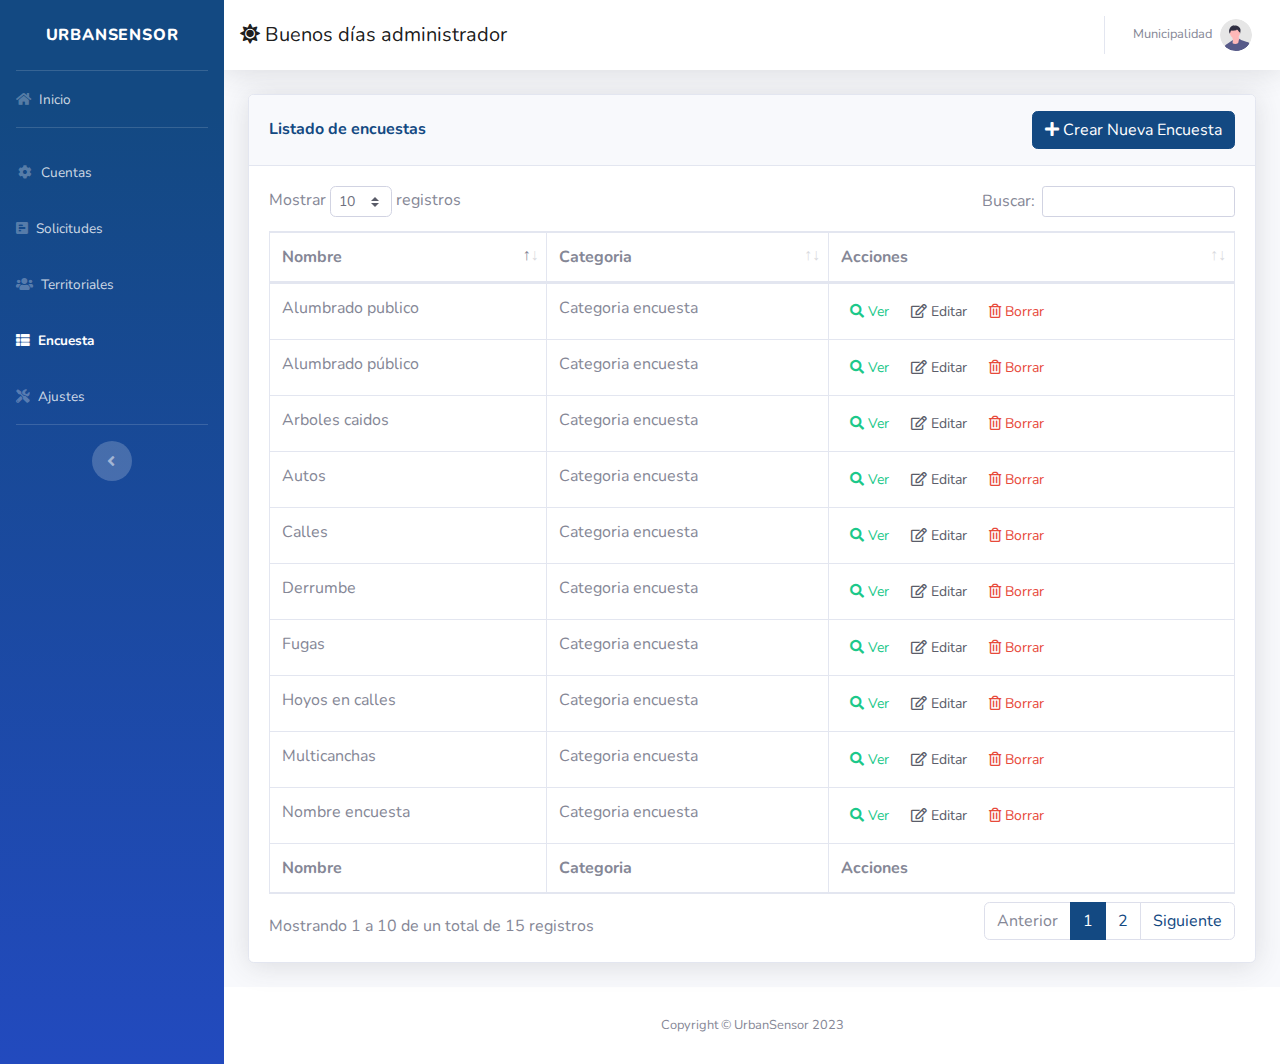
<file: tables.html>
<!DOCTYPE html>
<html lang="es">

<head>

    <meta charset="utf-8">
    <meta http-equiv="X-UA-Compatible" content="IE=edge">
    <meta name="viewport" content="width=device-width, initial-scale=1, shrink-to-fit=no">
    <meta name="description" content="">
    <meta name="author" content="">

    <title>UrbanSensor</title>

    <!-- fuentes -->
    <link href="vendor/fontawesome-free/css/all.min.css" rel="stylesheet" type="text/css">
    <link
        href="https://fonts.googleapis.com/css?family=Nunito:200,200i,300,300i,400,400i,600,600i,700,700i,800,800i,900,900i"
        rel="stylesheet">

    <!--styles  -->
    <link href="css/style.min.css" rel="stylesheet">
    <link href="vendor/datatables/dataTables.bootstrap4.min.css" rel="stylesheet">

</head>

<body id="page-top">

    <!-- body -->
    <div id="wrapper">

        <ul class="navbar-nav bg-gradient-primary sidebar sidebar-dark accordion" id="accordionSidebar">

        
            <a class="sidebar-brand d-flex align-items-center justify-content-center" href="index.html">
                <div class="sidebar-brand-text mx-3">UrbanSensor</div>
            </a>

        
            <hr class="sidebar-divider my-0">

        
            <li class="nav-item">
                <a class="nav-link" href="index.html">
                    <i class="fas fa-home"></i>
                    <span>Inicio</span></a>
            </li>

        
            <hr class="sidebar-divider">


            
            <li class="nav-item">
                <a class="nav-link collapsed" href="#" data-target="#collapseTwo"
                    aria-expanded="true" aria-controls="collapseTwo">
                    <i class="fas fa-fw fa-cog"></i>
                    <span>Cuentas</span>
                </a>
            </li>

           
            <li class="nav-item">
                <a class="nav-link collapsed" href="#" data-target="#collapseUtilities"
                    aria-expanded="true" aria-controls="collapseUtilities">
                    <i class="fas fa-poll-h"></i>
                    <span>Solicitudes</span>
                </a>
            </li>

            
            <li class="nav-item">
                <a class="nav-link collapsed" href="#" data-target="#collapsePages"
                    aria-expanded="true" aria-controls="collapsePages">
                    <i class="fas fa-users"></i>
                    <span>Territoriales</span>
                </a>
            </li>

            
            <li class="nav-item active">
                <a class="nav-link" href="tables.html">
                    <i class="fas fa-th-list"></i>
                    <span>Encuesta</span></a>
            </li>

            
            <li class="nav-item">
                <a class="nav-link" href="#">
                    <i class="fas fa-tools"></i>
                    <span>Ajustes</span></a>
            </li>

            
            <hr class="sidebar-divider d-none d-md-block">

            
            <div class="text-center d-none d-md-inline">
                <button class="rounded-circle border-0" id="sidebarToggle"></button>
            </div>

        </ul>
        

        
        <div id="content-wrapper" class="d-flex flex-column">

            <!-- Main-->
            <div id="content">

              <!-- barra navegacion-->
                <nav class="navbar navbar-expand navbar-light bg-white topbar mb-4 static-top shadow">
                    
                    <button id="sidebarToggleTop" class="btn btn-link d-md-none rounded-circle mr-3">
                        <i class="fa fa-bars"></i>
                    </button>
                
                    
                    <div class="navbar-brand">
                        <i class="fas fa-sun"></i> Buenos días administrador
                    </div>
                
                    <ul class="navbar-nav ml-auto">
                
                        <div class="topbar-divider d-none d-sm-block"></div>
                
                  
                        <li class="nav-item dropdown no-arrow">
                            <a class="nav-link dropdown-toggle" href="#" id="userDropdown" role="button"
                                data-toggle="dropdown" aria-haspopup="true" aria-expanded="false">
                                <span class="mr-2 d-none d-lg-inline text-gray-600 small">Municipalidad</span>
                                <img class="img-profile rounded-circle" src="img/undraw_profile.svg">
                            </a>
                           
                            <div class="dropdown-menu dropdown-menu-right shadow animated--grow-in"
                                aria-labelledby="userDropdown">
                                <a class="dropdown-item" href="#">
                                    <i class="fas fa-user fa-sm fa-fw mr-2 text-gray-400"></i>
                                    Perfil
                                </a>
                                <div class="dropdown-divider"></div>
                                <a class="dropdown-item" href="#" data-toggle="modal" data-target="#logoutModal">
                                    <i class="fas fa-sign-out-alt fa-sm fa-fw mr-2 text-gray-400"></i>
                                    Salir
                                </a>
                            </div>
                        </li>
                
                    </ul>
                </nav>
                

                <!-- Encuesta -->
                <div class="container-fluid">
 
                    <!-- Datos de encuesta -->
                    <div class="card shadow mb-4">
                        <div class="card-header py-3 d-flex justify-content-between align-items-center">
                            <h6 class="m-0 font-weight-bold text-primary">Listado de encuestas</h6>
                            <a href="tablescrear.html" class="btn btn-primary"><i class="fas fa-plus me-1"></i> Crear Nueva Encuesta</a>
                        </div>
                        
                        <div class="card-body">
                            <div class="table-responsive">
                                <table class="table table-bordered" id="dataTable" width="100%" cellspacing="0">
                                    <thead>
                                        <tr>
                                            <th>Nombre</th>
                                            <th>Categoria</th>
                                            <th>Acciones</th>
                                        </tr>
                                    </thead>
                                    <tfoot>
                                        <tr>
                                            <th>Nombre</th>
                                            <th>Categoria</th>
                                            <th>Acciones</th>
                                        </tr>
                                    </tfoot>
                                    <tbody>

                                        <tr>
                                            <td>Alumbrado público</td>
                                            <td>Categoria encuesta</td>
                                            <td class="text-end">
                                                <a href="tablesver.html" class="btn btn-sm btn-white text-success me-2"><i class="fas fa-search me-1"></i> Ver</a>
                                                <a href="tablesedit.html" class="btn btn-sm btn-white text-dark me-2"><i class="far fa-edit me-1"></i> Editar</a>
                                                <button class="btn btn-sm btn-white text-danger me-2" onclick="mostrarModal(this)"><i class="far fa-trash-alt me-1"></i> Borrar</button>
                                            </td>
                                        </tr>
                                        <tr>
                                            <td>Veredas</td>
                                            <td>Categoria encuesta</td>
                                            <td class="text-end">
                                                <a href="tablesver.html" class="btn btn-sm btn-white text-success me-2"><i class="fas fa-search me-1"></i> Ver</a>
                                                <a href="tablesedit.html" class="btn btn-sm btn-white text-dark me-2"><i class="far fa-edit me-1"></i> Editar</a>
                                                <button class="btn btn-sm btn-white text-danger me-2" onclick="mostrarModal(this)"><i class="far fa-trash-alt me-1"></i> Borrar</button>
                                            </td>
                                        </tr>
                                        <tr>
                                            <td>Postes</td>
                                            <td>Categoria encuesta</td>
                                            <td class="text-end">
                                                <a href="tablesver.html" class="btn btn-sm btn-white text-success me-2"><i class="fas fa-search me-1"></i> Ver</a>
                                                <a href="tablesedit.html" class="btn btn-sm btn-white text-dark me-2"><i class="far fa-edit me-1"></i> Editar</a>
                                                <button class="btn btn-sm btn-white text-danger me-2" onclick="mostrarModal(this)"><i class="far fa-trash-alt me-1"></i> Borrar</button>
                                            </td>
                                        </tr>
                                        <tr>
                                            <td>Señaleticas</td>
                                            <td>Categoria encuesta</td>
                                            <td class="text-end">
                                                <a href="tablesver.html" class="btn btn-sm btn-white text-success me-2"><i class="fas fa-search me-1"></i> Ver</a>
                                                <a href="tablesedit.html" class="btn btn-sm btn-white text-dark me-2"><i class="far fa-edit me-1"></i> Editar</a>
                                                <button class="btn btn-sm btn-white text-danger me-2" onclick="mostrarModal(this)"><i class="far fa-trash-alt me-1"></i> Borrar</button>
                                            </td>
                                        </tr>
                                        <tr>
                                            <td>Calles</td>
                                            <td>Categoria encuesta</td>
                                            <td class="text-end">
                                                <a href="tablesver.html" class="btn btn-sm btn-white text-success me-2"><i class="fas fa-search me-1"></i> Ver</a>
                                                <a href="tablesedit.html" class="btn btn-sm btn-white text-dark me-2"><i class="far fa-edit me-1"></i> Editar</a>
                                                <button class="btn btn-sm btn-white text-danger me-2" onclick="mostrarModal(this)"><i class="far fa-trash-alt me-1"></i> Borrar</button>
                                            </td>
                                        </tr>
                                        <tr>
                                            <td>Semaforos</td>
                                            <td>Categoria encuesta</td>
                                            <td class="text-end">
                                                <a href="tablesver.html" class="btn btn-sm btn-white text-success me-2"><i class="fas fa-search me-1"></i> Ver</a>
                                                <a href="tablesedit.html" class="btn btn-sm btn-white text-dark me-2"><i class="far fa-edit me-1"></i> Editar</a>
                                                <button class="btn btn-sm btn-white text-danger me-2" onclick="mostrarModal(this)"><i class="far fa-trash-alt me-1"></i> Borrar</button>
                                            </td>
                                        </tr>
                                        <tr>
                                            <td>Arboles caidos</td>
                                            <td>Categoria encuesta</td>
                                            <td class="text-end">
                                                <a href="tablesver.html" class="btn btn-sm btn-white text-success me-2"><i class="fas fa-search me-1"></i> Ver</a>
                                                <a href="tablesedit.html" class="btn btn-sm btn-white text-dark me-2"><i class="far fa-edit me-1"></i> Editar</a>
                                                <button class="btn btn-sm btn-white text-danger me-2" onclick="mostrarModal(this)"><i class="far fa-trash-alt me-1"></i> Borrar</button>
                                            </td>
                                        </tr>
                                        <tr>
                                            <td>Derrumbe</td>
                                            <td>Categoria encuesta</td>
                                            <td class="text-end">
                                                <a href="tablesver.html" class="btn btn-sm btn-white text-success me-2"><i class="fas fa-search me-1"></i> Ver</a>
                                                <a href="tablesedit.html" class="btn btn-sm btn-white text-dark me-2"><i class="far fa-edit me-1"></i> Editar</a>
                                                <button class="btn btn-sm btn-white text-danger me-2" onclick="mostrarModal(this)"><i class="far fa-trash-alt me-1"></i> Borrar</button>
                                            </td>
                                        </tr>
                                        <tr>
                                            <td>Autos</td>
                                            <td>Categoria encuesta</td>
                                            <td class="text-end">
                                                <a href="tablesver.html" class="btn btn-sm btn-white text-success me-2"><i class="fas fa-search me-1"></i> Ver</a>
                                                <a href="tablesedit.html" class="btn btn-sm btn-white text-dark me-2"><i class="far fa-edit me-1"></i> Editar</a>
                                                <button class="btn btn-sm btn-white text-danger me-2" onclick="mostrarModal(this)"><i class="far fa-trash-alt me-1"></i> Borrar</button>
                                            </td>
                                        </tr>
                                        <tr>
                                            <td>Fugas</td>
                                            <td>Categoria encuesta</td>
                                            <td class="text-end">
                                                <a href="tablesver.html" class="btn btn-sm btn-white text-success me-2"><i class="fas fa-search me-1"></i> Ver</a>
                                                <a href="tablesedit.html" class="btn btn-sm btn-white text-dark me-2"><i class="far fa-edit me-1"></i> Editar</a>
                                                <button class="btn btn-sm btn-white text-danger me-2" onclick="mostrarModal(this)"><i class="far fa-trash-alt me-1"></i> Borrar</button>
                                            </td>
                                        </tr>
                                        <tr>
                                            <td>Plazas</td>
                                            <td>Categoria encuesta</td>
                                            <td class="text-end">
                                                <a href="tablesver.html" class="btn btn-sm btn-white text-success me-2"><i class="fas fa-search me-1"></i> Ver</a>
                                                <a href="tablesedit.html" class="btn btn-sm btn-white text-dark me-2"><i class="far fa-edit me-1"></i> Editar</a>
                                                <button class="btn btn-sm btn-white text-danger me-2" onclick="mostrarModal(this)"><i class="far fa-trash-alt me-1"></i> Borrar</button>
                                            </td>
                                        </tr>
                                        <tr>
                                            <td>Multicanchas</td>
                                            <td>Categoria encuesta</td>
                                            <td class="text-end">
                                                <a href="tablesver.html" class="btn btn-sm btn-white text-success me-2"><i class="fas fa-search me-1"></i> Ver</a>
                                                <a href="tablesedit.html" class="btn btn-sm btn-white text-dark me-2"><i class="far fa-edit me-1"></i> Editar</a>
                                                <button class="btn btn-sm btn-white text-danger me-2" onclick="mostrarModal(this)"><i class="far fa-trash-alt me-1"></i> Borrar</button>
                                            </td>
                                        </tr>
                                        <tr>
                                            <td>Hoyos en calles</td>
                                            <td>Categoria encuesta</td>
                                            <td class="text-end">
                                                <a href="tablesver.html" class="btn btn-sm btn-white text-success me-2"><i class="fas fa-search me-1"></i> Ver</a>
                                                <a href="tablesedit.html" class="btn btn-sm btn-white text-dark me-2"><i class="far fa-edit me-1"></i> Editar</a>
                                                <button class="btn btn-sm btn-white text-danger me-2" onclick="mostrarModal(this)"><i class="far fa-trash-alt me-1"></i> Borrar</button>
                                            </td>
                                        </tr>
                                        <tr>
                                            <td>Alumbrado publico</td>
                                            <td>Categoria encuesta</td>
                                            <td class="text-end">
                                                <a href="tablesver.html" class="btn btn-sm btn-white text-success me-2"><i class="fas fa-search me-1"></i> Ver</a>
                                                <a href="tablesedit.html" class="btn btn-sm btn-white text-dark me-2"><i class="far fa-edit me-1"></i> Editar</a>
                                                <button class="btn btn-sm btn-white text-danger me-2" onclick="mostrarModal(this)"><i class="far fa-trash-alt me-1"></i> Borrar</button>
                                            </td>
                                        </tr>
                                        <tr>
                                            <td>Nombre encuesta </td>
                                            <td>Categoria encuesta</td>
                                            <td class="text-end">
                                                <a href="tablesver.html" class="btn btn-sm btn-white text-success me-2"><i class="fas fa-search me-1"></i> Ver</a>
                                                <a href="tablesedit.html" class="btn btn-sm btn-white text-dark me-2"><i class="far fa-edit me-1"></i> Editar</a>
                                                <button class="btn btn-sm btn-white text-danger me-2" onclick="mostrarModal(this)"><i class="far fa-trash-alt me-1"></i> Borrar</button>
                                            </td>
                                        </tr>
                                    </tbody>
                                </table>
                            </div>
                        </div>
                    </div>
                </div>
               

                <!-- Modal de Advertencia -->
                <div class="modal" id="myModal">
                    <div class="modal-dialog">
                        <div class="modal-content">
                            
                            <div class="modal-header">
                                <h4 class="modal-title">Encuesta</h4>
                                <button type="button" class="close" data-dismiss="modal">&times;</button>
                            </div>
                            
                            <div class="modal-body">
                                <p>¿Desea eliminar encuesta?</p>
                            </div>
                            
                            <div class="modal-footer">
                                <button type="button" class="btn btn-danger" onclick="eliminarElemento()">Eliminar</button>
                                <button type="button" class="btn btn-secondary" data-dismiss="modal">Cancelar</button>
                            </div>
                        </div>
                    </div>
                </div>

            </div>
            

            <!-- Footer -->
            <footer class="sticky-footer bg-white">
                <div class="container my-auto">
                    <div class="copyright text-center my-auto">
                        <span>Copyright &copy; UrbanSensor 2023</span>
                    </div>
                </div>
            </footer>
         

        </div>
    </div>
    

    <!-- boton Scroll-->
    <a class="scroll-to-top rounded" href="#page-top">
        <i class="fas fa-angle-up"></i>
    </a>

    <!-- Modal-->
    <div class="modal fade" id="logoutModal" tabindex="-1" role="dialog" aria-labelledby="exampleModalLabel"
        aria-hidden="true">
        <div class="modal-dialog" role="document">
            <div class="modal-content">
                <div class="modal-header">
                    <h5 class="modal-title" id="exampleModalLabel">Salir</h5>
                    <button class="close" type="button" data-dismiss="modal" aria-label="Close">
                        <span aria-hidden="true">×</span>
                    </button>
                </div>
                <div class="modal-body">Seleccione "Cerrar sesión" a continuación si está listo para finalizar su sesión actual.</div>
                <div class="modal-footer">
                    <button class="btn btn-secondary" type="button" data-dismiss="modal">Cancelar</button>
                    <a class="btn btn-primary" href="login.html">Cerrar session</a>
                </div>
            </div>
        </div>
    </div>

    <!-- Bootstrap JavaScript-->
    <script src="vendor/jquery/jquery.min.js"></script>
    <script src="vendor/bootstrap/js/bootstrap.bundle.min.js"></script>

    <!-- plugin JavaScript-->
    <script src="vendor/jquery-easing/jquery.easing.min.js"></script>
    <script src="vendor/datatables/jquery.dataTables.min.js"></script>
    <script src="vendor/datatables/dataTables.bootstrap4.min.js"></script>
    <script src="js/demo/datatables-demo.js"></script>

    <!-- scripts-->
    <script src="js/sb-admin-2.min.js"></script>

    
    <script>
        function mostrarModal(elemento) {
            // Guarda una referencia al botón que fue clicado
            botonClicado = elemento;
            $('#myModal').modal('show');
        }
    
        function eliminarElemento() {
            // Obtén la fila a la que pertenece el botón clicado
            var fila = $(botonClicado).closest('tr');
            
            // Elimina la fila
            fila.remove();
    
            // Cierra el modal
            $('#myModal').modal('hide');
        }
    </script>

</body>

</html>
</file>
<file: css/style.min.css>
*/:root{--blue:#134982;--indigo:#6610f2;--purple:#6f42c1;--pink:#e83e8c;--red:#e74a3b;--orange:#fd7e14;--yellow:#f6c23e;--green:#1cc88a;--teal:#20c9a6;--cyan:#36b9cc;--white:#fff;--gray:#858796;--gray-dark:#5a5c69;--primary:#134982;--secondary:#858796;--success:#1cc88a;--info:#36b9cc;--warning:#f6c23e;--danger:#e74a3b;--light:#f8f9fc;--dark:#5a5c69;--breakpoint-xs:0;--breakpoint-sm:576px;--breakpoint-md:768px;--breakpoint-lg:992px;--breakpoint-xl:1200px;--font-family-sans-serif:"Nunito",-apple-system,BlinkMacSystemFont,"Segoe UI",Roboto,"Helvetica Neue",Arial,sans-serif,"Apple Color Emoji","Segoe UI Emoji","Segoe UI Symbol","Noto Color Emoji";--font-family-monospace:SFMono-Regular,Menlo,Monaco,Consolas,"Liberation Mono","Courier New",monospace}*,::after,::before{box-sizing:border-box}html{font-family:sans-serif;line-height:1.15;-webkit-text-size-adjust:100%;-webkit-tap-highlight-color:transparent}article,aside,figcaption,figure,footer,header,hgroup,main,nav,section{display:block}body{margin:0;font-family:Nunito,-apple-system,BlinkMacSystemFont,"Segoe UI",Roboto,"Helvetica Neue",Arial,sans-serif,"Apple Color Emoji","Segoe UI Emoji","Segoe UI Symbol","Noto Color Emoji";font-size:1rem;font-weight:400;line-height:1.5;color:#858796;text-align:left;background-color:#fff}[tabindex="-1"]:focus:not(:focus-visible){outline:0!important}hr{box-sizing:content-box;height:0;overflow:visible}h1,h2,h3,h4,h5,h6{margin-top:0;margin-bottom:.5rem}p{margin-top:0;margin-bottom:1rem}abbr[data-original-title],abbr[title]{text-decoration:underline;-webkit-text-decoration:underline dotted;text-decoration:underline dotted;cursor:help;border-bottom:0;-webkit-text-decoration-skip-ink:none;text-decoration-skip-ink:none}address{margin-bottom:1rem;font-style:normal;line-height:inherit}dl,ol,ul{margin-top:0;margin-bottom:1rem}ol ol,ol ul,ul ol,ul ul{margin-bottom:0}dt{font-weight:700}dd{margin-bottom:.5rem;margin-left:0}blockquote{margin:0 0 1rem}b,strong{font-weight:bolder}small{font-size:80%}sub,sup{position:relative;font-size:75%;line-height:0;vertical-align:baseline}sub{bottom:-.25em}sup{top:-.5em}a{color:#134982;text-decoration:none;background-color:transparent}a:hover{color:#224abe;text-decoration:underline}a:not([href]):not([class]){color:inherit;text-decoration:none}a:not([href]):not([class]):hover{color:inherit;text-decoration:none}code,kbd,pre,samp{font-family:SFMono-Regular,Menlo,Monaco,Consolas,"Liberation Mono","Courier New",monospace;font-size:1em}pre{margin-top:0;margin-bottom:1rem;overflow:auto;-ms-overflow-style:scrollbar}figure{margin:0 0 1rem}img{vertical-align:middle;border-style:none}svg{overflow:hidden;vertical-align:middle}table{border-collapse:collapse}caption{padding-top:.75rem;padding-bottom:.75rem;color:#858796;text-align:left;caption-side:bottom}th{text-align:inherit;text-align:-webkit-match-parent}label{display:inline-block;margin-bottom:.5rem}button{border-radius:0}button:focus:not(:focus-visible){outline:0}button,input,optgroup,select,textarea{margin:0;font-family:inherit;font-size:inherit;line-height:inherit}button,input{overflow:visible}button,select{text-transform:none}[role=button]{cursor:pointer}select{word-wrap:normal}[type=button],[type=reset],[type=submit],button{-webkit-appearance:button}[type=button]:not(:disabled),[type=reset]:not(:disabled),[type=submit]:not(:disabled),button:not(:disabled){cursor:pointer}[type=button]::-moz-focus-inner,[type=reset]::-moz-focus-inner,[type=submit]::-moz-focus-inner,button::-moz-focus-inner{padding:0;border-style:none}input[type=checkbox],input[type=radio]{box-sizing:border-box;padding:0}textarea{overflow:auto;resize:vertical}fieldset{min-width:0;padding:0;margin:0;border:0}legend{display:block;width:100%;max-width:100%;padding:0;margin-bottom:.5rem;font-size:1.5rem;line-height:inherit;color:inherit;white-space:normal}progress{vertical-align:baseline}[type=number]::-webkit-inner-spin-button,[type=number]::-webkit-outer-spin-button{height:auto}[type=search]{outline-offset:-2px;-webkit-appearance:none}[type=search]::-webkit-search-decoration{-webkit-appearance:none}::-webkit-file-upload-button{font:inherit;-webkit-appearance:button}output{display:inline-block}summary{display:list-item;cursor:pointer}template{display:none}[hidden]{display:none!important}.h1,.h2,.h3,.h4,.h5,.h6,h1,h2,h3,h4,h5,h6{margin-bottom:.5rem;font-weight:400;line-height:1.2}.h1,h1{font-size:2.5rem}.h2,h2{font-size:2rem}.h3,h3{font-size:1.75rem}.h4,h4{font-size:1.5rem}.h5,h5{font-size:1.25rem}.h6,h6{font-size:1rem}.lead{font-size:1.25rem;font-weight:300}.display-1{font-size:6rem;font-weight:300;line-height:1.2}.display-2{font-size:5.5rem;font-weight:300;line-height:1.2}.display-3{font-size:4.5rem;font-weight:300;line-height:1.2}.display-4{font-size:3.5rem;font-weight:300;line-height:1.2}hr{margin-top:1rem;margin-bottom:1rem;border:0;border-top:1px solid rgba(0,0,0,.1)}.small,small{font-size:80%;font-weight:400}.mark,mark{padding:.2em;background-color:#fcf8e3}.list-unstyled{padding-left:0;list-style:none}.list-inline{padding-left:0;list-style:none}.list-inline-item{display:inline-block}.list-inline-item:not(:last-child){margin-right:.5rem}.initialism{font-size:90%;text-transform:uppercase}.blockquote{margin-bottom:1rem;font-size:1.25rem}.blockquote-footer{display:block;font-size:80%;color:#858796}.blockquote-footer::before{content:"\2014\00A0"}.img-fluid{max-width:100%;height:auto}.img-thumbnail{padding:.25rem;background-color:#fff;border:1px solid #dddfeb;border-radius:.35rem;max-width:100%;height:auto}.figure{display:inline-block}.figure-img{margin-bottom:.5rem;line-height:1}.figure-caption{font-size:90%;color:#858796}code{font-size:87.5%;color:#e83e8c;word-wrap:break-word}a>code{color:inherit}kbd{padding:.2rem .4rem;font-size:87.5%;color:#fff;background-color:#3a3b45;border-radius:.2rem}kbd kbd{padding:0;font-size:100%;font-weight:700}pre{display:block;font-size:87.5%;color:#3a3b45}pre code{font-size:inherit;color:inherit;word-break:normal}.pre-scrollable{max-height:340px;overflow-y:scroll}.container,.container-fluid,.container-lg,.container-md,.container-sm,.container-xl{width:100%;padding-right:.75rem;padding-left:.75rem;margin-right:auto;margin-left:auto}@media (min-width:576px){.container,.container-sm{max-width:540px}}@media (min-width:768px){.container,.container-md,.container-sm{max-width:720px}}@media (min-width:992px){.container,.container-lg,.container-md,.container-sm{max-width:960px}}@media (min-width:1200px){.container,.container-lg,.container-md,.container-sm,.container-xl{max-width:1140px}}.row{display:flex;flex-wrap:wrap;margin-right:-.75rem;margin-left:-.75rem}.no-gutters{margin-right:0;margin-left:0}.no-gutters>.col,.no-gutters>[class*=col-]{padding-right:0;padding-left:0}.col,.col-1,.col-10,.col-11,.col-12,.col-2,.col-3,.col-4,.col-5,.col-6,.col-7,.col-8,.col-9,.col-auto,.col-lg,.col-lg-1,.col-lg-10,.col-lg-11,.col-lg-12,.col-lg-2,.col-lg-3,.col-lg-4,.col-lg-5,.col-lg-6,.col-lg-7,.col-lg-8,.col-lg-9,.col-lg-auto,.col-md,.col-md-1,.col-md-10,.col-md-11,.col-md-12,.col-md-2,.col-md-3,.col-md-4,.col-md-5,.col-md-6,.col-md-7,.col-md-8,.col-md-9,.col-md-auto,.col-sm,.col-sm-1,.col-sm-10,.col-sm-11,.col-sm-12,.col-sm-2,.col-sm-3,.col-sm-4,.col-sm-5,.col-sm-6,.col-sm-7,.col-sm-8,.col-sm-9,.col-sm-auto,.col-xl,.col-xl-1,.col-xl-10,.col-xl-11,.col-xl-12,.col-xl-2,.col-xl-3,.col-xl-4,.col-xl-5,.col-xl-6,.col-xl-7,.col-xl-8,.col-xl-9,.col-xl-auto{position:relative;width:100%;padding-right:.75rem;padding-left:.75rem}.col{flex-basis:0;flex-grow:1;max-width:100%}.row-cols-1>*{flex:0 0 100%;max-width:100%}.row-cols-2>*{flex:0 0 50%;max-width:50%}.row-cols-3>*{flex:0 0 33.33333%;max-width:33.33333%}.row-cols-4>*{flex:0 0 25%;max-width:25%}.row-cols-5>*{flex:0 0 20%;max-width:20%}.row-cols-6>*{flex:0 0 16.66667%;max-width:16.66667%}.col-auto{flex:0 0 auto;width:auto;max-width:100%}.col-1{flex:0 0 8.33333%;max-width:8.33333%}.col-2{flex:0 0 16.66667%;max-width:16.66667%}.col-3{flex:0 0 25%;max-width:25%}.col-4{flex:0 0 33.33333%;max-width:33.33333%}.col-5{flex:0 0 41.66667%;max-width:41.66667%}.col-6{flex:0 0 50%;max-width:50%}.col-7{flex:0 0 58.33333%;max-width:58.33333%}.col-8{flex:0 0 66.66667%;max-width:66.66667%}.col-9{flex:0 0 75%;max-width:75%}.col-10{flex:0 0 83.33333%;max-width:83.33333%}.col-11{flex:0 0 91.66667%;max-width:91.66667%}.col-12{flex:0 0 100%;max-width:100%}.order-first{order:-1}.order-last{order:13}.order-0{order:0}.order-1{order:1}.order-2{order:2}.order-3{order:3}.order-4{order:4}.order-5{order:5}.order-6{order:6}.order-7{order:7}.order-8{order:8}.order-9{order:9}.order-10{order:10}.order-11{order:11}.order-12{order:12}.offset-1{margin-left:8.33333%}.offset-2{margin-left:16.66667%}.offset-3{margin-left:25%}.offset-4{margin-left:33.33333%}.offset-5{margin-left:41.66667%}.offset-6{margin-left:50%}.offset-7{margin-left:58.33333%}.offset-8{margin-left:66.66667%}.offset-9{margin-left:75%}.offset-10{margin-left:83.33333%}.offset-11{margin-left:91.66667%}@media (min-width:576px){.col-sm{flex-basis:0;flex-grow:1;max-width:100%}.row-cols-sm-1>*{flex:0 0 100%;max-width:100%}.row-cols-sm-2>*{flex:0 0 50%;max-width:50%}.row-cols-sm-3>*{flex:0 0 33.33333%;max-width:33.33333%}.row-cols-sm-4>*{flex:0 0 25%;max-width:25%}.row-cols-sm-5>*{flex:0 0 20%;max-width:20%}.row-cols-sm-6>*{flex:0 0 16.66667%;max-width:16.66667%}.col-sm-auto{flex:0 0 auto;width:auto;max-width:100%}.col-sm-1{flex:0 0 8.33333%;max-width:8.33333%}.col-sm-2{flex:0 0 16.66667%;max-width:16.66667%}.col-sm-3{flex:0 0 25%;max-width:25%}.col-sm-4{flex:0 0 33.33333%;max-width:33.33333%}.col-sm-5{flex:0 0 41.66667%;max-width:41.66667%}.col-sm-6{flex:0 0 50%;max-width:50%}.col-sm-7{flex:0 0 58.33333%;max-width:58.33333%}.col-sm-8{flex:0 0 66.66667%;max-width:66.66667%}.col-sm-9{flex:0 0 75%;max-width:75%}.col-sm-10{flex:0 0 83.33333%;max-width:83.33333%}.col-sm-11{flex:0 0 91.66667%;max-width:91.66667%}.col-sm-12{flex:0 0 100%;max-width:100%}.order-sm-first{order:-1}.order-sm-last{order:13}.order-sm-0{order:0}.order-sm-1{order:1}.order-sm-2{order:2}.order-sm-3{order:3}.order-sm-4{order:4}.order-sm-5{order:5}.order-sm-6{order:6}.order-sm-7{order:7}.order-sm-8{order:8}.order-sm-9{order:9}.order-sm-10{order:10}.order-sm-11{order:11}.order-sm-12{order:12}.offset-sm-0{margin-left:0}.offset-sm-1{margin-left:8.33333%}.offset-sm-2{margin-left:16.66667%}.offset-sm-3{margin-left:25%}.offset-sm-4{margin-left:33.33333%}.offset-sm-5{margin-left:41.66667%}.offset-sm-6{margin-left:50%}.offset-sm-7{margin-left:58.33333%}.offset-sm-8{margin-left:66.66667%}.offset-sm-9{margin-left:75%}.offset-sm-10{margin-left:83.33333%}.offset-sm-11{margin-left:91.66667%}}@media (min-width:768px){.col-md{flex-basis:0;flex-grow:1;max-width:100%}.row-cols-md-1>*{flex:0 0 100%;max-width:100%}.row-cols-md-2>*{flex:0 0 50%;max-width:50%}.row-cols-md-3>*{flex:0 0 33.33333%;max-width:33.33333%}.row-cols-md-4>*{flex:0 0 25%;max-width:25%}.row-cols-md-5>*{flex:0 0 20%;max-width:20%}.row-cols-md-6>*{flex:0 0 16.66667%;max-width:16.66667%}.col-md-auto{flex:0 0 auto;width:auto;max-width:100%}.col-md-1{flex:0 0 8.33333%;max-width:8.33333%}.col-md-2{flex:0 0 16.66667%;max-width:16.66667%}.col-md-3{flex:0 0 25%;max-width:25%}.col-md-4{flex:0 0 33.33333%;max-width:33.33333%}.col-md-5{flex:0 0 41.66667%;max-width:41.66667%}.col-md-6{flex:0 0 50%;max-width:50%}.col-md-7{flex:0 0 58.33333%;max-width:58.33333%}.col-md-8{flex:0 0 66.66667%;max-width:66.66667%}.col-md-9{flex:0 0 75%;max-width:75%}.col-md-10{flex:0 0 83.33333%;max-width:83.33333%}.col-md-11{flex:0 0 91.66667%;max-width:91.66667%}.col-md-12{flex:0 0 100%;max-width:100%}.order-md-first{order:-1}.order-md-last{order:13}.order-md-0{order:0}.order-md-1{order:1}.order-md-2{order:2}.order-md-3{order:3}.order-md-4{order:4}.order-md-5{order:5}.order-md-6{order:6}.order-md-7{order:7}.order-md-8{order:8}.order-md-9{order:9}.order-md-10{order:10}.order-md-11{order:11}.order-md-12{order:12}.offset-md-0{margin-left:0}.offset-md-1{margin-left:8.33333%}.offset-md-2{margin-left:16.66667%}.offset-md-3{margin-left:25%}.offset-md-4{margin-left:33.33333%}.offset-md-5{margin-left:41.66667%}.offset-md-6{margin-left:50%}.offset-md-7{margin-left:58.33333%}.offset-md-8{margin-left:66.66667%}.offset-md-9{margin-left:75%}.offset-md-10{margin-left:83.33333%}.offset-md-11{margin-left:91.66667%}}@media (min-width:992px){.col-lg{flex-basis:0;flex-grow:1;max-width:100%}.row-cols-lg-1>*{flex:0 0 100%;max-width:100%}.row-cols-lg-2>*{flex:0 0 50%;max-width:50%}.row-cols-lg-3>*{flex:0 0 33.33333%;max-width:33.33333%}.row-cols-lg-4>*{flex:0 0 25%;max-width:25%}.row-cols-lg-5>*{flex:0 0 20%;max-width:20%}.row-cols-lg-6>*{flex:0 0 16.66667%;max-width:16.66667%}.col-lg-auto{flex:0 0 auto;width:auto;max-width:100%}.col-lg-1{flex:0 0 8.33333%;max-width:8.33333%}.col-lg-2{flex:0 0 16.66667%;max-width:16.66667%}.col-lg-3{flex:0 0 25%;max-width:25%}.col-lg-4{flex:0 0 33.33333%;max-width:33.33333%}.col-lg-5{flex:0 0 41.66667%;max-width:41.66667%}.col-lg-6{flex:0 0 50%;max-width:50%}.col-lg-7{flex:0 0 58.33333%;max-width:58.33333%}.col-lg-8{flex:0 0 66.66667%;max-width:66.66667%}.col-lg-9{flex:0 0 75%;max-width:75%}.col-lg-10{flex:0 0 83.33333%;max-width:83.33333%}.col-lg-11{flex:0 0 91.66667%;max-width:91.66667%}.col-lg-12{flex:0 0 100%;max-width:100%}.order-lg-first{order:-1}.order-lg-last{order:13}.order-lg-0{order:0}.order-lg-1{order:1}.order-lg-2{order:2}.order-lg-3{order:3}.order-lg-4{order:4}.order-lg-5{order:5}.order-lg-6{order:6}.order-lg-7{order:7}.order-lg-8{order:8}.order-lg-9{order:9}.order-lg-10{order:10}.order-lg-11{order:11}.order-lg-12{order:12}.offset-lg-0{margin-left:0}.offset-lg-1{margin-left:8.33333%}.offset-lg-2{margin-left:16.66667%}.offset-lg-3{margin-left:25%}.offset-lg-4{margin-left:33.33333%}.offset-lg-5{margin-left:41.66667%}.offset-lg-6{margin-left:50%}.offset-lg-7{margin-left:58.33333%}.offset-lg-8{margin-left:66.66667%}.offset-lg-9{margin-left:75%}.offset-lg-10{margin-left:83.33333%}.offset-lg-11{margin-left:91.66667%}}@media (min-width:1200px){.col-xl{flex-basis:0;flex-grow:1;max-width:100%}.row-cols-xl-1>*{flex:0 0 100%;max-width:100%}.row-cols-xl-2>*{flex:0 0 50%;max-width:50%}.row-cols-xl-3>*{flex:0 0 33.33333%;max-width:33.33333%}.row-cols-xl-4>*{flex:0 0 25%;max-width:25%}.row-cols-xl-5>*{flex:0 0 20%;max-width:20%}.row-cols-xl-6>*{flex:0 0 16.66667%;max-width:16.66667%}.col-xl-auto{flex:0 0 auto;width:auto;max-width:100%}.col-xl-1{flex:0 0 8.33333%;max-width:8.33333%}.col-xl-2{flex:0 0 16.66667%;max-width:16.66667%}.col-xl-3{flex:0 0 25%;max-width:25%}.col-xl-4{flex:0 0 33.33333%;max-width:33.33333%}.col-xl-5{flex:0 0 41.66667%;max-width:41.66667%}.col-xl-6{flex:0 0 50%;max-width:50%}.col-xl-7{flex:0 0 58.33333%;max-width:58.33333%}.col-xl-8{flex:0 0 66.66667%;max-width:66.66667%}.col-xl-9{flex:0 0 75%;max-width:75%}.col-xl-10{flex:0 0 83.33333%;max-width:83.33333%}.col-xl-11{flex:0 0 91.66667%;max-width:91.66667%}.col-xl-12{flex:0 0 100%;max-width:100%}.order-xl-first{order:-1}.order-xl-last{order:13}.order-xl-0{order:0}.order-xl-1{order:1}.order-xl-2{order:2}.order-xl-3{order:3}.order-xl-4{order:4}.order-xl-5{order:5}.order-xl-6{order:6}.order-xl-7{order:7}.order-xl-8{order:8}.order-xl-9{order:9}.order-xl-10{order:10}.order-xl-11{order:11}.order-xl-12{order:12}.offset-xl-0{margin-left:0}.offset-xl-1{margin-left:8.33333%}.offset-xl-2{margin-left:16.66667%}.offset-xl-3{margin-left:25%}.offset-xl-4{margin-left:33.33333%}.offset-xl-5{margin-left:41.66667%}.offset-xl-6{margin-left:50%}.offset-xl-7{margin-left:58.33333%}.offset-xl-8{margin-left:66.66667%}.offset-xl-9{margin-left:75%}.offset-xl-10{margin-left:83.33333%}.offset-xl-11{margin-left:91.66667%}}.table{width:100%;margin-bottom:1rem;color:#858796}.table td,.table th{padding:.75rem;vertical-align:top;border-top:1px solid #e3e6f0}.table thead th{vertical-align:bottom;border-bottom:2px solid #e3e6f0}.table tbody+tbody{border-top:2px solid #e3e6f0}.table-sm td,.table-sm th{padding:.3rem}.table-bordered{border:1px solid #e3e6f0}.table-bordered td,.table-bordered th{border:1px solid #e3e6f0}.table-bordered thead td,.table-bordered thead th{border-bottom-width:2px}.table-borderless tbody+tbody,.table-borderless td,.table-borderless th,.table-borderless thead th{border:0}.table-striped tbody tr:nth-of-type(odd){background-color:rgba(0,0,0,.05)}.table-hover tbody tr:hover{color:#858796;background-color:rgba(0,0,0,.075)}.table-primary,.table-primary>td,.table-primary>th{background-color:#cdd8f6}.table-primary tbody+tbody,.table-primary td,.table-primary th,.table-primary thead th{border-color:#a3b6ee}.table-hover .table-primary:hover{background-color:#b7c7f2}.table-hover .table-primary:hover>td,.table-hover .table-primary:hover>th{background-color:#b7c7f2}.table-secondary,.table-secondary>td,.table-secondary>th{background-color:#dddde2}.table-secondary tbody+tbody,.table-secondary td,.table-secondary th,.table-secondary thead th{border-color:#c0c1c8}.table-hover .table-secondary:hover{background-color:#cfcfd6}.table-hover .table-secondary:hover>td,.table-hover .table-secondary:hover>th{background-color:#cfcfd6}.table-success,.table-success>td,.table-success>th{background-color:#bff0de}.table-success tbody+tbody,.table-success td,.table-success th,.table-success thead th{border-color:#89e2c2}.table-hover .table-success:hover{background-color:#aaebd3}.table-hover .table-success:hover>td,.table-hover .table-success:hover>th{background-color:#aaebd3}.table-info,.table-info>td,.table-info>th{background-color:#c7ebf1}.table-info tbody+tbody,.table-info td,.table-info th,.table-info thead th{border-color:#96dbe4}.table-hover .table-info:hover{background-color:#b3e4ec}.table-hover .table-info:hover>td,.table-hover .table-info:hover>th{background-color:#b3e4ec}.table-warning,.table-warning>td,.table-warning>th{background-color:#fceec9}.table-warning tbody+tbody,.table-warning td,.table-warning th,.table-warning thead th{border-color:#fadf9b}.table-hover .table-warning:hover{background-color:#fbe6b1}.table-hover .table-warning:hover>td,.table-hover .table-warning:hover>th{background-color:#fbe6b1}.table-danger,.table-danger>td,.table-danger>th{background-color:#f8ccc8}.table-danger tbody+tbody,.table-danger td,.table-danger th,.table-danger thead th{border-color:#f3a199}.table-hover .table-danger:hover{background-color:#f5b7b1}.table-hover .table-danger:hover>td,.table-hover .table-danger:hover>th{background-color:#f5b7b1}.table-light,.table-light>td,.table-light>th{background-color:#fdfdfe}.table-light tbody+tbody,.table-light td,.table-light th,.table-light thead th{border-color:#fbfcfd}.table-hover .table-light:hover{background-color:#ececf6}.table-hover .table-light:hover>td,.table-hover .table-light:hover>th{background-color:#ececf6}.table-dark,.table-dark>td,.table-dark>th{background-color:#d1d1d5}.table-dark tbody+tbody,.table-dark td,.table-dark th,.table-dark thead th{border-color:#a9aab1}.table-hover .table-dark:hover{background-color:#c4c4c9}.table-hover .table-dark:hover>td,.table-hover .table-dark:hover>th{background-color:#c4c4c9}.table-active,.table-active>td,.table-active>th{background-color:rgba(0,0,0,.075)}.table-hover .table-active:hover{background-color:rgba(0,0,0,.075)}.table-hover .table-active:hover>td,.table-hover .table-active:hover>th{background-color:rgba(0,0,0,.075)}.table .thead-dark th{color:#fff;background-color:#5a5c69;border-color:#6c6e7e}.table .thead-light th{color:#6e707e;background-color:#eaecf4;border-color:#e3e6f0}.table-dark{color:#fff;background-color:#5a5c69}.table-dark td,.table-dark th,.table-dark thead th{border-color:#6c6e7e}.table-dark.table-bordered{border:0}.table-dark.table-striped tbody tr:nth-of-type(odd){background-color:rgba(255,255,255,.05)}.table-dark.table-hover tbody tr:hover{color:#fff;background-color:rgba(255,255,255,.075)}@media (max-width:575.98px){.table-responsive-sm{display:block;width:100%;overflow-x:auto;-webkit-overflow-scrolling:touch}.table-responsive-sm>.table-bordered{border:0}}@media (max-width:767.98px){.table-responsive-md{display:block;width:100%;overflow-x:auto;-webkit-overflow-scrolling:touch}.table-responsive-md>.table-bordered{border:0}}@media (max-width:991.98px){.table-responsive-lg{display:block;width:100%;overflow-x:auto;-webkit-overflow-scrolling:touch}.table-responsive-lg>.table-bordered{border:0}}@media (max-width:1199.98px){.table-responsive-xl{display:block;width:100%;overflow-x:auto;-webkit-overflow-scrolling:touch}.table-responsive-xl>.table-bordered{border:0}}.table-responsive{display:block;width:100%;overflow-x:auto;-webkit-overflow-scrolling:touch}.table-responsive>.table-bordered{border:0}.form-control{display:block;width:100%;height:calc(1.5em + .75rem + 2px);padding:.375rem .75rem;font-size:1rem;font-weight:400;line-height:1.5;color:#6e707e;background-color:#fff;background-clip:padding-box;border:1px solid #d1d3e2;border-radius:.35rem;transition:border-color .15s ease-in-out,box-shadow .15s ease-in-out}@media (prefers-reduced-motion:reduce){.form-control{transition:none}}.form-control::-ms-expand{background-color:transparent;border:0}.form-control:-moz-focusring{color:transparent;text-shadow:0 0 0 #6e707e}.form-control:focus{color:#6e707e;background-color:#fff;border-color:#bac8f3;outline:0;box-shadow:0 0 0 .2rem rgba(78,115,223,.25)}.form-control::-webkit-input-placeholder{color:#858796;opacity:1}.form-control::-moz-placeholder{color:#858796;opacity:1}.form-control:-ms-input-placeholder{color:#858796;opacity:1}.form-control::-ms-input-placeholder{color:#858796;opacity:1}.form-control::placeholder{color:#858796;opacity:1}.form-control:disabled,.form-control[readonly]{background-color:#eaecf4;opacity:1}input[type=date].form-control,input[type=datetime-local].form-control,input[type=month].form-control,input[type=time].form-control{-webkit-appearance:none;-moz-appearance:none;appearance:none}select.form-control:focus::-ms-value{color:#6e707e;background-color:#fff}.form-control-file,.form-control-range{display:block;width:100%}.col-form-label{padding-top:calc(.375rem + 1px);padding-bottom:calc(.375rem + 1px);margin-bottom:0;font-size:inherit;line-height:1.5}.col-form-label-lg{padding-top:calc(.5rem + 1px);padding-bottom:calc(.5rem + 1px);font-size:1.25rem;line-height:1.5}.col-form-label-sm{padding-top:calc(.25rem + 1px);padding-bottom:calc(.25rem + 1px);font-size:.875rem;line-height:1.5}.form-control-plaintext{display:block;width:100%;padding:.375rem 0;margin-bottom:0;font-size:1rem;line-height:1.5;color:#858796;background-color:transparent;border:solid transparent;border-width:1px 0}.form-control-plaintext.form-control-lg,.form-control-plaintext.form-control-sm{padding-right:0;padding-left:0}.form-control-sm{height:calc(1.5em + .5rem + 2px);padding:.25rem .5rem;font-size:.875rem;line-height:1.5;border-radius:.2rem}.form-control-lg{height:calc(1.5em + 1rem + 2px);padding:.5rem 1rem;font-size:1.25rem;line-height:1.5;border-radius:.3rem}select.form-control[multiple],select.form-control[size]{height:auto}textarea.form-control{height:auto}.form-group{margin-bottom:1rem}.form-text{display:block;margin-top:.25rem}.form-row{display:flex;flex-wrap:wrap;margin-right:-5px;margin-left:-5px}.form-row>.col,.form-row>[class*=col-]{padding-right:5px;padding-left:5px}.form-check{position:relative;display:block;padding-left:1.25rem}.form-check-input{position:absolute;margin-top:.3rem;margin-left:-1.25rem}.form-check-input:disabled~.form-check-label,.form-check-input[disabled]~.form-check-label{color:#858796}.form-check-label{margin-bottom:0}.form-check-inline{display:inline-flex;align-items:center;padding-left:0;margin-right:.75rem}.form-check-inline .form-check-input{position:static;margin-top:0;margin-right:.3125rem;margin-left:0}.valid-feedback{display:none;width:100%;margin-top:.25rem;font-size:80%;color:#1cc88a}.valid-tooltip{position:absolute;top:100%;left:0;z-index:5;display:none;max-width:100%;padding:.25rem .5rem;margin-top:.1rem;font-size:.875rem;line-height:1.5;color:#fff;background-color:rgba(28,200,138,.9);border-radius:.35rem}.form-row>.col>.valid-tooltip,.form-row>[class*=col-]>.valid-tooltip{left:5px}.is-valid~.valid-feedback,.is-valid~.valid-tooltip,.was-validated :valid~.valid-feedback,.was-validated :valid~.valid-tooltip{display:block}.form-control.is-valid,.was-validated .form-control:valid{border-color:#1cc88a;padding-right:calc(1.5em + .75rem);background-image:url("data:image/svg+xml,%3csvg xmlns='http://www.w3.org/2000/svg' width='8' height='8' viewBox='0 0 8 8'%3e%3cpath fill='%231cc88a' d='M2.3 6.73L.6 4.53c-.4-1.04.46-1.4 1.1-.8l1.1 1.4 3.4-3.8c.6-.63 1.6-.27 1.2.7l-4 4.6c-.43.5-.8.4-1.1.1z'/%3e%3c/svg%3e");background-repeat:no-repeat;background-position:right calc(.375em + .1875rem) center;background-size:calc(.75em + .375rem) calc(.75em + .375rem)}.form-control.is-valid:focus,.was-validated .form-control:valid:focus{border-color:#1cc88a;box-shadow:0 0 0 .2rem rgba(28,200,138,.25)}.was-validated textarea.form-control:valid,textarea.form-control.is-valid{padding-right:calc(1.5em + .75rem);background-position:top calc(.375em + .1875rem) right calc(.375em + .1875rem)}.custom-select.is-valid,.was-validated .custom-select:valid{border-color:#1cc88a;padding-right:calc(.75em + 2.3125rem);background:url("data:image/svg+xml,%3csvg xmlns='http://www.w3.org/2000/svg' width='4' height='5' viewBox='0 0 4 5'%3e%3cpath fill='%235a5c69' d='M2 0L0 2h4zm0 5L0 3h4z'/%3e%3c/svg%3e") right .75rem center/8px 10px no-repeat,#fff url("data:image/svg+xml,%3csvg xmlns='http://www.w3.org/2000/svg' width='8' height='8' viewBox='0 0 8 8'%3e%3cpath fill='%231cc88a' d='M2.3 6.73L.6 4.53c-.4-1.04.46-1.4 1.1-.8l1.1 1.4 3.4-3.8c.6-.63 1.6-.27 1.2.7l-4 4.6c-.43.5-.8.4-1.1.1z'/%3e%3c/svg%3e") center right 1.75rem/calc(.75em + .375rem) calc(.75em + .375rem) no-repeat}.custom-select.is-valid:focus,.was-validated .custom-select:valid:focus{border-color:#1cc88a;box-shadow:0 0 0 .2rem rgba(28,200,138,.25)}.form-check-input.is-valid~.form-check-label,.was-validated .form-check-input:valid~.form-check-label{color:#1cc88a}.form-check-input.is-valid~.valid-feedback,.form-check-input.is-valid~.valid-tooltip,.was-validated .form-check-input:valid~.valid-feedback,.was-validated .form-check-input:valid~.valid-tooltip{display:block}.custom-control-input.is-valid~.custom-control-label,.was-validated .custom-control-input:valid~.custom-control-label{color:#1cc88a}.custom-control-input.is-valid~.custom-control-label::before,.was-validated .custom-control-input:valid~.custom-control-label::before{border-color:#1cc88a}.custom-control-input.is-valid:checked~.custom-control-label::before,.was-validated .custom-control-input:valid:checked~.custom-control-label::before{border-color:#34e3a4;background-color:#34e3a4}.custom-control-input.is-valid:focus~.custom-control-label::before,.was-validated .custom-control-input:valid:focus~.custom-control-label::before{box-shadow:0 0 0 .2rem rgba(28,200,138,.25)}.custom-control-input.is-valid:focus:not(:checked)~.custom-control-label::before,.was-validated .custom-control-input:valid:focus:not(:checked)~.custom-control-label::before{border-color:#1cc88a}.custom-file-input.is-valid~.custom-file-label,.was-validated .custom-file-input:valid~.custom-file-label{border-color:#1cc88a}.custom-file-input.is-valid:focus~.custom-file-label,.was-validated .custom-file-input:valid:focus~.custom-file-label{border-color:#1cc88a;box-shadow:0 0 0 .2rem rgba(28,200,138,.25)}.invalid-feedback{display:none;width:100%;margin-top:.25rem;font-size:80%;color:#e74a3b}.invalid-tooltip{position:absolute;top:100%;left:0;z-index:5;display:none;max-width:100%;padding:.25rem .5rem;margin-top:.1rem;font-size:.875rem;line-height:1.5;color:#fff;background-color:rgba(231,74,59,.9);border-radius:.35rem}.form-row>.col>.invalid-tooltip,.form-row>[class*=col-]>.invalid-tooltip{left:5px}.is-invalid~.invalid-feedback,.is-invalid~.invalid-tooltip,.was-validated :invalid~.invalid-feedback,.was-validated :invalid~.invalid-tooltip{display:block}.form-control.is-invalid,.was-validated .form-control:invalid{border-color:#e74a3b;padding-right:calc(1.5em + .75rem);background-image:url("data:image/svg+xml,%3csvg xmlns='http://www.w3.org/2000/svg' width='12' height='12' fill='none' stroke='%23e74a3b' viewBox='0 0 12 12'%3e%3ccircle cx='6' cy='6' r='4.5'/%3e%3cpath stroke-linejoin='round' d='M5.8 3.6h.4L6 6.5z'/%3e%3ccircle cx='6' cy='8.2' r='.6' fill='%23e74a3b' stroke='none'/%3e%3c/svg%3e");background-repeat:no-repeat;background-position:right calc(.375em + .1875rem) center;background-size:calc(.75em + .375rem) calc(.75em + .375rem)}.form-control.is-invalid:focus,.was-validated .form-control:invalid:focus{border-color:#e74a3b;box-shadow:0 0 0 .2rem rgba(231,74,59,.25)}.was-validated textarea.form-control:invalid,textarea.form-control.is-invalid{padding-right:calc(1.5em + .75rem);background-position:top calc(.375em + .1875rem) right calc(.375em + .1875rem)}.custom-select.is-invalid,.was-validated .custom-select:invalid{border-color:#e74a3b;padding-right:calc(.75em + 2.3125rem);background:url("data:image/svg+xml,%3csvg xmlns='http://www.w3.org/2000/svg' width='4' height='5' viewBox='0 0 4 5'%3e%3cpath fill='%235a5c69' d='M2 0L0 2h4zm0 5L0 3h4z'/%3e%3c/svg%3e") right .75rem center/8px 10px no-repeat,#fff url("data:image/svg+xml,%3csvg xmlns='http://www.w3.org/2000/svg' width='12' height='12' fill='none' stroke='%23e74a3b' viewBox='0 0 12 12'%3e%3ccircle cx='6' cy='6' r='4.5'/%3e%3cpath stroke-linejoin='round' d='M5.8 3.6h.4L6 6.5z'/%3e%3ccircle cx='6' cy='8.2' r='.6' fill='%23e74a3b' stroke='none'/%3e%3c/svg%3e") center right 1.75rem/calc(.75em + .375rem) calc(.75em + .375rem) no-repeat}.custom-select.is-invalid:focus,.was-validated .custom-select:invalid:focus{border-color:#e74a3b;box-shadow:0 0 0 .2rem rgba(231,74,59,.25)}.form-check-input.is-invalid~.form-check-label,.was-validated .form-check-input:invalid~.form-check-label{color:#e74a3b}.form-check-input.is-invalid~.invalid-feedback,.form-check-input.is-invalid~.invalid-tooltip,.was-validated .form-check-input:invalid~.invalid-feedback,.was-validated .form-check-input:invalid~.invalid-tooltip{display:block}.custom-control-input.is-invalid~.custom-control-label,.was-validated .custom-control-input:invalid~.custom-control-label{color:#e74a3b}.custom-control-input.is-invalid~.custom-control-label::before,.was-validated .custom-control-input:invalid~.custom-control-label::before{border-color:#e74a3b}.custom-control-input.is-invalid:checked~.custom-control-label::before,.was-validated .custom-control-input:invalid:checked~.custom-control-label::before{border-color:#ed7468;background-color:#ed7468}.custom-control-input.is-invalid:focus~.custom-control-label::before,.was-validated .custom-control-input:invalid:focus~.custom-control-label::before{box-shadow:0 0 0 .2rem rgba(231,74,59,.25)}.custom-control-input.is-invalid:focus:not(:checked)~.custom-control-label::before,.was-validated .custom-control-input:invalid:focus:not(:checked)~.custom-control-label::before{border-color:#e74a3b}.custom-file-input.is-invalid~.custom-file-label,.was-validated .custom-file-input:invalid~.custom-file-label{border-color:#e74a3b}.custom-file-input.is-invalid:focus~.custom-file-label,.was-validated .custom-file-input:invalid:focus~.custom-file-label{border-color:#e74a3b;box-shadow:0 0 0 .2rem rgba(231,74,59,.25)}.form-inline{display:flex;flex-flow:row wrap;align-items:center}.form-inline .form-check{width:100%}@media (min-width:576px){.form-inline label{display:flex;align-items:center;justify-content:center;margin-bottom:0}.form-inline .form-group{display:flex;flex:0 0 auto;flex-flow:row wrap;align-items:center;margin-bottom:0}.form-inline .form-control{display:inline-block;width:auto;vertical-align:middle}.form-inline .form-control-plaintext{display:inline-block}.form-inline .custom-select,.form-inline .input-group{width:auto}.form-inline .form-check{display:flex;align-items:center;justify-content:center;width:auto;padding-left:0}.form-inline .form-check-input{position:relative;flex-shrink:0;margin-top:0;margin-right:.25rem;margin-left:0}.form-inline .custom-control{align-items:center;justify-content:center}.form-inline .custom-control-label{margin-bottom:0}}.btn{display:inline-block;font-weight:400;color:#858796;text-align:center;vertical-align:middle;-webkit-user-select:none;-moz-user-select:none;-ms-user-select:none;user-select:none;background-color:transparent;border:1px solid transparent;padding:.375rem .75rem;font-size:1rem;line-height:1.5;border-radius:.35rem;transition:color .15s ease-in-out,background-color .15s ease-in-out,border-color .15s ease-in-out,box-shadow .15s ease-in-out}@media (prefers-reduced-motion:reduce){.btn{transition:none}}.btn:hover{color:#858796;text-decoration:none}.btn.focus,.btn:focus{outline:0;box-shadow:0 0 0 .2rem rgba(78,115,223,.25)}.btn.disabled,.btn:disabled{opacity:.65}.btn:not(:disabled):not(.disabled){cursor:pointer}a.btn.disabled,fieldset:disabled a.btn{pointer-events:none}.btn-primary{color:#fff;background-color:#134982;border-color:#134982}.btn-primary:hover{color:#fff;background-color:#2e59d9;border-color:#2653d4}.btn-primary.focus,.btn-primary:focus{color:#fff;background-color:#2e59d9;border-color:#2653d4;box-shadow:0 0 0 .2rem rgba(105,136,228,.5)}.btn-primary.disabled,.btn-primary:disabled{color:#fff;background-color:#134982;border-color:#134982}.btn-primary:not(:disabled):not(.disabled).active,.btn-primary:not(:disabled):not(.disabled):active,.show>.btn-primary.dropdown-toggle{color:#fff;background-color:#2653d4;border-color:#244ec9}.btn-primary:not(:disabled):not(.disabled).active:focus,.btn-primary:not(:disabled):not(.disabled):active:focus,.show>.btn-primary.dropdown-toggle:focus{box-shadow:0 0 0 .2rem rgba(105,136,228,.5)}.btn-secondary{color:#fff;background-color:#858796;border-color:#858796}.btn-secondary:hover{color:#fff;background-color:#717384;border-color:#6b6d7d}.btn-secondary.focus,.btn-secondary:focus{color:#fff;background-color:#717384;border-color:#6b6d7d;box-shadow:0 0 0 .2rem rgba(151,153,166,.5)}.btn-secondary.disabled,.btn-secondary:disabled{color:#fff;background-color:#858796;border-color:#858796}.btn-secondary:not(:disabled):not(.disabled).active,.btn-secondary:not(:disabled):not(.disabled):active,.show>.btn-secondary.dropdown-toggle{color:#fff;background-color:#6b6d7d;border-color:#656776}.btn-secondary:not(:disabled):not(.disabled).active:focus,.btn-secondary:not(:disabled):not(.disabled):active:focus,.show>.btn-secondary.dropdown-toggle:focus{box-shadow:0 0 0 .2rem rgba(151,153,166,.5)}.btn-success{color:#fff;background-color:#1cc88a;border-color:#1cc88a}.btn-success:hover{color:#fff;background-color:#17a673;border-color:#169b6b}.btn-success.focus,.btn-success:focus{color:#fff;background-color:#17a673;border-color:#169b6b;box-shadow:0 0 0 .2rem rgba(62,208,156,.5)}.btn-success.disabled,.btn-success:disabled{color:#fff;background-color:#1cc88a;border-color:#1cc88a}.btn-success:not(:disabled):not(.disabled).active,.btn-success:not(:disabled):not(.disabled):active,.show>.btn-success.dropdown-toggle{color:#fff;background-color:#169b6b;border-color:#149063}.btn-success:not(:disabled):not(.disabled).active:focus,.btn-success:not(:disabled):not(.disabled):active:focus,.show>.btn-success.dropdown-toggle:focus{box-shadow:0 0 0 .2rem rgba(62,208,156,.5)}.btn-info{color:#fff;background-color:#36b9cc;border-color:#36b9cc}.btn-info:hover{color:#fff;background-color:#2c9faf;border-color:#2a96a5}.btn-info.focus,.btn-info:focus{color:#fff;background-color:#2c9faf;border-color:#2a96a5;box-shadow:0 0 0 .2rem rgba(84,196,212,.5)}.btn-info.disabled,.btn-info:disabled{color:#fff;background-color:#36b9cc;border-color:#36b9cc}.btn-info:not(:disabled):not(.disabled).active,.btn-info:not(:disabled):not(.disabled):active,.show>.btn-info.dropdown-toggle{color:#fff;background-color:#2a96a5;border-color:#278c9b}.btn-info:not(:disabled):not(.disabled).active:focus,.btn-info:not(:disabled):not(.disabled):active:focus,.show>.btn-info.dropdown-toggle:focus{box-shadow:0 0 0 .2rem rgba(84,196,212,.5)}.btn-warning{color:#fff;background-color:#f6c23e;border-color:#f6c23e}.btn-warning:hover{color:#fff;background-color:#f4b619;border-color:#f4b30d}.btn-warning.focus,.btn-warning:focus{color:#fff;background-color:#f4b619;border-color:#f4b30d;box-shadow:0 0 0 .2rem rgba(247,203,91,.5)}.btn-warning.disabled,.btn-warning:disabled{color:#fff;background-color:#f6c23e;border-color:#f6c23e}.btn-warning:not(:disabled):not(.disabled).active,.btn-warning:not(:disabled):not(.disabled):active,.show>.btn-warning.dropdown-toggle{color:#fff;background-color:#f4b30d;border-color:#e9aa0b}.btn-warning:not(:disabled):not(.disabled).active:focus,.btn-warning:not(:disabled):not(.disabled):active:focus,.show>.btn-warning.dropdown-toggle:focus{box-shadow:0 0 0 .2rem rgba(247,203,91,.5)}.btn-danger{color:#fff;background-color:#e74a3b;border-color:#e74a3b}.btn-danger:hover{color:#fff;background-color:#e02d1b;border-color:#d52a1a}.btn-danger.focus,.btn-danger:focus{color:#fff;background-color:#e02d1b;border-color:#d52a1a;box-shadow:0 0 0 .2rem rgba(235,101,88,.5)}.btn-danger.disabled,.btn-danger:disabled{color:#fff;background-color:#e74a3b;border-color:#e74a3b}.btn-danger:not(:disabled):not(.disabled).active,.btn-danger:not(:disabled):not(.disabled):active,.show>.btn-danger.dropdown-toggle{color:#fff;background-color:#d52a1a;border-color:#ca2819}.btn-danger:not(:disabled):not(.disabled).active:focus,.btn-danger:not(:disabled):not(.disabled):active:focus,.show>.btn-danger.dropdown-toggle:focus{box-shadow:0 0 0 .2rem rgba(235,101,88,.5)}.btn-light{color:#3a3b45;background-color:#f8f9fc;border-color:#f8f9fc}.btn-light:hover{color:#3a3b45;background-color:#dde2f1;border-color:#d4daed}.btn-light.focus,.btn-light:focus{color:#3a3b45;background-color:#dde2f1;border-color:#d4daed;box-shadow:0 0 0 .2rem rgba(220,221,225,.5)}.btn-light.disabled,.btn-light:disabled{color:#3a3b45;background-color:#f8f9fc;border-color:#f8f9fc}.btn-light:not(:disabled):not(.disabled).active,.btn-light:not(:disabled):not(.disabled):active,.show>.btn-light.dropdown-toggle{color:#3a3b45;background-color:#d4daed;border-color:#cbd3e9}.btn-light:not(:disabled):not(.disabled).active:focus,.btn-light:not(:disabled):not(.disabled):active:focus,.show>.btn-light.dropdown-toggle:focus{box-shadow:0 0 0 .2rem rgba(220,221,225,.5)}.btn-dark{color:#fff;background-color:#5a5c69;border-color:#5a5c69}.btn-dark:hover{color:#fff;background-color:#484a54;border-color:#42444e}.btn-dark.focus,.btn-dark:focus{color:#fff;background-color:#484a54;border-color:#42444e;box-shadow:0 0 0 .2rem rgba(115,116,128,.5)}.btn-dark.disabled,.btn-dark:disabled{color:#fff;background-color:#5a5c69;border-color:#5a5c69}.btn-dark:not(:disabled):not(.disabled).active,.btn-dark:not(:disabled):not(.disabled):active,.show>.btn-dark.dropdown-toggle{color:#fff;background-color:#42444e;border-color:#3d3e47}.btn-dark:not(:disabled):not(.disabled).active:focus,.btn-dark:not(:disabled):not(.disabled):active:focus,.show>.btn-dark.dropdown-toggle:focus{box-shadow:0 0 0 .2rem rgba(115,116,128,.5)}.btn-outline-primary{color:#134982;border-color:#134982}.btn-outline-primary:hover{color:#fff;background-color:#134982;border-color:#134982}.btn-outline-primary.focus,.btn-outline-primary:focus{box-shadow:0 0 0 .2rem rgba(78,115,223,.5)}.btn-outline-primary.disabled,.btn-outline-primary:disabled{color:#134982;background-color:transparent}.btn-outline-primary:not(:disabled):not(.disabled).active,.btn-outline-primary:not(:disabled):not(.disabled):active,.show>.btn-outline-primary.dropdown-toggle{color:#fff;background-color:#134982;border-color:#134982}.btn-outline-primary:not(:disabled):not(.disabled).active:focus,.btn-outline-primary:not(:disabled):not(.disabled):active:focus,.show>.btn-outline-primary.dropdown-toggle:focus{box-shadow:0 0 0 .2rem rgba(78,115,223,.5)}.btn-outline-secondary{color:#858796;border-color:#858796}.btn-outline-secondary:hover{color:#fff;background-color:#858796;border-color:#858796}.btn-outline-secondary.focus,.btn-outline-secondary:focus{box-shadow:0 0 0 .2rem rgba(133,135,150,.5)}.btn-outline-secondary.disabled,.btn-outline-secondary:disabled{color:#858796;background-color:transparent}.btn-outline-secondary:not(:disabled):not(.disabled).active,.btn-outline-secondary:not(:disabled):not(.disabled):active,.show>.btn-outline-secondary.dropdown-toggle{color:#fff;background-color:#858796;border-color:#858796}.btn-outline-secondary:not(:disabled):not(.disabled).active:focus,.btn-outline-secondary:not(:disabled):not(.disabled):active:focus,.show>.btn-outline-secondary.dropdown-toggle:focus{box-shadow:0 0 0 .2rem rgba(133,135,150,.5)}.btn-outline-success{color:#1cc88a;border-color:#1cc88a}.btn-outline-success:hover{color:#fff;background-color:#1cc88a;border-color:#1cc88a}.btn-outline-success.focus,.btn-outline-success:focus{box-shadow:0 0 0 .2rem rgba(28,200,138,.5)}.btn-outline-success.disabled,.btn-outline-success:disabled{color:#1cc88a;background-color:transparent}.btn-outline-success:not(:disabled):not(.disabled).active,.btn-outline-success:not(:disabled):not(.disabled):active,.show>.btn-outline-success.dropdown-toggle{color:#fff;background-color:#1cc88a;border-color:#1cc88a}.btn-outline-success:not(:disabled):not(.disabled).active:focus,.btn-outline-success:not(:disabled):not(.disabled):active:focus,.show>.btn-outline-success.dropdown-toggle:focus{box-shadow:0 0 0 .2rem rgba(28,200,138,.5)}.btn-outline-info{color:#36b9cc;border-color:#36b9cc}.btn-outline-info:hover{color:#fff;background-color:#36b9cc;border-color:#36b9cc}.btn-outline-info.focus,.btn-outline-info:focus{box-shadow:0 0 0 .2rem rgba(54,185,204,.5)}.btn-outline-info.disabled,.btn-outline-info:disabled{color:#36b9cc;background-color:transparent}.btn-outline-info:not(:disabled):not(.disabled).active,.btn-outline-info:not(:disabled):not(.disabled):active,.show>.btn-outline-info.dropdown-toggle{color:#fff;background-color:#36b9cc;border-color:#36b9cc}.btn-outline-info:not(:disabled):not(.disabled).active:focus,.btn-outline-info:not(:disabled):not(.disabled):active:focus,.show>.btn-outline-info.dropdown-toggle:focus{box-shadow:0 0 0 .2rem rgba(54,185,204,.5)}.btn-outline-warning{color:#f6c23e;border-color:#f6c23e}.btn-outline-warning:hover{color:#fff;background-color:#f6c23e;border-color:#f6c23e}.btn-outline-warning.focus,.btn-outline-warning:focus{box-shadow:0 0 0 .2rem rgba(246,194,62,.5)}.btn-outline-warning.disabled,.btn-outline-warning:disabled{color:#f6c23e;background-color:transparent}.btn-outline-warning:not(:disabled):not(.disabled).active,.btn-outline-warning:not(:disabled):not(.disabled):active,.show>.btn-outline-warning.dropdown-toggle{color:#fff;background-color:#f6c23e;border-color:#f6c23e}.btn-outline-warning:not(:disabled):not(.disabled).active:focus,.btn-outline-warning:not(:disabled):not(.disabled):active:focus,.show>.btn-outline-warning.dropdown-toggle:focus{box-shadow:0 0 0 .2rem rgba(246,194,62,.5)}.btn-outline-danger{color:#e74a3b;border-color:#e74a3b}.btn-outline-danger:hover{color:#fff;background-color:#e74a3b;border-color:#e74a3b}.btn-outline-danger.focus,.btn-outline-danger:focus{box-shadow:0 0 0 .2rem rgba(231,74,59,.5)}.btn-outline-danger.disabled,.btn-outline-danger:disabled{color:#e74a3b;background-color:transparent}.btn-outline-danger:not(:disabled):not(.disabled).active,.btn-outline-danger:not(:disabled):not(.disabled):active,.show>.btn-outline-danger.dropdown-toggle{color:#fff;background-color:#e74a3b;border-color:#e74a3b}.btn-outline-danger:not(:disabled):not(.disabled).active:focus,.btn-outline-danger:not(:disabled):not(.disabled):active:focus,.show>.btn-outline-danger.dropdown-toggle:focus{box-shadow:0 0 0 .2rem rgba(231,74,59,.5)}.btn-outline-light{color:#f8f9fc;border-color:#f8f9fc}.btn-outline-light:hover{color:#3a3b45;background-color:#f8f9fc;border-color:#f8f9fc}.btn-outline-light.focus,.btn-outline-light:focus{box-shadow:0 0 0 .2rem rgba(248,249,252,.5)}.btn-outline-light.disabled,.btn-outline-light:disabled{color:#f8f9fc;background-color:transparent}.btn-outline-light:not(:disabled):not(.disabled).active,.btn-outline-light:not(:disabled):not(.disabled):active,.show>.btn-outline-light.dropdown-toggle{color:#3a3b45;background-color:#f8f9fc;border-color:#f8f9fc}.btn-outline-light:not(:disabled):not(.disabled).active:focus,.btn-outline-light:not(:disabled):not(.disabled):active:focus,.show>.btn-outline-light.dropdown-toggle:focus{box-shadow:0 0 0 .2rem rgba(248,249,252,.5)}.btn-outline-dark{color:#5a5c69;border-color:#5a5c69}.btn-outline-dark:hover{color:#fff;background-color:#5a5c69;border-color:#5a5c69}.btn-outline-dark.focus,.btn-outline-dark:focus{box-shadow:0 0 0 .2rem rgba(90,92,105,.5)}.btn-outline-dark.disabled,.btn-outline-dark:disabled{color:#5a5c69;background-color:transparent}.btn-outline-dark:not(:disabled):not(.disabled).active,.btn-outline-dark:not(:disabled):not(.disabled):active,.show>.btn-outline-dark.dropdown-toggle{color:#fff;background-color:#5a5c69;border-color:#5a5c69}.btn-outline-dark:not(:disabled):not(.disabled).active:focus,.btn-outline-dark:not(:disabled):not(.disabled):active:focus,.show>.btn-outline-dark.dropdown-toggle:focus{box-shadow:0 0 0 .2rem rgba(90,92,105,.5)}.btn-link{font-weight:400;color:#134982;text-decoration:none}.btn-link:hover{color:#224abe;text-decoration:underline}.btn-link.focus,.btn-link:focus{text-decoration:underline}.btn-link.disabled,.btn-link:disabled{color:#858796;pointer-events:none}.btn-group-lg>.btn,.btn-lg{padding:.5rem 1rem;font-size:1.25rem;line-height:1.5;border-radius:.3rem}.btn-group-sm>.btn,.btn-sm{padding:.25rem .5rem;font-size:.875rem;line-height:1.5;border-radius:.2rem}.btn-block{display:block;width:100%}.btn-block+.btn-block{margin-top:.5rem}input[type=button].btn-block,input[type=reset].btn-block,input[type=submit].btn-block{width:100%}.fade{transition:opacity .15s linear}@media (prefers-reduced-motion:reduce){.fade{transition:none}}.fade:not(.show){opacity:0}.collapse:not(.show){display:none}.collapsing{position:relative;height:0;overflow:hidden;transition:height .15s ease}@media (prefers-reduced-motion:reduce){.collapsing{transition:none}}.dropdown,.dropleft,.dropright,.dropup{position:relative}.dropdown-toggle{white-space:nowrap}.dropdown-toggle::after{display:inline-block;margin-left:.255em;vertical-align:.255em;content:"";border-top:.3em solid;border-right:.3em solid transparent;border-bottom:0;border-left:.3em solid transparent}.dropdown-toggle:empty::after{margin-left:0}.dropdown-menu{position:absolute;top:100%;left:0;z-index:1000;display:none;float:left;min-width:10rem;padding:.5rem 0;margin:.125rem 0 0;font-size:.85rem;color:#858796;text-align:left;list-style:none;background-color:#fff;background-clip:padding-box;border:1px solid #e3e6f0;border-radius:.35rem}.dropdown-menu-left{right:auto;left:0}.dropdown-menu-right{right:0;left:auto}@media (min-width:576px){.dropdown-menu-sm-left{right:auto;left:0}.dropdown-menu-sm-right{right:0;left:auto}}@media (min-width:768px){.dropdown-menu-md-left{right:auto;left:0}.dropdown-menu-md-right{right:0;left:auto}}@media (min-width:992px){.dropdown-menu-lg-left{right:auto;left:0}.dropdown-menu-lg-right{right:0;left:auto}}@media (min-width:1200px){.dropdown-menu-xl-left{right:auto;left:0}.dropdown-menu-xl-right{right:0;left:auto}}.dropup .dropdown-menu{top:auto;bottom:100%;margin-top:0;margin-bottom:.125rem}.dropup .dropdown-toggle::after{display:inline-block;margin-left:.255em;vertical-align:.255em;content:"";border-top:0;border-right:.3em solid transparent;border-bottom:.3em solid;border-left:.3em solid transparent}.dropup .dropdown-toggle:empty::after{margin-left:0}.dropright .dropdown-menu{top:0;right:auto;left:100%;margin-top:0;margin-left:.125rem}.dropright .dropdown-toggle::after{display:inline-block;margin-left:.255em;vertical-align:.255em;content:"";border-top:.3em solid transparent;border-right:0;border-bottom:.3em solid transparent;border-left:.3em solid}.dropright .dropdown-toggle:empty::after{margin-left:0}.dropright .dropdown-toggle::after{vertical-align:0}.dropleft .dropdown-menu{top:0;right:100%;left:auto;margin-top:0;margin-right:.125rem}.dropleft .dropdown-toggle::after{display:inline-block;margin-left:.255em;vertical-align:.255em;content:""}.dropleft .dropdown-toggle::after{display:none}.dropleft .dropdown-toggle::before{display:inline-block;margin-right:.255em;vertical-align:.255em;content:"";border-top:.3em solid transparent;border-right:.3em solid;border-bottom:.3em solid transparent}.dropleft .dropdown-toggle:empty::after{margin-left:0}.dropleft .dropdown-toggle::before{vertical-align:0}.dropdown-menu[x-placement^=bottom],.dropdown-menu[x-placement^=left],.dropdown-menu[x-placement^=right],.dropdown-menu[x-placement^=top]{right:auto;bottom:auto}.dropdown-divider{height:0;margin:.5rem 0;overflow:hidden;border-top:1px solid #eaecf4}.dropdown-item{display:block;width:100%;padding:.25rem 1.5rem;clear:both;font-weight:400;color:#3a3b45;text-align:inherit;white-space:nowrap;background-color:transparent;border:0}.dropdown-item:focus,.dropdown-item:hover{color:#2e2f37;text-decoration:none;background-color:#eaecf4}.dropdown-item.active,.dropdown-item:active{color:#fff;text-decoration:none;background-color:#134982}.dropdown-item.disabled,.dropdown-item:disabled{color:#b7b9cc;pointer-events:none;background-color:transparent}.dropdown-menu.show{display:block}.dropdown-header{display:block;padding:.5rem 1.5rem;margin-bottom:0;font-size:.875rem;color:#858796;white-space:nowrap}.dropdown-item-text{display:block;padding:.25rem 1.5rem;color:#3a3b45}.btn-group,.btn-group-vertical{position:relative;display:inline-flex;vertical-align:middle}.btn-group-vertical>.btn,.btn-group>.btn{position:relative;flex:1 1 auto}.btn-group-vertical>.btn:hover,.btn-group>.btn:hover{z-index:1}.btn-group-vertical>.btn.active,.btn-group-vertical>.btn:active,.btn-group-vertical>.btn:focus,.btn-group>.btn.active,.btn-group>.btn:active,.btn-group>.btn:focus{z-index:1}.btn-toolbar{display:flex;flex-wrap:wrap;justify-content:flex-start}.btn-toolbar .input-group{width:auto}.btn-group>.btn-group:not(:first-child),.btn-group>.btn:not(:first-child){margin-left:-1px}.btn-group>.btn-group:not(:last-child)>.btn,.btn-group>.btn:not(:last-child):not(.dropdown-toggle){border-top-right-radius:0;border-bottom-right-radius:0}.btn-group>.btn-group:not(:first-child)>.btn,.btn-group>.btn:not(:first-child){border-top-left-radius:0;border-bottom-left-radius:0}.dropdown-toggle-split{padding-right:.5625rem;padding-left:.5625rem}.dropdown-toggle-split::after,.dropright .dropdown-toggle-split::after,.dropup .dropdown-toggle-split::after{margin-left:0}.dropleft .dropdown-toggle-split::before{margin-right:0}.btn-group-sm>.btn+.dropdown-toggle-split,.btn-sm+.dropdown-toggle-split{padding-right:.375rem;padding-left:.375rem}.btn-group-lg>.btn+.dropdown-toggle-split,.btn-lg+.dropdown-toggle-split{padding-right:.75rem;padding-left:.75rem}.btn-group-vertical{flex-direction:column;align-items:flex-start;justify-content:center}.btn-group-vertical>.btn,.btn-group-vertical>.btn-group{width:100%}.btn-group-vertical>.btn-group:not(:first-child),.btn-group-vertical>.btn:not(:first-child){margin-top:-1px}.btn-group-vertical>.btn-group:not(:last-child)>.btn,.btn-group-vertical>.btn:not(:last-child):not(.dropdown-toggle){border-bottom-right-radius:0;border-bottom-left-radius:0}.btn-group-vertical>.btn-group:not(:first-child)>.btn,.btn-group-vertical>.btn:not(:first-child){border-top-left-radius:0;border-top-right-radius:0}.btn-group-toggle>.btn,.btn-group-toggle>.btn-group>.btn{margin-bottom:0}.btn-group-toggle>.btn input[type=checkbox],.btn-group-toggle>.btn input[type=radio],.btn-group-toggle>.btn-group>.btn input[type=checkbox],.btn-group-toggle>.btn-group>.btn input[type=radio]{position:absolute;clip:rect(0,0,0,0);pointer-events:none}.input-group{position:relative;display:flex;flex-wrap:wrap;align-items:stretch;width:100%}.input-group>.custom-file,.input-group>.custom-select,.input-group>.form-control,.input-group>.form-control-plaintext{position:relative;flex:1 1 auto;width:1%;min-width:0;margin-bottom:0}.input-group>.custom-file+.custom-file,.input-group>.custom-file+.custom-select,.input-group>.custom-file+.form-control,.input-group>.custom-select+.custom-file,.input-group>.custom-select+.custom-select,.input-group>.custom-select+.form-control,.input-group>.form-control+.custom-file,.input-group>.form-control+.custom-select,.input-group>.form-control+.form-control,.input-group>.form-control-plaintext+.custom-file,.input-group>.form-control-plaintext+.custom-select,.input-group>.form-control-plaintext+.form-control{margin-left:-1px}.input-group>.custom-file .custom-file-input:focus~.custom-file-label,.input-group>.custom-select:focus,.input-group>.form-control:focus{z-index:3}.input-group>.custom-file .custom-file-input:focus{z-index:4}.input-group>.custom-select:not(:first-child),.input-group>.form-control:not(:first-child){border-top-left-radius:0;border-bottom-left-radius:0}.input-group>.custom-file{display:flex;align-items:center}.input-group>.custom-file:not(:first-child) .custom-file-label,.input-group>.custom-file:not(:last-child) .custom-file-label{border-top-left-radius:0;border-bottom-left-radius:0}.input-group:not(.has-validation)>.custom-file:not(:last-child) .custom-file-label::after,.input-group:not(.has-validation)>.custom-select:not(:last-child),.input-group:not(.has-validation)>.form-control:not(:last-child){border-top-right-radius:0;border-bottom-right-radius:0}.input-group.has-validation>.custom-file:nth-last-child(n+3) .custom-file-label::after,.input-group.has-validation>.custom-select:nth-last-child(n+3),.input-group.has-validation>.form-control:nth-last-child(n+3){border-top-right-radius:0;border-bottom-right-radius:0}.input-group-append,.input-group-prepend{display:flex}.input-group-append .btn,.input-group-prepend .btn{position:relative;z-index:2}.input-group-append .btn:focus,.input-group-prepend .btn:focus{z-index:3}.input-group-append .btn+.btn,.input-group-append .btn+.input-group-text,.input-group-append .input-group-text+.btn,.input-group-append .input-group-text+.input-group-text,.input-group-prepend .btn+.btn,.input-group-prepend .btn+.input-group-text,.input-group-prepend .input-group-text+.btn,.input-group-prepend .input-group-text+.input-group-text{margin-left:-1px}.input-group-prepend{margin-right:-1px}.input-group-append{margin-left:-1px}.input-group-text{display:flex;align-items:center;padding:.375rem .75rem;margin-bottom:0;font-size:1rem;font-weight:400;line-height:1.5;color:#6e707e;text-align:center;white-space:nowrap;background-color:#eaecf4;border:1px solid #d1d3e2;border-radius:.35rem}.input-group-text input[type=checkbox],.input-group-text input[type=radio]{margin-top:0}.input-group-lg>.custom-select,.input-group-lg>.form-control:not(textarea){height:calc(1.5em + 1rem + 2px)}.input-group-lg>.custom-select,.input-group-lg>.form-control,.input-group-lg>.input-group-append>.btn,.input-group-lg>.input-group-append>.input-group-text,.input-group-lg>.input-group-prepend>.btn,.input-group-lg>.input-group-prepend>.input-group-text{padding:.5rem 1rem;font-size:1.25rem;line-height:1.5;border-radius:.3rem}.input-group-sm>.custom-select,.input-group-sm>.form-control:not(textarea){height:calc(1.5em + .5rem + 2px)}.input-group-sm>.custom-select,.input-group-sm>.form-control,.input-group-sm>.input-group-append>.btn,.input-group-sm>.input-group-append>.input-group-text,.input-group-sm>.input-group-prepend>.btn,.input-group-sm>.input-group-prepend>.input-group-text{padding:.25rem .5rem;font-size:.875rem;line-height:1.5;border-radius:.2rem}.input-group-lg>.custom-select,.input-group-sm>.custom-select{padding-right:1.75rem}.input-group.has-validation>.input-group-append:nth-last-child(n+3)>.btn,.input-group.has-validation>.input-group-append:nth-last-child(n+3)>.input-group-text,.input-group:not(.has-validation)>.input-group-append:not(:last-child)>.btn,.input-group:not(.has-validation)>.input-group-append:not(:last-child)>.input-group-text,.input-group>.input-group-append:last-child>.btn:not(:last-child):not(.dropdown-toggle),.input-group>.input-group-append:last-child>.input-group-text:not(:last-child),.input-group>.input-group-prepend>.btn,.input-group>.input-group-prepend>.input-group-text{border-top-right-radius:0;border-bottom-right-radius:0}.input-group>.input-group-append>.btn,.input-group>.input-group-append>.input-group-text,.input-group>.input-group-prepend:first-child>.btn:not(:first-child),.input-group>.input-group-prepend:first-child>.input-group-text:not(:first-child),.input-group>.input-group-prepend:not(:first-child)>.btn,.input-group>.input-group-prepend:not(:first-child)>.input-group-text{border-top-left-radius:0;border-bottom-left-radius:0}.custom-control{position:relative;z-index:1;display:block;min-height:1.5rem;padding-left:1.5rem;-webkit-print-color-adjust:exact;color-adjust:exact}.custom-control-inline{display:inline-flex;margin-right:1rem}.custom-control-input{position:absolute;left:0;z-index:-1;width:1rem;height:1.25rem;opacity:0}.custom-control-input:checked~.custom-control-label::before{color:#fff;border-color:#134982;background-color:#134982}.custom-control-input:focus~.custom-control-label::before{box-shadow:0 0 0 .2rem rgba(78,115,223,.25)}.custom-control-input:focus:not(:checked)~.custom-control-label::before{border-color:#bac8f3}.custom-control-input:not(:disabled):active~.custom-control-label::before{color:#fff;background-color:#e5ebfa;border-color:#e5ebfa}.custom-control-input:disabled~.custom-control-label,.custom-control-input[disabled]~.custom-control-label{color:#858796}.custom-control-input:disabled~.custom-control-label::before,.custom-control-input[disabled]~.custom-control-label::before{background-color:#eaecf4}.custom-control-label{position:relative;margin-bottom:0;vertical-align:top}.custom-control-label::before{position:absolute;top:.25rem;left:-1.5rem;display:block;width:1rem;height:1rem;pointer-events:none;content:"";background-color:#fff;border:#b7b9cc solid 1px}.custom-control-label::after{position:absolute;top:.25rem;left:-1.5rem;display:block;width:1rem;height:1rem;content:"";background:50%/50% 50% no-repeat}.custom-checkbox .custom-control-label::before{border-radius:.35rem}.custom-checkbox .custom-control-input:checked~.custom-control-label::after{background-image:url("data:image/svg+xml,%3csvg xmlns='http://www.w3.org/2000/svg' width='8' height='8' viewBox='0 0 8 8'%3e%3cpath fill='%23fff' d='M6.564.75l-3.59 3.612-1.538-1.55L0 4.26l2.974 2.99L8 2.193z'/%3e%3c/svg%3e")}.custom-checkbox .custom-control-input:indeterminate~.custom-control-label::before{border-color:#134982;background-color:#134982}.custom-checkbox .custom-control-input:indeterminate~.custom-control-label::after{background-image:url("data:image/svg+xml,%3csvg xmlns='http://www.w3.org/2000/svg' width='4' height='4' viewBox='0 0 4 4'%3e%3cpath stroke='%23fff' d='M0 2h4'/%3e%3c/svg%3e")}.custom-checkbox .custom-control-input:disabled:checked~.custom-control-label::before{background-color:rgba(78,115,223,.5)}.custom-checkbox .custom-control-input:disabled:indeterminate~.custom-control-label::before{background-color:rgba(78,115,223,.5)}.custom-radio .custom-control-label::before{border-radius:50%}.custom-radio .custom-control-input:checked~.custom-control-label::after{background-image:url("data:image/svg+xml,%3csvg xmlns='http://www.w3.org/2000/svg' width='12' height='12' viewBox='-4 -4 8 8'%3e%3ccircle r='3' fill='%23fff'/%3e%3c/svg%3e")}.custom-radio .custom-control-input:disabled:checked~.custom-control-label::before{background-color:rgba(78,115,223,.5)}.custom-switch{padding-left:2.25rem}.custom-switch .custom-control-label::before{left:-2.25rem;width:1.75rem;pointer-events:all;border-radius:.5rem}.custom-switch .custom-control-label::after{top:calc(.25rem + 2px);left:calc(-2.25rem + 2px);width:calc(1rem - 4px);height:calc(1rem - 4px);background-color:#b7b9cc;border-radius:.5rem;transition:transform .15s ease-in-out,background-color .15s ease-in-out,border-color .15s ease-in-out,box-shadow .15s ease-in-out}@media (prefers-reduced-motion:reduce){.custom-switch .custom-control-label::after{transition:none}}.custom-switch .custom-control-input:checked~.custom-control-label::after{background-color:#fff;transform:translateX(.75rem)}.custom-switch .custom-control-input:disabled:checked~.custom-control-label::before{background-color:rgba(78,115,223,.5)}.custom-select{display:inline-block;width:100%;height:calc(1.5em + .75rem + 2px);padding:.375rem 1.75rem .375rem .75rem;font-size:1rem;font-weight:400;line-height:1.5;color:#6e707e;vertical-align:middle;background:#fff url("data:image/svg+xml,%3csvg xmlns='http://www.w3.org/2000/svg' width='4' height='5' viewBox='0 0 4 5'%3e%3cpath fill='%235a5c69' d='M2 0L0 2h4zm0 5L0 3h4z'/%3e%3c/svg%3e") right .75rem center/8px 10px no-repeat;border:1px solid #d1d3e2;border-radius:.35rem;-webkit-appearance:none;-moz-appearance:none;appearance:none}.custom-select:focus{border-color:#bac8f3;outline:0;box-shadow:0 0 0 .2rem rgba(78,115,223,.25)}.custom-select:focus::-ms-value{color:#6e707e;background-color:#fff}.custom-select[multiple],.custom-select[size]:not([size="1"]){height:auto;padding-right:.75rem;background-image:none}.custom-select:disabled{color:#858796;background-color:#eaecf4}.custom-select::-ms-expand{display:none}.custom-select:-moz-focusring{color:transparent;text-shadow:0 0 0 #6e707e}.custom-select-sm{height:calc(1.5em + .5rem + 2px);padding-top:.25rem;padding-bottom:.25rem;padding-left:.5rem;font-size:.875rem}.custom-select-lg{height:calc(1.5em + 1rem + 2px);padding-top:.5rem;padding-bottom:.5rem;padding-left:1rem;font-size:1.25rem}.custom-file{position:relative;display:inline-block;width:100%;height:calc(1.5em + .75rem + 2px);margin-bottom:0}.custom-file-input{position:relative;z-index:2;width:100%;height:calc(1.5em + .75rem + 2px);margin:0;overflow:hidden;opacity:0}.custom-file-input:focus~.custom-file-label{border-color:#bac8f3;box-shadow:0 0 0 .2rem rgba(78,115,223,.25)}.custom-file-input:disabled~.custom-file-label,.custom-file-input[disabled]~.custom-file-label{background-color:#eaecf4}.custom-file-input:lang(en)~.custom-file-label::after{content:"Browse"}.custom-file-input~.custom-file-label[data-browse]::after{content:attr(data-browse)}.custom-file-label{position:absolute;top:0;right:0;left:0;z-index:1;height:calc(1.5em + .75rem + 2px);padding:.375rem .75rem;overflow:hidden;font-weight:400;line-height:1.5;color:#6e707e;background-color:#fff;border:1px solid #d1d3e2;border-radius:.35rem}.custom-file-label::after{position:absolute;top:0;right:0;bottom:0;z-index:3;display:block;height:calc(1.5em + .75rem);padding:.375rem .75rem;line-height:1.5;color:#6e707e;content:"Browse";background-color:#eaecf4;border-left:inherit;border-radius:0 .35rem .35rem 0}.custom-range{width:100%;height:1.4rem;padding:0;background-color:transparent;-webkit-appearance:none;-moz-appearance:none;appearance:none}.custom-range:focus{outline:0}.custom-range:focus::-webkit-slider-thumb{box-shadow:0 0 0 1px #fff,0 0 0 .2rem rgba(78,115,223,.25)}.custom-range:focus::-moz-range-thumb{box-shadow:0 0 0 1px #fff,0 0 0 .2rem rgba(78,115,223,.25)}.custom-range:focus::-ms-thumb{box-shadow:0 0 0 1px #fff,0 0 0 .2rem rgba(78,115,223,.25)}.custom-range::-moz-focus-outer{border:0}.custom-range::-webkit-slider-thumb{width:1rem;height:1rem;margin-top:-.25rem;background-color:#134982;border:0;border-radius:1rem;-webkit-transition:background-color .15s ease-in-out,border-color .15s ease-in-out,box-shadow .15s ease-in-out;transition:background-color .15s ease-in-out,border-color .15s ease-in-out,box-shadow .15s ease-in-out;-webkit-appearance:none;appearance:none}@media (prefers-reduced-motion:reduce){.custom-range::-webkit-slider-thumb{-webkit-transition:none;transition:none}}.custom-range::-webkit-slider-thumb:active{background-color:#e5ebfa}.custom-range::-webkit-slider-runnable-track{width:100%;height:.5rem;color:transparent;cursor:pointer;background-color:#dddfeb;border-color:transparent;border-radius:1rem}.custom-range::-moz-range-thumb{width:1rem;height:1rem;background-color:#134982;border:0;border-radius:1rem;-moz-transition:background-color .15s ease-in-out,border-color .15s ease-in-out,box-shadow .15s ease-in-out;transition:background-color .15s ease-in-out,border-color .15s ease-in-out,box-shadow .15s ease-in-out;-moz-appearance:none;appearance:none}@media (prefers-reduced-motion:reduce){.custom-range::-moz-range-thumb{-moz-transition:none;transition:none}}.custom-range::-moz-range-thumb:active{background-color:#e5ebfa}.custom-range::-moz-range-track{width:100%;height:.5rem;color:transparent;cursor:pointer;background-color:#dddfeb;border-color:transparent;border-radius:1rem}.custom-range::-ms-thumb{width:1rem;height:1rem;margin-top:0;margin-right:.2rem;margin-left:.2rem;background-color:#134982;border:0;border-radius:1rem;-ms-transition:background-color .15s ease-in-out,border-color .15s ease-in-out,box-shadow .15s ease-in-out;transition:background-color .15s ease-in-out,border-color .15s ease-in-out,box-shadow .15s ease-in-out;appearance:none}@media (prefers-reduced-motion:reduce){.custom-range::-ms-thumb{-ms-transition:none;transition:none}}.custom-range::-ms-thumb:active{background-color:#e5ebfa}.custom-range::-ms-track{width:100%;height:.5rem;color:transparent;cursor:pointer;background-color:transparent;border-color:transparent;border-width:.5rem}.custom-range::-ms-fill-lower{background-color:#dddfeb;border-radius:1rem}.custom-range::-ms-fill-upper{margin-right:15px;background-color:#dddfeb;border-radius:1rem}.custom-range:disabled::-webkit-slider-thumb{background-color:#b7b9cc}.custom-range:disabled::-webkit-slider-runnable-track{cursor:default}.custom-range:disabled::-moz-range-thumb{background-color:#b7b9cc}.custom-range:disabled::-moz-range-track{cursor:default}.custom-range:disabled::-ms-thumb{background-color:#b7b9cc}.custom-control-label::before,.custom-file-label,.custom-select{transition:background-color .15s ease-in-out,border-color .15s ease-in-out,box-shadow .15s ease-in-out}@media (prefers-reduced-motion:reduce){.custom-control-label::before,.custom-file-label,.custom-select{transition:none}}.nav{display:flex;flex-wrap:wrap;padding-left:0;margin-bottom:0;list-style:none}.nav-link{display:block;padding:.5rem 1rem}.nav-link:focus,.nav-link:hover{text-decoration:none}.nav-link.disabled{color:#858796;pointer-events:none;cursor:default}.nav-tabs{border-bottom:1px solid #dddfeb}.nav-tabs .nav-link{margin-bottom:-1px;border:1px solid transparent;border-top-left-radius:.35rem;border-top-right-radius:.35rem}.nav-tabs .nav-link:focus,.nav-tabs .nav-link:hover{border-color:#eaecf4 #eaecf4 #dddfeb}.nav-tabs .nav-link.disabled{color:#858796;background-color:transparent;border-color:transparent}.nav-tabs .nav-item.show .nav-link,.nav-tabs .nav-link.active{color:#6e707e;background-color:#fff;border-color:#dddfeb #dddfeb #fff}.nav-tabs .dropdown-menu{margin-top:-1px;border-top-left-radius:0;border-top-right-radius:0}.nav-pills .nav-link{border-radius:.35rem}.nav-pills .nav-link.active,.nav-pills .show>.nav-link{color:#fff;background-color:#134982}.nav-fill .nav-item,.nav-fill>.nav-link{flex:1 1 auto;text-align:center}.nav-justified .nav-item,.nav-justified>.nav-link{flex-basis:0;flex-grow:1;text-align:center}.tab-content>.tab-pane{display:none}.tab-content>.active{display:block}.navbar{position:relative;display:flex;flex-wrap:wrap;align-items:center;justify-content:space-between;padding:.5rem 1rem}.navbar .container,.navbar .container-fluid,.navbar .container-lg,.navbar .container-md,.navbar .container-sm,.navbar .container-xl{display:flex;flex-wrap:wrap;align-items:center;justify-content:space-between}.navbar-brand{display:inline-block;padding-top:.3125rem;padding-bottom:.3125rem;margin-right:1rem;font-size:1.25rem;line-height:inherit;white-space:nowrap}.navbar-brand:focus,.navbar-brand:hover{text-decoration:none}.navbar-nav{display:flex;flex-direction:column;padding-left:0;margin-bottom:0;list-style:none}.navbar-nav .nav-link{padding-right:0;padding-left:0}.navbar-nav .dropdown-menu{position:static;float:none}.navbar-text{display:inline-block;padding-top:.5rem;padding-bottom:.5rem}.navbar-collapse{flex-basis:100%;flex-grow:1;align-items:center}.navbar-toggler{padding:.25rem .75rem;font-size:1.25rem;line-height:1;background-color:transparent;border:1px solid transparent;border-radius:.35rem}.navbar-toggler:focus,.navbar-toggler:hover{text-decoration:none}.navbar-toggler-icon{display:inline-block;width:1.5em;height:1.5em;vertical-align:middle;content:"";background:50%/100% 100% no-repeat}.navbar-nav-scroll{max-height:75vh;overflow-y:auto}@media (max-width:575.98px){.navbar-expand-sm>.container,.navbar-expand-sm>.container-fluid,.navbar-expand-sm>.container-lg,.navbar-expand-sm>.container-md,.navbar-expand-sm>.container-sm,.navbar-expand-sm>.container-xl{padding-right:0;padding-left:0}}@media (min-width:576px){.navbar-expand-sm{flex-flow:row nowrap;justify-content:flex-start}.navbar-expand-sm .navbar-nav{flex-direction:row}.navbar-expand-sm .navbar-nav .dropdown-menu{position:absolute}.navbar-expand-sm .navbar-nav .nav-link{padding-right:.5rem;padding-left:.5rem}.navbar-expand-sm>.container,.navbar-expand-sm>.container-fluid,.navbar-expand-sm>.container-lg,.navbar-expand-sm>.container-md,.navbar-expand-sm>.container-sm,.navbar-expand-sm>.container-xl{flex-wrap:nowrap}.navbar-expand-sm .navbar-nav-scroll{overflow:visible}.navbar-expand-sm .navbar-collapse{display:flex!important;flex-basis:auto}.navbar-expand-sm .navbar-toggler{display:none}}@media (max-width:767.98px){.navbar-expand-md>.container,.navbar-expand-md>.container-fluid,.navbar-expand-md>.container-lg,.navbar-expand-md>.container-md,.navbar-expand-md>.container-sm,.navbar-expand-md>.container-xl{padding-right:0;padding-left:0}}@media (min-width:768px){.navbar-expand-md{flex-flow:row nowrap;justify-content:flex-start}.navbar-expand-md .navbar-nav{flex-direction:row}.navbar-expand-md .navbar-nav .dropdown-menu{position:absolute}.navbar-expand-md .navbar-nav .nav-link{padding-right:.5rem;padding-left:.5rem}.navbar-expand-md>.container,.navbar-expand-md>.container-fluid,.navbar-expand-md>.container-lg,.navbar-expand-md>.container-md,.navbar-expand-md>.container-sm,.navbar-expand-md>.container-xl{flex-wrap:nowrap}.navbar-expand-md .navbar-nav-scroll{overflow:visible}.navbar-expand-md .navbar-collapse{display:flex!important;flex-basis:auto}.navbar-expand-md .navbar-toggler{display:none}}@media (max-width:991.98px){.navbar-expand-lg>.container,.navbar-expand-lg>.container-fluid,.navbar-expand-lg>.container-lg,.navbar-expand-lg>.container-md,.navbar-expand-lg>.container-sm,.navbar-expand-lg>.container-xl{padding-right:0;padding-left:0}}@media (min-width:992px){.navbar-expand-lg{flex-flow:row nowrap;justify-content:flex-start}.navbar-expand-lg .navbar-nav{flex-direction:row}.navbar-expand-lg .navbar-nav .dropdown-menu{position:absolute}.navbar-expand-lg .navbar-nav .nav-link{padding-right:.5rem;padding-left:.5rem}.navbar-expand-lg>.container,.navbar-expand-lg>.container-fluid,.navbar-expand-lg>.container-lg,.navbar-expand-lg>.container-md,.navbar-expand-lg>.container-sm,.navbar-expand-lg>.container-xl{flex-wrap:nowrap}.navbar-expand-lg .navbar-nav-scroll{overflow:visible}.navbar-expand-lg .navbar-collapse{display:flex!important;flex-basis:auto}.navbar-expand-lg .navbar-toggler{display:none}}@media (max-width:1199.98px){.navbar-expand-xl>.container,.navbar-expand-xl>.container-fluid,.navbar-expand-xl>.container-lg,.navbar-expand-xl>.container-md,.navbar-expand-xl>.container-sm,.navbar-expand-xl>.container-xl{padding-right:0;padding-left:0}}@media (min-width:1200px){.navbar-expand-xl{flex-flow:row nowrap;justify-content:flex-start}.navbar-expand-xl .navbar-nav{flex-direction:row}.navbar-expand-xl .navbar-nav .dropdown-menu{position:absolute}.navbar-expand-xl .navbar-nav .nav-link{padding-right:.5rem;padding-left:.5rem}.navbar-expand-xl>.container,.navbar-expand-xl>.container-fluid,.navbar-expand-xl>.container-lg,.navbar-expand-xl>.container-md,.navbar-expand-xl>.container-sm,.navbar-expand-xl>.container-xl{flex-wrap:nowrap}.navbar-expand-xl .navbar-nav-scroll{overflow:visible}.navbar-expand-xl .navbar-collapse{display:flex!important;flex-basis:auto}.navbar-expand-xl .navbar-toggler{display:none}}.navbar-expand{flex-flow:row nowrap;justify-content:flex-start}.navbar-expand>.container,.navbar-expand>.container-fluid,.navbar-expand>.container-lg,.navbar-expand>.container-md,.navbar-expand>.container-sm,.navbar-expand>.container-xl{padding-right:0;padding-left:0}.navbar-expand .navbar-nav{flex-direction:row}.navbar-expand .navbar-nav .dropdown-menu{position:absolute}.navbar-expand .navbar-nav .nav-link{padding-right:.5rem;padding-left:.5rem}.navbar-expand>.container,.navbar-expand>.container-fluid,.navbar-expand>.container-lg,.navbar-expand>.container-md,.navbar-expand>.container-sm,.navbar-expand>.container-xl{flex-wrap:nowrap}.navbar-expand .navbar-nav-scroll{overflow:visible}.navbar-expand .navbar-collapse{display:flex!important;flex-basis:auto}.navbar-expand .navbar-toggler{display:none}.navbar-light .navbar-brand{color:rgba(0,0,0,.9)}.navbar-light .navbar-brand:focus,.navbar-light .navbar-brand:hover{color:rgba(0,0,0,.9)}.navbar-light .navbar-nav .nav-link{color:rgba(0,0,0,.5)}.navbar-light .navbar-nav .nav-link:focus,.navbar-light .navbar-nav .nav-link:hover{color:rgba(0,0,0,.7)}.navbar-light .navbar-nav .nav-link.disabled{color:rgba(0,0,0,.3)}.navbar-light .navbar-nav .active>.nav-link,.navbar-light .navbar-nav .nav-link.active,.navbar-light .navbar-nav .nav-link.show,.navbar-light .navbar-nav .show>.nav-link{color:rgba(0,0,0,.9)}.navbar-light .navbar-toggler{color:rgba(0,0,0,.5);border-color:rgba(0,0,0,.1)}.navbar-light .navbar-toggler-icon{background-image:url("data:image/svg+xml,%3csvg xmlns='http://www.w3.org/2000/svg' width='30' height='30' viewBox='0 0 30 30'%3e%3cpath stroke='rgba%280, 0, 0, 0.5%29' stroke-linecap='round' stroke-miterlimit='10' stroke-width='2' d='M4 7h22M4 15h22M4 23h22'/%3e%3c/svg%3e")}.navbar-light .navbar-text{color:rgba(0,0,0,.5)}.navbar-light .navbar-text a{color:rgba(0,0,0,.9)}.navbar-light .navbar-text a:focus,.navbar-light .navbar-text a:hover{color:rgba(0,0,0,.9)}.navbar-dark .navbar-brand{color:#fff}.navbar-dark .navbar-brand:focus,.navbar-dark .navbar-brand:hover{color:#fff}.navbar-dark .navbar-nav .nav-link{color:rgba(255,255,255,.5)}.navbar-dark .navbar-nav .nav-link:focus,.navbar-dark .navbar-nav .nav-link:hover{color:rgba(255,255,255,.75)}.navbar-dark .navbar-nav .nav-link.disabled{color:rgba(255,255,255,.25)}.navbar-dark .navbar-nav .active>.nav-link,.navbar-dark .navbar-nav .nav-link.active,.navbar-dark .navbar-nav .nav-link.show,.navbar-dark .navbar-nav .show>.nav-link{color:#fff}.navbar-dark .navbar-toggler{color:rgba(255,255,255,.5);border-color:rgba(255,255,255,.1)}.navbar-dark .navbar-toggler-icon{background-image:url("data:image/svg+xml,%3csvg xmlns='http://www.w3.org/2000/svg' width='30' height='30' viewBox='0 0 30 30'%3e%3cpath stroke='rgba%28255, 255, 255, 0.5%29' stroke-linecap='round' stroke-miterlimit='10' stroke-width='2' d='M4 7h22M4 15h22M4 23h22'/%3e%3c/svg%3e")}.navbar-dark .navbar-text{color:rgba(255,255,255,.5)}.navbar-dark .navbar-text a{color:#fff}.navbar-dark .navbar-text a:focus,.navbar-dark .navbar-text a:hover{color:#fff}.card{position:relative;display:flex;flex-direction:column;min-width:0;word-wrap:break-word;background-color:#fff;background-clip:border-box;border:1px solid #e3e6f0;border-radius:.35rem}.card>hr{margin-right:0;margin-left:0}.card>.list-group{border-top:inherit;border-bottom:inherit}.card>.list-group:first-child{border-top-width:0;border-top-left-radius:calc(.35rem - 1px);border-top-right-radius:calc(.35rem - 1px)}.card>.list-group:last-child{border-bottom-width:0;border-bottom-right-radius:calc(.35rem - 1px);border-bottom-left-radius:calc(.35rem - 1px)}.card>.card-header+.list-group,.card>.list-group+.card-footer{border-top:0}.card-body{flex:1 1 auto;min-height:1px;padding:1.25rem}.card-title{margin-bottom:.75rem}.card-subtitle{margin-top:-.375rem;margin-bottom:0}.card-text:last-child{margin-bottom:0}.card-link:hover{text-decoration:none}.card-link+.card-link{margin-left:1.25rem}.card-header{padding:.75rem 1.25rem;margin-bottom:0;background-color:#f8f9fc;border-bottom:1px solid #e3e6f0}.card-header:first-child{border-radius:calc(.35rem - 1px) calc(.35rem - 1px) 0 0}.card-footer{padding:.75rem 1.25rem;background-color:#f8f9fc;border-top:1px solid #e3e6f0}.card-footer:last-child{border-radius:0 0 calc(.35rem - 1px) calc(.35rem - 1px)}.card-header-tabs{margin-right:-.625rem;margin-bottom:-.75rem;margin-left:-.625rem;border-bottom:0}.card-header-pills{margin-right:-.625rem;margin-left:-.625rem}.card-img-overlay{position:absolute;top:0;right:0;bottom:0;left:0;padding:1.25rem;border-radius:calc(.35rem - 1px)}.card-img,.card-img-bottom,.card-img-top{flex-shrink:0;width:100%}.card-img,.card-img-top{border-top-left-radius:calc(.35rem - 1px);border-top-right-radius:calc(.35rem - 1px)}.card-img,.card-img-bottom{border-bottom-right-radius:calc(.35rem - 1px);border-bottom-left-radius:calc(.35rem - 1px)}.card-deck .card{margin-bottom:.75rem}@media (min-width:576px){.card-deck{display:flex;flex-flow:row wrap;margin-right:-.75rem;margin-left:-.75rem}.card-deck .card{flex:1 0 0%;margin-right:.75rem;margin-bottom:0;margin-left:.75rem}}.card-group>.card{margin-bottom:.75rem}@media (min-width:576px){.card-group{display:flex;flex-flow:row wrap}.card-group>.card{flex:1 0 0%;margin-bottom:0}.card-group>.card+.card{margin-left:0;border-left:0}.card-group>.card:not(:last-child){border-top-right-radius:0;border-bottom-right-radius:0}.card-group>.card:not(:last-child) .card-header,.card-group>.card:not(:last-child) .card-img-top{border-top-right-radius:0}.card-group>.card:not(:last-child) .card-footer,.card-group>.card:not(:last-child) .card-img-bottom{border-bottom-right-radius:0}.card-group>.card:not(:first-child){border-top-left-radius:0;border-bottom-left-radius:0}.card-group>.card:not(:first-child) .card-header,.card-group>.card:not(:first-child) .card-img-top{border-top-left-radius:0}.card-group>.card:not(:first-child) .card-footer,.card-group>.card:not(:first-child) .card-img-bottom{border-bottom-left-radius:0}}.card-columns .card{margin-bottom:.75rem}@media (min-width:576px){.card-columns{-moz-column-count:3;column-count:3;-moz-column-gap:1.25rem;column-gap:1.25rem;orphans:1;widows:1}.card-columns .card{display:inline-block;width:100%}}.accordion{overflow-anchor:none}.accordion>.card{overflow:hidden}.accordion>.card:not(:last-of-type){border-bottom:0;border-bottom-right-radius:0;border-bottom-left-radius:0}.accordion>.card:not(:first-of-type){border-top-left-radius:0;border-top-right-radius:0}.accordion>.card>.card-header{border-radius:0;margin-bottom:-1px}.breadcrumb{display:flex;flex-wrap:wrap;padding:.75rem 1rem;margin-bottom:1rem;list-style:none;background-color:#eaecf4;border-radius:.35rem}.breadcrumb-item+.breadcrumb-item{padding-left:.5rem}.breadcrumb-item+.breadcrumb-item::before{float:left;padding-right:.5rem;color:#858796;content:"/"}.breadcrumb-item+.breadcrumb-item:hover::before{text-decoration:underline}.breadcrumb-item+.breadcrumb-item:hover::before{text-decoration:none}.breadcrumb-item.active{color:#858796}.pagination{display:flex;padding-left:0;list-style:none;border-radius:.35rem}.page-link{position:relative;display:block;padding:.5rem .75rem;margin-left:-1px;line-height:1.25;color:#134982;background-color:#fff;border:1px solid #dddfeb}.page-link:hover{z-index:2;color:#224abe;text-decoration:none;background-color:#eaecf4;border-color:#dddfeb}.page-link:focus{z-index:3;outline:0;box-shadow:0 0 0 .2rem rgba(78,115,223,.25)}.page-item:first-child .page-link{margin-left:0;border-top-left-radius:.35rem;border-bottom-left-radius:.35rem}.page-item:last-child .page-link{border-top-right-radius:.35rem;border-bottom-right-radius:.35rem}.page-item.active .page-link{z-index:3;color:#fff;background-color:#134982;border-color:#134982}.page-item.disabled .page-link{color:#858796;pointer-events:none;cursor:auto;background-color:#fff;border-color:#dddfeb}.pagination-lg .page-link{padding:.75rem 1.5rem;font-size:1.25rem;line-height:1.5}.pagination-lg .page-item:first-child .page-link{border-top-left-radius:.3rem;border-bottom-left-radius:.3rem}.pagination-lg .page-item:last-child .page-link{border-top-right-radius:.3rem;border-bottom-right-radius:.3rem}.pagination-sm .page-link{padding:.25rem .5rem;font-size:.875rem;line-height:1.5}.pagination-sm .page-item:first-child .page-link{border-top-left-radius:.2rem;border-bottom-left-radius:.2rem}.pagination-sm .page-item:last-child .page-link{border-top-right-radius:.2rem;border-bottom-right-radius:.2rem}.badge{display:inline-block;padding:.25em .4em;font-size:75%;font-weight:700;line-height:1;text-align:center;white-space:nowrap;vertical-align:baseline;border-radius:.35rem;transition:color .15s ease-in-out,background-color .15s ease-in-out,border-color .15s ease-in-out,box-shadow .15s ease-in-out}@media (prefers-reduced-motion:reduce){.badge{transition:none}}a.badge:focus,a.badge:hover{text-decoration:none}.badge:empty{display:none}.btn .badge{position:relative;top:-1px}.badge-pill{padding-right:.6em;padding-left:.6em;border-radius:10rem}.badge-primary{color:#fff;background-color:#134982}a.badge-primary:focus,a.badge-primary:hover{color:#fff;background-color:#2653d4}a.badge-primary.focus,a.badge-primary:focus{outline:0;box-shadow:0 0 0 .2rem rgba(78,115,223,.5)}.badge-secondary{color:#fff;background-color:#858796}a.badge-secondary:focus,a.badge-secondary:hover{color:#fff;background-color:#6b6d7d}a.badge-secondary.focus,a.badge-secondary:focus{outline:0;box-shadow:0 0 0 .2rem rgba(133,135,150,.5)}.badge-success{color:#fff;background-color:#1cc88a}a.badge-success:focus,a.badge-success:hover{color:#fff;background-color:#169b6b}a.badge-success.focus,a.badge-success:focus{outline:0;box-shadow:0 0 0 .2rem rgba(28,200,138,.5)}.badge-info{color:#fff;background-color:#36b9cc}a.badge-info:focus,a.badge-info:hover{color:#fff;background-color:#2a96a5}a.badge-info.focus,a.badge-info:focus{outline:0;box-shadow:0 0 0 .2rem rgba(54,185,204,.5)}.badge-warning{color:#fff;background-color:#f6c23e}a.badge-warning:focus,a.badge-warning:hover{color:#fff;background-color:#f4b30d}a.badge-warning.focus,a.badge-warning:focus{outline:0;box-shadow:0 0 0 .2rem rgba(246,194,62,.5)}.badge-danger{color:#fff;background-color:#e74a3b}a.badge-danger:focus,a.badge-danger:hover{color:#fff;background-color:#d52a1a}a.badge-danger.focus,a.badge-danger:focus{outline:0;box-shadow:0 0 0 .2rem rgba(231,74,59,.5)}.badge-light{color:#3a3b45;background-color:#f8f9fc}a.badge-light:focus,a.badge-light:hover{color:#3a3b45;background-color:#d4daed}a.badge-light.focus,a.badge-light:focus{outline:0;box-shadow:0 0 0 .2rem rgba(248,249,252,.5)}.badge-dark{color:#fff;background-color:#5a5c69}a.badge-dark:focus,a.badge-dark:hover{color:#fff;background-color:#42444e}a.badge-dark.focus,a.badge-dark:focus{outline:0;box-shadow:0 0 0 .2rem rgba(90,92,105,.5)}.jumbotron{padding:2rem 1rem;margin-bottom:2rem;background-color:#eaecf4;border-radius:.3rem}@media (min-width:576px){.jumbotron{padding:4rem 2rem}}.jumbotron-fluid{padding-right:0;padding-left:0;border-radius:0}.alert{position:relative;padding:.75rem 1.25rem;margin-bottom:1rem;border:1px solid transparent;border-radius:.35rem}.alert-heading{color:inherit}.alert-link{font-weight:700}.alert-dismissible{padding-right:4rem}.alert-dismissible .close{position:absolute;top:0;right:0;z-index:2;padding:.75rem 1.25rem;color:inherit}.alert-primary{color:#293c74;background-color:#dce3f9;border-color:#cdd8f6}.alert-primary hr{border-top-color:#b7c7f2}.alert-primary .alert-link{color:#1c294e}.alert-secondary{color:#45464e;background-color:#e7e7ea;border-color:#dddde2}.alert-secondary hr{border-top-color:#cfcfd6}.alert-secondary .alert-link{color:#2d2e33}.alert-success{color:#0f6848;background-color:#d2f4e8;border-color:#bff0de}.alert-success hr{border-top-color:#aaebd3}.alert-success .alert-link{color:#093b29}.alert-info{color:#1c606a;background-color:#d7f1f5;border-color:#c7ebf1}.alert-info hr{border-top-color:#b3e4ec}.alert-info .alert-link{color:#113b42}.alert-warning{color:#806520;background-color:#fdf3d8;border-color:#fceec9}.alert-warning hr{border-top-color:#fbe6b1}.alert-warning .alert-link{color:#574516}.alert-danger{color:#78261f;background-color:#fadbd8;border-color:#f8ccc8}.alert-danger hr{border-top-color:#f5b7b1}.alert-danger .alert-link{color:#4f1915}.alert-light{color:#818183;background-color:#fefefe;border-color:#fdfdfe}.alert-light hr{border-top-color:#ececf6}.alert-light .alert-link{color:#686869}.alert-dark{color:#2f3037;background-color:#dedee1;border-color:#d1d1d5}.alert-dark hr{border-top-color:#c4c4c9}.alert-dark .alert-link{color:#18181c}@-webkit-keyframes progress-bar-stripes{from{background-position:1rem 0}to{background-position:0 0}}@keyframes progress-bar-stripes{from{background-position:1rem 0}to{background-position:0 0}}.progress{display:flex;height:1rem;overflow:hidden;line-height:0;font-size:.75rem;background-color:#eaecf4;border-radius:.35rem}.progress-bar{display:flex;flex-direction:column;justify-content:center;overflow:hidden;color:#fff;text-align:center;white-space:nowrap;background-color:#134982;transition:width .6s ease}@media (prefers-reduced-motion:reduce){.progress-bar{transition:none}}.progress-bar-striped{background-image:linear-gradient(45deg,rgba(255,255,255,.15) 25%,transparent 25%,transparent 50%,rgba(255,255,255,.15) 50%,rgba(255,255,255,.15) 75%,transparent 75%,transparent);background-size:1rem 1rem}.progress-bar-animated{-webkit-animation:1s linear infinite progress-bar-stripes;animation:1s linear infinite progress-bar-stripes}@media (prefers-reduced-motion:reduce){.progress-bar-animated{-webkit-animation:none;animation:none}}.media{display:flex;align-items:flex-start}.media-body{flex:1}.list-group{display:flex;flex-direction:column;padding-left:0;margin-bottom:0;border-radius:.35rem}.list-group-item-action{width:100%;color:#6e707e;text-align:inherit}.list-group-item-action:focus,.list-group-item-action:hover{z-index:1;color:#6e707e;text-decoration:none;background-color:#f8f9fc}.list-group-item-action:active{color:#858796;background-color:#eaecf4}.list-group-item{position:relative;display:block;padding:.75rem 1.25rem;background-color:#fff;border:1px solid rgba(0,0,0,.125)}.list-group-item:first-child{border-top-left-radius:inherit;border-top-right-radius:inherit}.list-group-item:last-child{border-bottom-right-radius:inherit;border-bottom-left-radius:inherit}.list-group-item.disabled,.list-group-item:disabled{color:#858796;pointer-events:none;background-color:#fff}.list-group-item.active{z-index:2;color:#fff;background-color:#134982;border-color:#134982}.list-group-item+.list-group-item{border-top-width:0}.list-group-item+.list-group-item.active{margin-top:-1px;border-top-width:1px}.list-group-horizontal{flex-direction:row}.list-group-horizontal>.list-group-item:first-child{border-bottom-left-radius:.35rem;border-top-right-radius:0}.list-group-horizontal>.list-group-item:last-child{border-top-right-radius:.35rem;border-bottom-left-radius:0}.list-group-horizontal>.list-group-item.active{margin-top:0}.list-group-horizontal>.list-group-item+.list-group-item{border-top-width:1px;border-left-width:0}.list-group-horizontal>.list-group-item+.list-group-item.active{margin-left:-1px;border-left-width:1px}@media (min-width:576px){.list-group-horizontal-sm{flex-direction:row}.list-group-horizontal-sm>.list-group-item:first-child{border-bottom-left-radius:.35rem;border-top-right-radius:0}.list-group-horizontal-sm>.list-group-item:last-child{border-top-right-radius:.35rem;border-bottom-left-radius:0}.list-group-horizontal-sm>.list-group-item.active{margin-top:0}.list-group-horizontal-sm>.list-group-item+.list-group-item{border-top-width:1px;border-left-width:0}.list-group-horizontal-sm>.list-group-item+.list-group-item.active{margin-left:-1px;border-left-width:1px}}@media (min-width:768px){.list-group-horizontal-md{flex-direction:row}.list-group-horizontal-md>.list-group-item:first-child{border-bottom-left-radius:.35rem;border-top-right-radius:0}.list-group-horizontal-md>.list-group-item:last-child{border-top-right-radius:.35rem;border-bottom-left-radius:0}.list-group-horizontal-md>.list-group-item.active{margin-top:0}.list-group-horizontal-md>.list-group-item+.list-group-item{border-top-width:1px;border-left-width:0}.list-group-horizontal-md>.list-group-item+.list-group-item.active{margin-left:-1px;border-left-width:1px}}@media (min-width:992px){.list-group-horizontal-lg{flex-direction:row}.list-group-horizontal-lg>.list-group-item:first-child{border-bottom-left-radius:.35rem;border-top-right-radius:0}.list-group-horizontal-lg>.list-group-item:last-child{border-top-right-radius:.35rem;border-bottom-left-radius:0}.list-group-horizontal-lg>.list-group-item.active{margin-top:0}.list-group-horizontal-lg>.list-group-item+.list-group-item{border-top-width:1px;border-left-width:0}.list-group-horizontal-lg>.list-group-item+.list-group-item.active{margin-left:-1px;border-left-width:1px}}@media (min-width:1200px){.list-group-horizontal-xl{flex-direction:row}.list-group-horizontal-xl>.list-group-item:first-child{border-bottom-left-radius:.35rem;border-top-right-radius:0}.list-group-horizontal-xl>.list-group-item:last-child{border-top-right-radius:.35rem;border-bottom-left-radius:0}.list-group-horizontal-xl>.list-group-item.active{margin-top:0}.list-group-horizontal-xl>.list-group-item+.list-group-item{border-top-width:1px;border-left-width:0}.list-group-horizontal-xl>.list-group-item+.list-group-item.active{margin-left:-1px;border-left-width:1px}}.list-group-flush{border-radius:0}.list-group-flush>.list-group-item{border-width:0 0 1px}.list-group-flush>.list-group-item:last-child{border-bottom-width:0}.list-group-item-primary{color:#293c74;background-color:#cdd8f6}.list-group-item-primary.list-group-item-action:focus,.list-group-item-primary.list-group-item-action:hover{color:#293c74;background-color:#b7c7f2}.list-group-item-primary.list-group-item-action.active{color:#fff;background-color:#293c74;border-color:#293c74}.list-group-item-secondary{color:#45464e;background-color:#dddde2}.list-group-item-secondary.list-group-item-action:focus,.list-group-item-secondary.list-group-item-action:hover{color:#45464e;background-color:#cfcfd6}.list-group-item-secondary.list-group-item-action.active{color:#fff;background-color:#45464e;border-color:#45464e}.list-group-item-success{color:#0f6848;background-color:#bff0de}.list-group-item-success.list-group-item-action:focus,.list-group-item-success.list-group-item-action:hover{color:#0f6848;background-color:#aaebd3}.list-group-item-success.list-group-item-action.active{color:#fff;background-color:#0f6848;border-color:#0f6848}.list-group-item-info{color:#1c606a;background-color:#c7ebf1}.list-group-item-info.list-group-item-action:focus,.list-group-item-info.list-group-item-action:hover{color:#1c606a;background-color:#b3e4ec}.list-group-item-info.list-group-item-action.active{color:#fff;background-color:#1c606a;border-color:#1c606a}.list-group-item-warning{color:#806520;background-color:#fceec9}.list-group-item-warning.list-group-item-action:focus,.list-group-item-warning.list-group-item-action:hover{color:#806520;background-color:#fbe6b1}.list-group-item-warning.list-group-item-action.active{color:#fff;background-color:#806520;border-color:#806520}.list-group-item-danger{color:#78261f;background-color:#f8ccc8}.list-group-item-danger.list-group-item-action:focus,.list-group-item-danger.list-group-item-action:hover{color:#78261f;background-color:#f5b7b1}.list-group-item-danger.list-group-item-action.active{color:#fff;background-color:#78261f;border-color:#78261f}.list-group-item-light{color:#818183;background-color:#fdfdfe}.list-group-item-light.list-group-item-action:focus,.list-group-item-light.list-group-item-action:hover{color:#818183;background-color:#ececf6}.list-group-item-light.list-group-item-action.active{color:#fff;background-color:#818183;border-color:#818183}.list-group-item-dark{color:#2f3037;background-color:#d1d1d5}.list-group-item-dark.list-group-item-action:focus,.list-group-item-dark.list-group-item-action:hover{color:#2f3037;background-color:#c4c4c9}.list-group-item-dark.list-group-item-action.active{color:#fff;background-color:#2f3037;border-color:#2f3037}.close{float:right;font-size:1.5rem;font-weight:700;line-height:1;color:#000;text-shadow:0 1px 0 #fff;opacity:.5}.close:hover{color:#000;text-decoration:none}.close:not(:disabled):not(.disabled):focus,.close:not(:disabled):not(.disabled):hover{opacity:.75}button.close{padding:0;background-color:transparent;border:0}a.close.disabled{pointer-events:none}.toast{flex-basis:350px;max-width:350px;font-size:.875rem;background-color:rgba(255,255,255,.85);background-clip:padding-box;border:1px solid rgba(0,0,0,.1);box-shadow:0 .25rem .75rem rgba(0,0,0,.1);opacity:0;border-radius:.25rem}.toast:not(:last-child){margin-bottom:.75rem}.toast.showing{opacity:1}.toast.show{display:block;opacity:1}.toast.hide{display:none}.toast-header{display:flex;align-items:center;padding:.25rem .75rem;color:#858796;background-color:rgba(255,255,255,.85);background-clip:padding-box;border-bottom:1px solid rgba(0,0,0,.05);border-top-left-radius:calc(.25rem - 1px);border-top-right-radius:calc(.25rem - 1px)}.toast-body{padding:.75rem}.modal-open{overflow:hidden}.modal-open .modal{overflow-x:hidden;overflow-y:auto}.modal{position:fixed;top:0;left:0;z-index:1050;display:none;width:100%;height:100%;overflow:hidden;outline:0}.modal-dialog{position:relative;width:auto;margin:.5rem;pointer-events:none}.modal.fade .modal-dialog{transition:transform .3s ease-out;transform:translate(0,-50px)}@media (prefers-reduced-motion:reduce){.modal.fade .modal-dialog{transition:none}}.modal.show .modal-dialog{transform:none}.modal.modal-static .modal-dialog{transform:scale(1.02)}.modal-dialog-scrollable{display:flex;max-height:calc(100% - 1rem)}.modal-dialog-scrollable .modal-content{max-height:calc(100vh - 1rem);overflow:hidden}.modal-dialog-scrollable .modal-footer,.modal-dialog-scrollable .modal-header{flex-shrink:0}.modal-dialog-scrollable .modal-body{overflow-y:auto}.modal-dialog-centered{display:flex;align-items:center;min-height:calc(100% - 1rem)}.modal-dialog-centered::before{display:block;height:calc(100vh - 1rem);height:-webkit-min-content;height:-moz-min-content;height:min-content;content:""}.modal-dialog-centered.modal-dialog-scrollable{flex-direction:column;justify-content:center;height:100%}.modal-dialog-centered.modal-dialog-scrollable .modal-content{max-height:none}.modal-dialog-centered.modal-dialog-scrollable::before{content:none}.modal-content{position:relative;display:flex;flex-direction:column;width:100%;pointer-events:auto;background-color:#fff;background-clip:padding-box;border:1px solid rgba(0,0,0,.2);border-radius:.3rem;outline:0}.modal-backdrop{position:fixed;top:0;left:0;z-index:1040;width:100vw;height:100vh;background-color:#000}.modal-backdrop.fade{opacity:0}.modal-backdrop.show{opacity:.5}.modal-header{display:flex;align-items:flex-start;justify-content:space-between;padding:1rem 1rem;border-bottom:1px solid #e3e6f0;border-top-left-radius:calc(.3rem - 1px);border-top-right-radius:calc(.3rem - 1px)}.modal-header .close{padding:1rem 1rem;margin:-1rem -1rem -1rem auto}.modal-title{margin-bottom:0;line-height:1.5}.modal-body{position:relative;flex:1 1 auto;padding:1rem}.modal-footer{display:flex;flex-wrap:wrap;align-items:center;justify-content:flex-end;padding:.75rem;border-top:1px solid #e3e6f0;border-bottom-right-radius:calc(.3rem - 1px);border-bottom-left-radius:calc(.3rem - 1px)}.modal-footer>*{margin:.25rem}.modal-scrollbar-measure{position:absolute;top:-9999px;width:50px;height:50px;overflow:scroll}@media (min-width:576px){.modal-dialog{max-width:500px;margin:1.75rem auto}.modal-dialog-scrollable{max-height:calc(100% - 3.5rem)}.modal-dialog-scrollable .modal-content{max-height:calc(100vh - 3.5rem)}.modal-dialog-centered{min-height:calc(100% - 3.5rem)}.modal-dialog-centered::before{height:calc(100vh - 3.5rem);height:-webkit-min-content;height:-moz-min-content;height:min-content}.modal-sm{max-width:300px}}@media (min-width:992px){.modal-lg,.modal-xl{max-width:800px}}@media (min-width:1200px){.modal-xl{max-width:1140px}}.tooltip{position:absolute;z-index:1070;display:block;margin:0;font-family:Nunito,-apple-system,BlinkMacSystemFont,"Segoe UI",Roboto,"Helvetica Neue",Arial,sans-serif,"Apple Color Emoji","Segoe UI Emoji","Segoe UI Symbol","Noto Color Emoji";font-style:normal;font-weight:400;line-height:1.5;text-align:left;text-align:start;text-decoration:none;text-shadow:none;text-transform:none;letter-spacing:normal;word-break:normal;word-spacing:normal;white-space:normal;line-break:auto;font-size:.875rem;word-wrap:break-word;opacity:0}.tooltip.show{opacity:.9}.tooltip .arrow{position:absolute;display:block;width:.8rem;height:.4rem}.tooltip .arrow::before{position:absolute;content:"";border-color:transparent;border-style:solid}.bs-tooltip-auto[x-placement^=top],.bs-tooltip-top{padding:.4rem 0}.bs-tooltip-auto[x-placement^=top] .arrow,.bs-tooltip-top .arrow{bottom:0}.bs-tooltip-auto[x-placement^=top] .arrow::before,.bs-tooltip-top .arrow::before{top:0;border-width:.4rem .4rem 0;border-top-color:#000}.bs-tooltip-auto[x-placement^=right],.bs-tooltip-right{padding:0 .4rem}.bs-tooltip-auto[x-placement^=right] .arrow,.bs-tooltip-right .arrow{left:0;width:.4rem;height:.8rem}.bs-tooltip-auto[x-placement^=right] .arrow::before,.bs-tooltip-right .arrow::before{right:0;border-width:.4rem .4rem .4rem 0;border-right-color:#000}.bs-tooltip-auto[x-placement^=bottom],.bs-tooltip-bottom{padding:.4rem 0}.bs-tooltip-auto[x-placement^=bottom] .arrow,.bs-tooltip-bottom .arrow{top:0}.bs-tooltip-auto[x-placement^=bottom] .arrow::before,.bs-tooltip-bottom .arrow::before{bottom:0;border-width:0 .4rem .4rem;border-bottom-color:#000}.bs-tooltip-auto[x-placement^=left],.bs-tooltip-left{padding:0 .4rem}.bs-tooltip-auto[x-placement^=left] .arrow,.bs-tooltip-left .arrow{right:0;width:.4rem;height:.8rem}.bs-tooltip-auto[x-placement^=left] .arrow::before,.bs-tooltip-left .arrow::before{left:0;border-width:.4rem 0 .4rem .4rem;border-left-color:#000}.tooltip-inner{max-width:200px;padding:.25rem .5rem;color:#fff;text-align:center;background-color:#000;border-radius:.35rem}.popover{position:absolute;top:0;left:0;z-index:1060;display:block;max-width:276px;font-family:Nunito,-apple-system,BlinkMacSystemFont,"Segoe UI",Roboto,"Helvetica Neue",Arial,sans-serif,"Apple Color Emoji","Segoe UI Emoji","Segoe UI Symbol","Noto Color Emoji";font-style:normal;font-weight:400;line-height:1.5;text-align:left;text-align:start;text-decoration:none;text-shadow:none;text-transform:none;letter-spacing:normal;word-break:normal;word-spacing:normal;white-space:normal;line-break:auto;font-size:.875rem;word-wrap:break-word;background-color:#fff;background-clip:padding-box;border:1px solid rgba(0,0,0,.2);border-radius:.3rem}.popover .arrow{position:absolute;display:block;width:1rem;height:.5rem;margin:0 .3rem}.popover .arrow::after,.popover .arrow::before{position:absolute;display:block;content:"";border-color:transparent;border-style:solid}.bs-popover-auto[x-placement^=top],.bs-popover-top{margin-bottom:.5rem}.bs-popover-auto[x-placement^=top]>.arrow,.bs-popover-top>.arrow{bottom:calc(-.5rem - 1px)}.bs-popover-auto[x-placement^=top]>.arrow::before,.bs-popover-top>.arrow::before{bottom:0;border-width:.5rem .5rem 0;border-top-color:rgba(0,0,0,.25)}.bs-popover-auto[x-placement^=top]>.arrow::after,.bs-popover-top>.arrow::after{bottom:1px;border-width:.5rem .5rem 0;border-top-color:#fff}.bs-popover-auto[x-placement^=right],.bs-popover-right{margin-left:.5rem}.bs-popover-auto[x-placement^=right]>.arrow,.bs-popover-right>.arrow{left:calc(-.5rem - 1px);width:.5rem;height:1rem;margin:.3rem 0}.bs-popover-auto[x-placement^=right]>.arrow::before,.bs-popover-right>.arrow::before{left:0;border-width:.5rem .5rem .5rem 0;border-right-color:rgba(0,0,0,.25)}.bs-popover-auto[x-placement^=right]>.arrow::after,.bs-popover-right>.arrow::after{left:1px;border-width:.5rem .5rem .5rem 0;border-right-color:#fff}.bs-popover-auto[x-placement^=bottom],.bs-popover-bottom{margin-top:.5rem}.bs-popover-auto[x-placement^=bottom]>.arrow,.bs-popover-bottom>.arrow{top:calc(-.5rem - 1px)}.bs-popover-auto[x-placement^=bottom]>.arrow::before,.bs-popover-bottom>.arrow::before{top:0;border-width:0 .5rem .5rem .5rem;border-bottom-color:rgba(0,0,0,.25)}.bs-popover-auto[x-placement^=bottom]>.arrow::after,.bs-popover-bottom>.arrow::after{top:1px;border-width:0 .5rem .5rem .5rem;border-bottom-color:#fff}.bs-popover-auto[x-placement^=bottom] .popover-header::before,.bs-popover-bottom .popover-header::before{position:absolute;top:0;left:50%;display:block;width:1rem;margin-left:-.5rem;content:"";border-bottom:1px solid #f7f7f7}.bs-popover-auto[x-placement^=left],.bs-popover-left{margin-right:.5rem}.bs-popover-auto[x-placement^=left]>.arrow,.bs-popover-left>.arrow{right:calc(-.5rem - 1px);width:.5rem;height:1rem;margin:.3rem 0}.bs-popover-auto[x-placement^=left]>.arrow::before,.bs-popover-left>.arrow::before{right:0;border-width:.5rem 0 .5rem .5rem;border-left-color:rgba(0,0,0,.25)}.bs-popover-auto[x-placement^=left]>.arrow::after,.bs-popover-left>.arrow::after{right:1px;border-width:.5rem 0 .5rem .5rem;border-left-color:#fff}.popover-header{padding:.5rem .75rem;margin-bottom:0;font-size:1rem;background-color:#f7f7f7;border-bottom:1px solid #ebebeb;border-top-left-radius:calc(.3rem - 1px);border-top-right-radius:calc(.3rem - 1px)}.popover-header:empty{display:none}.popover-body{padding:.5rem .75rem;color:#858796}.carousel{position:relative}.carousel.pointer-event{touch-action:pan-y}.carousel-inner{position:relative;width:100%;overflow:hidden}.carousel-inner::after{display:block;clear:both;content:""}.carousel-item{position:relative;display:none;float:left;width:100%;margin-right:-100%;-webkit-backface-visibility:hidden;backface-visibility:hidden;transition:transform .6s ease-in-out}@media (prefers-reduced-motion:reduce){.carousel-item{transition:none}}.carousel-item-next,.carousel-item-prev,.carousel-item.active{display:block}.active.carousel-item-right,.carousel-item-next:not(.carousel-item-left){transform:translateX(100%)}.active.carousel-item-left,.carousel-item-prev:not(.carousel-item-right){transform:translateX(-100%)}.carousel-fade .carousel-item{opacity:0;transition-property:opacity;transform:none}.carousel-fade .carousel-item-next.carousel-item-left,.carousel-fade .carousel-item-prev.carousel-item-right,.carousel-fade .carousel-item.active{z-index:1;opacity:1}.carousel-fade .active.carousel-item-left,.carousel-fade .active.carousel-item-right{z-index:0;opacity:0;transition:opacity 0s .6s}@media (prefers-reduced-motion:reduce){.carousel-fade .active.carousel-item-left,.carousel-fade .active.carousel-item-right{transition:none}}.carousel-control-next,.carousel-control-prev{position:absolute;top:0;bottom:0;z-index:1;display:flex;align-items:center;justify-content:center;width:15%;color:#fff;text-align:center;opacity:.5;transition:opacity .15s ease}@media (prefers-reduced-motion:reduce){.carousel-control-next,.carousel-control-prev{transition:none}}.carousel-control-next:focus,.carousel-control-next:hover,.carousel-control-prev:focus,.carousel-control-prev:hover{color:#fff;text-decoration:none;outline:0;opacity:.9}.carousel-control-prev{left:0}.carousel-control-next{right:0}.carousel-control-next-icon,.carousel-control-prev-icon{display:inline-block;width:20px;height:20px;background:50%/100% 100% no-repeat}.carousel-control-prev-icon{background-image:url("data:image/svg+xml,%3csvg xmlns='http://www.w3.org/2000/svg' fill='%23fff' width='8' height='8' viewBox='0 0 8 8'%3e%3cpath d='M5.25 0l-4 4 4 4 1.5-1.5L4.25 4l2.5-2.5L5.25 0z'/%3e%3c/svg%3e")}.carousel-control-next-icon{background-image:url("data:image/svg+xml,%3csvg xmlns='http://www.w3.org/2000/svg' fill='%23fff' width='8' height='8' viewBox='0 0 8 8'%3e%3cpath d='M2.75 0l-1.5 1.5L3.75 4l-2.5 2.5L2.75 8l4-4-4-4z'/%3e%3c/svg%3e")}.carousel-indicators{position:absolute;right:0;bottom:0;left:0;z-index:15;display:flex;justify-content:center;padding-left:0;margin-right:15%;margin-left:15%;list-style:none}.carousel-indicators li{box-sizing:content-box;flex:0 1 auto;width:30px;height:3px;margin-right:3px;margin-left:3px;text-indent:-999px;cursor:pointer;background-color:#fff;background-clip:padding-box;border-top:10px solid transparent;border-bottom:10px solid transparent;opacity:.5;transition:opacity .6s ease}@media (prefers-reduced-motion:reduce){.carousel-indicators li{transition:none}}.carousel-indicators .active{opacity:1}.carousel-caption{position:absolute;right:15%;bottom:20px;left:15%;z-index:10;padding-top:20px;padding-bottom:20px;color:#fff;text-align:center}@-webkit-keyframes spinner-border{to{transform:rotate(360deg)}}@keyframes spinner-border{to{transform:rotate(360deg)}}.spinner-border{display:inline-block;width:2rem;height:2rem;vertical-align:text-bottom;border:.25em solid currentColor;border-right-color:transparent;border-radius:50%;-webkit-animation:.75s linear infinite spinner-border;animation:.75s linear infinite spinner-border}.spinner-border-sm{width:1rem;height:1rem;border-width:.2em}@-webkit-keyframes spinner-grow{0%{transform:scale(0)}50%{opacity:1;transform:none}}@keyframes spinner-grow{0%{transform:scale(0)}50%{opacity:1;transform:none}}.spinner-grow{display:inline-block;width:2rem;height:2rem;vertical-align:text-bottom;background-color:currentColor;border-radius:50%;opacity:0;-webkit-animation:.75s linear infinite spinner-grow;animation:.75s linear infinite spinner-grow}.spinner-grow-sm{width:1rem;height:1rem}@media (prefers-reduced-motion:reduce){.spinner-border,.spinner-grow{-webkit-animation-duration:1.5s;animation-duration:1.5s}}.align-baseline{vertical-align:baseline!important}.align-top{vertical-align:top!important}.align-middle{vertical-align:middle!important}.align-bottom{vertical-align:bottom!important}.align-text-bottom{vertical-align:text-bottom!important}.align-text-top{vertical-align:text-top!important}.bg-primary{background-color:#134982!important}a.bg-primary:focus,a.bg-primary:hover,button.bg-primary:focus,button.bg-primary:hover{background-color:#2653d4!important}.bg-secondary{background-color:#858796!important}a.bg-secondary:focus,a.bg-secondary:hover,button.bg-secondary:focus,button.bg-secondary:hover{background-color:#6b6d7d!important}.bg-success{background-color:#1cc88a!important}a.bg-success:focus,a.bg-success:hover,button.bg-success:focus,button.bg-success:hover{background-color:#169b6b!important}.bg-info{background-color:#36b9cc!important}a.bg-info:focus,a.bg-info:hover,button.bg-info:focus,button.bg-info:hover{background-color:#2a96a5!important}.bg-warning{background-color:#f6c23e!important}a.bg-warning:focus,a.bg-warning:hover,button.bg-warning:focus,button.bg-warning:hover{background-color:#f4b30d!important}.bg-danger{background-color:#e74a3b!important}a.bg-danger:focus,a.bg-danger:hover,button.bg-danger:focus,button.bg-danger:hover{background-color:#d52a1a!important}.bg-light{background-color:#f8f9fc!important}a.bg-light:focus,a.bg-light:hover,button.bg-light:focus,button.bg-light:hover{background-color:#d4daed!important}.bg-dark{background-color:#5a5c69!important}a.bg-dark:focus,a.bg-dark:hover,button.bg-dark:focus,button.bg-dark:hover{background-color:#42444e!important}.bg-white{background-color:#fff!important}.bg-transparent{background-color:transparent!important}.border{border:1px solid #e3e6f0!important}.border-top{border-top:1px solid #e3e6f0!important}.border-right{border-right:1px solid #e3e6f0!important}.border-bottom{border-bottom:1px solid #e3e6f0!important}.border-left{border-left:1px solid #e3e6f0!important}.border-0{border:0!important}.border-top-0{border-top:0!important}.border-right-0{border-right:0!important}.border-bottom-0{border-bottom:0!important}.border-left-0{border-left:0!important}.border-primary{border-color:#134982!important}.border-secondary{border-color:#858796!important}.border-success{border-color:#1cc88a!important}.border-info{border-color:#36b9cc!important}.border-warning{border-color:#f6c23e!important}.border-danger{border-color:#e74a3b!important}.border-light{border-color:#f8f9fc!important}.border-dark{border-color:#5a5c69!important}.border-white{border-color:#fff!important}.rounded-sm{border-radius:.2rem!important}.rounded{border-radius:.35rem!important}.rounded-top{border-top-left-radius:.35rem!important;border-top-right-radius:.35rem!important}.rounded-right{border-top-right-radius:.35rem!important;border-bottom-right-radius:.35rem!important}.rounded-bottom{border-bottom-right-radius:.35rem!important;border-bottom-left-radius:.35rem!important}.rounded-left{border-top-left-radius:.35rem!important;border-bottom-left-radius:.35rem!important}.rounded-lg{border-radius:.3rem!important}.rounded-circle{border-radius:50%!important}.rounded-pill{border-radius:50rem!important}.rounded-0{border-radius:0!important}.clearfix::after{display:block;clear:both;content:""}.d-none{display:none!important}.d-inline{display:inline!important}.d-inline-block{display:inline-block!important}.d-block{display:block!important}.d-table{display:table!important}.d-table-row{display:table-row!important}.d-table-cell{display:table-cell!important}.d-flex{display:flex!important}.d-inline-flex{display:inline-flex!important}@media (min-width:576px){.d-sm-none{display:none!important}.d-sm-inline{display:inline!important}.d-sm-inline-block{display:inline-block!important}.d-sm-block{display:block!important}.d-sm-table{display:table!important}.d-sm-table-row{display:table-row!important}.d-sm-table-cell{display:table-cell!important}.d-sm-flex{display:flex!important}.d-sm-inline-flex{display:inline-flex!important}}@media (min-width:768px){.d-md-none{display:none!important}.d-md-inline{display:inline!important}.d-md-inline-block{display:inline-block!important}.d-md-block{display:block!important}.d-md-table{display:table!important}.d-md-table-row{display:table-row!important}.d-md-table-cell{display:table-cell!important}.d-md-flex{display:flex!important}.d-md-inline-flex{display:inline-flex!important}}@media (min-width:992px){.d-lg-none{display:none!important}.d-lg-inline{display:inline!important}.d-lg-inline-block{display:inline-block!important}.d-lg-block{display:block!important}.d-lg-table{display:table!important}.d-lg-table-row{display:table-row!important}.d-lg-table-cell{display:table-cell!important}.d-lg-flex{display:flex!important}.d-lg-inline-flex{display:inline-flex!important}}@media (min-width:1200px){.d-xl-none{display:none!important}.d-xl-inline{display:inline!important}.d-xl-inline-block{display:inline-block!important}.d-xl-block{display:block!important}.d-xl-table{display:table!important}.d-xl-table-row{display:table-row!important}.d-xl-table-cell{display:table-cell!important}.d-xl-flex{display:flex!important}.d-xl-inline-flex{display:inline-flex!important}}@media print{.d-print-none{display:none!important}.d-print-inline{display:inline!important}.d-print-inline-block{display:inline-block!important}.d-print-block{display:block!important}.d-print-table{display:table!important}.d-print-table-row{display:table-row!important}.d-print-table-cell{display:table-cell!important}.d-print-flex{display:flex!important}.d-print-inline-flex{display:inline-flex!important}}.embed-responsive{position:relative;display:block;width:100%;padding:0;overflow:hidden}.embed-responsive::before{display:block;content:""}.embed-responsive .embed-responsive-item,.embed-responsive embed,.embed-responsive iframe,.embed-responsive object,.embed-responsive video{position:absolute;top:0;bottom:0;left:0;width:100%;height:100%;border:0}.embed-responsive-21by9::before{padding-top:42.85714%}.embed-responsive-16by9::before{padding-top:56.25%}.embed-responsive-4by3::before{padding-top:75%}.embed-responsive-1by1::before{padding-top:100%}.flex-row{flex-direction:row!important}.flex-column{flex-direction:column!important}.flex-row-reverse{flex-direction:row-reverse!important}.flex-column-reverse{flex-direction:column-reverse!important}.flex-wrap{flex-wrap:wrap!important}.flex-nowrap{flex-wrap:nowrap!important}.flex-wrap-reverse{flex-wrap:wrap-reverse!important}.flex-fill{flex:1 1 auto!important}.flex-grow-0{flex-grow:0!important}.flex-grow-1{flex-grow:1!important}.flex-shrink-0{flex-shrink:0!important}.flex-shrink-1{flex-shrink:1!important}.justify-content-start{justify-content:flex-start!important}.justify-content-end{justify-content:flex-end!important}.justify-content-center{justify-content:center!important}.justify-content-between{justify-content:space-between!important}.justify-content-around{justify-content:space-around!important}.align-items-start{align-items:flex-start!important}.align-items-end{align-items:flex-end!important}.align-items-center{align-items:center!important}.align-items-baseline{align-items:baseline!important}.align-items-stretch{align-items:stretch!important}.align-content-start{align-content:flex-start!important}.align-content-end{align-content:flex-end!important}.align-content-center{align-content:center!important}.align-content-between{align-content:space-between!important}.align-content-around{align-content:space-around!important}.align-content-stretch{align-content:stretch!important}.align-self-auto{align-self:auto!important}.align-self-start{align-self:flex-start!important}.align-self-end{align-self:flex-end!important}.align-self-center{align-self:center!important}.align-self-baseline{align-self:baseline!important}.align-self-stretch{align-self:stretch!important}@media (min-width:576px){.flex-sm-row{flex-direction:row!important}.flex-sm-column{flex-direction:column!important}.flex-sm-row-reverse{flex-direction:row-reverse!important}.flex-sm-column-reverse{flex-direction:column-reverse!important}.flex-sm-wrap{flex-wrap:wrap!important}.flex-sm-nowrap{flex-wrap:nowrap!important}.flex-sm-wrap-reverse{flex-wrap:wrap-reverse!important}.flex-sm-fill{flex:1 1 auto!important}.flex-sm-grow-0{flex-grow:0!important}.flex-sm-grow-1{flex-grow:1!important}.flex-sm-shrink-0{flex-shrink:0!important}.flex-sm-shrink-1{flex-shrink:1!important}.justify-content-sm-start{justify-content:flex-start!important}.justify-content-sm-end{justify-content:flex-end!important}.justify-content-sm-center{justify-content:center!important}.justify-content-sm-between{justify-content:space-between!important}.justify-content-sm-around{justify-content:space-around!important}.align-items-sm-start{align-items:flex-start!important}.align-items-sm-end{align-items:flex-end!important}.align-items-sm-center{align-items:center!important}.align-items-sm-baseline{align-items:baseline!important}.align-items-sm-stretch{align-items:stretch!important}.align-content-sm-start{align-content:flex-start!important}.align-content-sm-end{align-content:flex-end!important}.align-content-sm-center{align-content:center!important}.align-content-sm-between{align-content:space-between!important}.align-content-sm-around{align-content:space-around!important}.align-content-sm-stretch{align-content:stretch!important}.align-self-sm-auto{align-self:auto!important}.align-self-sm-start{align-self:flex-start!important}.align-self-sm-end{align-self:flex-end!important}.align-self-sm-center{align-self:center!important}.align-self-sm-baseline{align-self:baseline!important}.align-self-sm-stretch{align-self:stretch!important}}@media (min-width:768px){.flex-md-row{flex-direction:row!important}.flex-md-column{flex-direction:column!important}.flex-md-row-reverse{flex-direction:row-reverse!important}.flex-md-column-reverse{flex-direction:column-reverse!important}.flex-md-wrap{flex-wrap:wrap!important}.flex-md-nowrap{flex-wrap:nowrap!important}.flex-md-wrap-reverse{flex-wrap:wrap-reverse!important}.flex-md-fill{flex:1 1 auto!important}.flex-md-grow-0{flex-grow:0!important}.flex-md-grow-1{flex-grow:1!important}.flex-md-shrink-0{flex-shrink:0!important}.flex-md-shrink-1{flex-shrink:1!important}.justify-content-md-start{justify-content:flex-start!important}.justify-content-md-end{justify-content:flex-end!important}.justify-content-md-center{justify-content:center!important}.justify-content-md-between{justify-content:space-between!important}.justify-content-md-around{justify-content:space-around!important}.align-items-md-start{align-items:flex-start!important}.align-items-md-end{align-items:flex-end!important}.align-items-md-center{align-items:center!important}.align-items-md-baseline{align-items:baseline!important}.align-items-md-stretch{align-items:stretch!important}.align-content-md-start{align-content:flex-start!important}.align-content-md-end{align-content:flex-end!important}.align-content-md-center{align-content:center!important}.align-content-md-between{align-content:space-between!important}.align-content-md-around{align-content:space-around!important}.align-content-md-stretch{align-content:stretch!important}.align-self-md-auto{align-self:auto!important}.align-self-md-start{align-self:flex-start!important}.align-self-md-end{align-self:flex-end!important}.align-self-md-center{align-self:center!important}.align-self-md-baseline{align-self:baseline!important}.align-self-md-stretch{align-self:stretch!important}}@media (min-width:992px){.flex-lg-row{flex-direction:row!important}.flex-lg-column{flex-direction:column!important}.flex-lg-row-reverse{flex-direction:row-reverse!important}.flex-lg-column-reverse{flex-direction:column-reverse!important}.flex-lg-wrap{flex-wrap:wrap!important}.flex-lg-nowrap{flex-wrap:nowrap!important}.flex-lg-wrap-reverse{flex-wrap:wrap-reverse!important}.flex-lg-fill{flex:1 1 auto!important}.flex-lg-grow-0{flex-grow:0!important}.flex-lg-grow-1{flex-grow:1!important}.flex-lg-shrink-0{flex-shrink:0!important}.flex-lg-shrink-1{flex-shrink:1!important}.justify-content-lg-start{justify-content:flex-start!important}.justify-content-lg-end{justify-content:flex-end!important}.justify-content-lg-center{justify-content:center!important}.justify-content-lg-between{justify-content:space-between!important}.justify-content-lg-around{justify-content:space-around!important}.align-items-lg-start{align-items:flex-start!important}.align-items-lg-end{align-items:flex-end!important}.align-items-lg-center{align-items:center!important}.align-items-lg-baseline{align-items:baseline!important}.align-items-lg-stretch{align-items:stretch!important}.align-content-lg-start{align-content:flex-start!important}.align-content-lg-end{align-content:flex-end!important}.align-content-lg-center{align-content:center!important}.align-content-lg-between{align-content:space-between!important}.align-content-lg-around{align-content:space-around!important}.align-content-lg-stretch{align-content:stretch!important}.align-self-lg-auto{align-self:auto!important}.align-self-lg-start{align-self:flex-start!important}.align-self-lg-end{align-self:flex-end!important}.align-self-lg-center{align-self:center!important}.align-self-lg-baseline{align-self:baseline!important}.align-self-lg-stretch{align-self:stretch!important}}@media (min-width:1200px){.flex-xl-row{flex-direction:row!important}.flex-xl-column{flex-direction:column!important}.flex-xl-row-reverse{flex-direction:row-reverse!important}.flex-xl-column-reverse{flex-direction:column-reverse!important}.flex-xl-wrap{flex-wrap:wrap!important}.flex-xl-nowrap{flex-wrap:nowrap!important}.flex-xl-wrap-reverse{flex-wrap:wrap-reverse!important}.flex-xl-fill{flex:1 1 auto!important}.flex-xl-grow-0{flex-grow:0!important}.flex-xl-grow-1{flex-grow:1!important}.flex-xl-shrink-0{flex-shrink:0!important}.flex-xl-shrink-1{flex-shrink:1!important}.justify-content-xl-start{justify-content:flex-start!important}.justify-content-xl-end{justify-content:flex-end!important}.justify-content-xl-center{justify-content:center!important}.justify-content-xl-between{justify-content:space-between!important}.justify-content-xl-around{justify-content:space-around!important}.align-items-xl-start{align-items:flex-start!important}.align-items-xl-end{align-items:flex-end!important}.align-items-xl-center{align-items:center!important}.align-items-xl-baseline{align-items:baseline!important}.align-items-xl-stretch{align-items:stretch!important}.align-content-xl-start{align-content:flex-start!important}.align-content-xl-end{align-content:flex-end!important}.align-content-xl-center{align-content:center!important}.align-content-xl-between{align-content:space-between!important}.align-content-xl-around{align-content:space-around!important}.align-content-xl-stretch{align-content:stretch!important}.align-self-xl-auto{align-self:auto!important}.align-self-xl-start{align-self:flex-start!important}.align-self-xl-end{align-self:flex-end!important}.align-self-xl-center{align-self:center!important}.align-self-xl-baseline{align-self:baseline!important}.align-self-xl-stretch{align-self:stretch!important}}.float-left{float:left!important}.float-right{float:right!important}.float-none{float:none!important}@media (min-width:576px){.float-sm-left{float:left!important}.float-sm-right{float:right!important}.float-sm-none{float:none!important}}@media (min-width:768px){.float-md-left{float:left!important}.float-md-right{float:right!important}.float-md-none{float:none!important}}@media (min-width:992px){.float-lg-left{float:left!important}.float-lg-right{float:right!important}.float-lg-none{float:none!important}}@media (min-width:1200px){.float-xl-left{float:left!important}.float-xl-right{float:right!important}.float-xl-none{float:none!important}}.user-select-all{-webkit-user-select:all!important;-moz-user-select:all!important;-ms-user-select:all!important;user-select:all!important}.user-select-auto{-webkit-user-select:auto!important;-moz-user-select:auto!important;-ms-user-select:auto!important;user-select:auto!important}.user-select-none{-webkit-user-select:none!important;-moz-user-select:none!important;-ms-user-select:none!important;user-select:none!important}.overflow-auto{overflow:auto!important}.overflow-hidden{overflow:hidden!important}.position-static{position:static!important}.position-relative{position:relative!important}.position-absolute{position:absolute!important}.position-fixed{position:fixed!important}.position-sticky{position:-webkit-sticky!important;position:sticky!important}.fixed-top{position:fixed;top:0;right:0;left:0;z-index:1030}.fixed-bottom{position:fixed;right:0;bottom:0;left:0;z-index:1030}@supports ((position:-webkit-sticky) or (position:sticky)){.sticky-top{position:-webkit-sticky;position:sticky;top:0;z-index:1020}}.sr-only{position:absolute;width:1px;height:1px;padding:0;margin:-1px;overflow:hidden;clip:rect(0,0,0,0);white-space:nowrap;border:0}.sr-only-focusable:active,.sr-only-focusable:focus{position:static;width:auto;height:auto;overflow:visible;clip:auto;white-space:normal}.shadow-sm{box-shadow:0 .125rem .25rem 0 rgba(58,59,69,.2)!important}.shadow{box-shadow:0 .15rem 1.75rem 0 rgba(58,59,69,.15)!important}.shadow-lg{box-shadow:0 1rem 3rem rgba(0,0,0,.175)!important}.shadow-none{box-shadow:none!important}.w-25{width:25%!important}.w-50{width:50%!important}.w-75{width:75%!important}.w-100{width:100%!important}.w-auto{width:auto!important}.h-25{height:25%!important}.h-50{height:50%!important}.h-75{height:75%!important}.h-100{height:100%!important}.h-auto{height:auto!important}.mw-100{max-width:100%!important}.mh-100{max-height:100%!important}.min-vw-100{min-width:100vw!important}.min-vh-100{min-height:100vh!important}.vw-100{width:100vw!important}.vh-100{height:100vh!important}.m-0{margin:0!important}.mt-0,.my-0{margin-top:0!important}.mr-0,.mx-0{margin-right:0!important}.mb-0,.my-0{margin-bottom:0!important}.ml-0,.mx-0{margin-left:0!important}.m-1{margin:.25rem!important}.mt-1,.my-1{margin-top:.25rem!important}.mr-1,.mx-1{margin-right:.25rem!important}.mb-1,.my-1{margin-bottom:.25rem!important}.ml-1,.mx-1{margin-left:.25rem!important}.m-2{margin:.5rem!important}.mt-2,.my-2{margin-top:.5rem!important}.mr-2,.mx-2{margin-right:.5rem!important}.mb-2,.my-2{margin-bottom:.5rem!important}.ml-2,.mx-2{margin-left:.5rem!important}.m-3{margin:1rem!important}.mt-3,.my-3{margin-top:1rem!important}.mr-3,.mx-3{margin-right:1rem!important}.mb-3,.my-3{margin-bottom:1rem!important}.ml-3,.mx-3{margin-left:1rem!important}.m-4{margin:1.5rem!important}.mt-4,.my-4{margin-top:1.5rem!important}.mr-4,.mx-4{margin-right:1.5rem!important}.mb-4,.my-4{margin-bottom:1.5rem!important}.ml-4,.mx-4{margin-left:1.5rem!important}.m-5{margin:3rem!important}.mt-5,.my-5{margin-top:3rem!important}.mr-5,.mx-5{margin-right:3rem!important}.mb-5,.my-5{margin-bottom:3rem!important}.ml-5,.mx-5{margin-left:3rem!important}.p-0{padding:0!important}.pt-0,.py-0{padding-top:0!important}.pr-0,.px-0{padding-right:0!important}.pb-0,.py-0{padding-bottom:0!important}.pl-0,.px-0{padding-left:0!important}.p-1{padding:.25rem!important}.pt-1,.py-1{padding-top:.25rem!important}.pr-1,.px-1{padding-right:.25rem!important}.pb-1,.py-1{padding-bottom:.25rem!important}.pl-1,.px-1{padding-left:.25rem!important}.p-2{padding:.5rem!important}.pt-2,.py-2{padding-top:.5rem!important}.pr-2,.px-2{padding-right:.5rem!important}.pb-2,.py-2{padding-bottom:.5rem!important}.pl-2,.px-2{padding-left:.5rem!important}.p-3{padding:1rem!important}.pt-3,.py-3{padding-top:1rem!important}.pr-3,.px-3{padding-right:1rem!important}.pb-3,.py-3{padding-bottom:1rem!important}.pl-3,.px-3{padding-left:1rem!important}.p-4{padding:1.5rem!important}.pt-4,.py-4{padding-top:1.5rem!important}.pr-4,.px-4{padding-right:1.5rem!important}.pb-4,.py-4{padding-bottom:1.5rem!important}.pl-4,.px-4{padding-left:1.5rem!important}.p-5{padding:3rem!important}.pt-5,.py-5{padding-top:3rem!important}.pr-5,.px-5{padding-right:3rem!important}.pb-5,.py-5{padding-bottom:3rem!important}.pl-5,.px-5{padding-left:3rem!important}.m-n1{margin:-.25rem!important}.mt-n1,.my-n1{margin-top:-.25rem!important}.mr-n1,.mx-n1{margin-right:-.25rem!important}.mb-n1,.my-n1{margin-bottom:-.25rem!important}.ml-n1,.mx-n1{margin-left:-.25rem!important}.m-n2{margin:-.5rem!important}.mt-n2,.my-n2{margin-top:-.5rem!important}.mr-n2,.mx-n2{margin-right:-.5rem!important}.mb-n2,.my-n2{margin-bottom:-.5rem!important}.ml-n2,.mx-n2{margin-left:-.5rem!important}.m-n3{margin:-1rem!important}.mt-n3,.my-n3{margin-top:-1rem!important}.mr-n3,.mx-n3{margin-right:-1rem!important}.mb-n3,.my-n3{margin-bottom:-1rem!important}.ml-n3,.mx-n3{margin-left:-1rem!important}.m-n4{margin:-1.5rem!important}.mt-n4,.my-n4{margin-top:-1.5rem!important}.mr-n4,.mx-n4{margin-right:-1.5rem!important}.mb-n4,.my-n4{margin-bottom:-1.5rem!important}.ml-n4,.mx-n4{margin-left:-1.5rem!important}.m-n5{margin:-3rem!important}.mt-n5,.my-n5{margin-top:-3rem!important}.mr-n5,.mx-n5{margin-right:-3rem!important}.mb-n5,.my-n5{margin-bottom:-3rem!important}.ml-n5,.mx-n5{margin-left:-3rem!important}.m-auto{margin:auto!important}.mt-auto,.my-auto{margin-top:auto!important}.mr-auto,.mx-auto{margin-right:auto!important}.mb-auto,.my-auto{margin-bottom:auto!important}.ml-auto,.mx-auto{margin-left:auto!important}@media (min-width:576px){.m-sm-0{margin:0!important}.mt-sm-0,.my-sm-0{margin-top:0!important}.mr-sm-0,.mx-sm-0{margin-right:0!important}.mb-sm-0,.my-sm-0{margin-bottom:0!important}.ml-sm-0,.mx-sm-0{margin-left:0!important}.m-sm-1{margin:.25rem!important}.mt-sm-1,.my-sm-1{margin-top:.25rem!important}.mr-sm-1,.mx-sm-1{margin-right:.25rem!important}.mb-sm-1,.my-sm-1{margin-bottom:.25rem!important}.ml-sm-1,.mx-sm-1{margin-left:.25rem!important}.m-sm-2{margin:.5rem!important}.mt-sm-2,.my-sm-2{margin-top:.5rem!important}.mr-sm-2,.mx-sm-2{margin-right:.5rem!important}.mb-sm-2,.my-sm-2{margin-bottom:.5rem!important}.ml-sm-2,.mx-sm-2{margin-left:.5rem!important}.m-sm-3{margin:1rem!important}.mt-sm-3,.my-sm-3{margin-top:1rem!important}.mr-sm-3,.mx-sm-3{margin-right:1rem!important}.mb-sm-3,.my-sm-3{margin-bottom:1rem!important}.ml-sm-3,.mx-sm-3{margin-left:1rem!important}.m-sm-4{margin:1.5rem!important}.mt-sm-4,.my-sm-4{margin-top:1.5rem!important}.mr-sm-4,.mx-sm-4{margin-right:1.5rem!important}.mb-sm-4,.my-sm-4{margin-bottom:1.5rem!important}.ml-sm-4,.mx-sm-4{margin-left:1.5rem!important}.m-sm-5{margin:3rem!important}.mt-sm-5,.my-sm-5{margin-top:3rem!important}.mr-sm-5,.mx-sm-5{margin-right:3rem!important}.mb-sm-5,.my-sm-5{margin-bottom:3rem!important}.ml-sm-5,.mx-sm-5{margin-left:3rem!important}.p-sm-0{padding:0!important}.pt-sm-0,.py-sm-0{padding-top:0!important}.pr-sm-0,.px-sm-0{padding-right:0!important}.pb-sm-0,.py-sm-0{padding-bottom:0!important}.pl-sm-0,.px-sm-0{padding-left:0!important}.p-sm-1{padding:.25rem!important}.pt-sm-1,.py-sm-1{padding-top:.25rem!important}.pr-sm-1,.px-sm-1{padding-right:.25rem!important}.pb-sm-1,.py-sm-1{padding-bottom:.25rem!important}.pl-sm-1,.px-sm-1{padding-left:.25rem!important}.p-sm-2{padding:.5rem!important}.pt-sm-2,.py-sm-2{padding-top:.5rem!important}.pr-sm-2,.px-sm-2{padding-right:.5rem!important}.pb-sm-2,.py-sm-2{padding-bottom:.5rem!important}.pl-sm-2,.px-sm-2{padding-left:.5rem!important}.p-sm-3{padding:1rem!important}.pt-sm-3,.py-sm-3{padding-top:1rem!important}.pr-sm-3,.px-sm-3{padding-right:1rem!important}.pb-sm-3,.py-sm-3{padding-bottom:1rem!important}.pl-sm-3,.px-sm-3{padding-left:1rem!important}.p-sm-4{padding:1.5rem!important}.pt-sm-4,.py-sm-4{padding-top:1.5rem!important}.pr-sm-4,.px-sm-4{padding-right:1.5rem!important}.pb-sm-4,.py-sm-4{padding-bottom:1.5rem!important}.pl-sm-4,.px-sm-4{padding-left:1.5rem!important}.p-sm-5{padding:3rem!important}.pt-sm-5,.py-sm-5{padding-top:3rem!important}.pr-sm-5,.px-sm-5{padding-right:3rem!important}.pb-sm-5,.py-sm-5{padding-bottom:3rem!important}.pl-sm-5,.px-sm-5{padding-left:3rem!important}.m-sm-n1{margin:-.25rem!important}.mt-sm-n1,.my-sm-n1{margin-top:-.25rem!important}.mr-sm-n1,.mx-sm-n1{margin-right:-.25rem!important}.mb-sm-n1,.my-sm-n1{margin-bottom:-.25rem!important}.ml-sm-n1,.mx-sm-n1{margin-left:-.25rem!important}.m-sm-n2{margin:-.5rem!important}.mt-sm-n2,.my-sm-n2{margin-top:-.5rem!important}.mr-sm-n2,.mx-sm-n2{margin-right:-.5rem!important}.mb-sm-n2,.my-sm-n2{margin-bottom:-.5rem!important}.ml-sm-n2,.mx-sm-n2{margin-left:-.5rem!important}.m-sm-n3{margin:-1rem!important}.mt-sm-n3,.my-sm-n3{margin-top:-1rem!important}.mr-sm-n3,.mx-sm-n3{margin-right:-1rem!important}.mb-sm-n3,.my-sm-n3{margin-bottom:-1rem!important}.ml-sm-n3,.mx-sm-n3{margin-left:-1rem!important}.m-sm-n4{margin:-1.5rem!important}.mt-sm-n4,.my-sm-n4{margin-top:-1.5rem!important}.mr-sm-n4,.mx-sm-n4{margin-right:-1.5rem!important}.mb-sm-n4,.my-sm-n4{margin-bottom:-1.5rem!important}.ml-sm-n4,.mx-sm-n4{margin-left:-1.5rem!important}.m-sm-n5{margin:-3rem!important}.mt-sm-n5,.my-sm-n5{margin-top:-3rem!important}.mr-sm-n5,.mx-sm-n5{margin-right:-3rem!important}.mb-sm-n5,.my-sm-n5{margin-bottom:-3rem!important}.ml-sm-n5,.mx-sm-n5{margin-left:-3rem!important}.m-sm-auto{margin:auto!important}.mt-sm-auto,.my-sm-auto{margin-top:auto!important}.mr-sm-auto,.mx-sm-auto{margin-right:auto!important}.mb-sm-auto,.my-sm-auto{margin-bottom:auto!important}.ml-sm-auto,.mx-sm-auto{margin-left:auto!important}}@media (min-width:768px){.m-md-0{margin:0!important}.mt-md-0,.my-md-0{margin-top:0!important}.mr-md-0,.mx-md-0{margin-right:0!important}.mb-md-0,.my-md-0{margin-bottom:0!important}.ml-md-0,.mx-md-0{margin-left:0!important}.m-md-1{margin:.25rem!important}.mt-md-1,.my-md-1{margin-top:.25rem!important}.mr-md-1,.mx-md-1{margin-right:.25rem!important}.mb-md-1,.my-md-1{margin-bottom:.25rem!important}.ml-md-1,.mx-md-1{margin-left:.25rem!important}.m-md-2{margin:.5rem!important}.mt-md-2,.my-md-2{margin-top:.5rem!important}.mr-md-2,.mx-md-2{margin-right:.5rem!important}.mb-md-2,.my-md-2{margin-bottom:.5rem!important}.ml-md-2,.mx-md-2{margin-left:.5rem!important}.m-md-3{margin:1rem!important}.mt-md-3,.my-md-3{margin-top:1rem!important}.mr-md-3,.mx-md-3{margin-right:1rem!important}.mb-md-3,.my-md-3{margin-bottom:1rem!important}.ml-md-3,.mx-md-3{margin-left:1rem!important}.m-md-4{margin:1.5rem!important}.mt-md-4,.my-md-4{margin-top:1.5rem!important}.mr-md-4,.mx-md-4{margin-right:1.5rem!important}.mb-md-4,.my-md-4{margin-bottom:1.5rem!important}.ml-md-4,.mx-md-4{margin-left:1.5rem!important}.m-md-5{margin:3rem!important}.mt-md-5,.my-md-5{margin-top:3rem!important}.mr-md-5,.mx-md-5{margin-right:3rem!important}.mb-md-5,.my-md-5{margin-bottom:3rem!important}.ml-md-5,.mx-md-5{margin-left:3rem!important}.p-md-0{padding:0!important}.pt-md-0,.py-md-0{padding-top:0!important}.pr-md-0,.px-md-0{padding-right:0!important}.pb-md-0,.py-md-0{padding-bottom:0!important}.pl-md-0,.px-md-0{padding-left:0!important}.p-md-1{padding:.25rem!important}.pt-md-1,.py-md-1{padding-top:.25rem!important}.pr-md-1,.px-md-1{padding-right:.25rem!important}.pb-md-1,.py-md-1{padding-bottom:.25rem!important}.pl-md-1,.px-md-1{padding-left:.25rem!important}.p-md-2{padding:.5rem!important}.pt-md-2,.py-md-2{padding-top:.5rem!important}.pr-md-2,.px-md-2{padding-right:.5rem!important}.pb-md-2,.py-md-2{padding-bottom:.5rem!important}.pl-md-2,.px-md-2{padding-left:.5rem!important}.p-md-3{padding:1rem!important}.pt-md-3,.py-md-3{padding-top:1rem!important}.pr-md-3,.px-md-3{padding-right:1rem!important}.pb-md-3,.py-md-3{padding-bottom:1rem!important}.pl-md-3,.px-md-3{padding-left:1rem!important}.p-md-4{padding:1.5rem!important}.pt-md-4,.py-md-4{padding-top:1.5rem!important}.pr-md-4,.px-md-4{padding-right:1.5rem!important}.pb-md-4,.py-md-4{padding-bottom:1.5rem!important}.pl-md-4,.px-md-4{padding-left:1.5rem!important}.p-md-5{padding:3rem!important}.pt-md-5,.py-md-5{padding-top:3rem!important}.pr-md-5,.px-md-5{padding-right:3rem!important}.pb-md-5,.py-md-5{padding-bottom:3rem!important}.pl-md-5,.px-md-5{padding-left:3rem!important}.m-md-n1{margin:-.25rem!important}.mt-md-n1,.my-md-n1{margin-top:-.25rem!important}.mr-md-n1,.mx-md-n1{margin-right:-.25rem!important}.mb-md-n1,.my-md-n1{margin-bottom:-.25rem!important}.ml-md-n1,.mx-md-n1{margin-left:-.25rem!important}.m-md-n2{margin:-.5rem!important}.mt-md-n2,.my-md-n2{margin-top:-.5rem!important}.mr-md-n2,.mx-md-n2{margin-right:-.5rem!important}.mb-md-n2,.my-md-n2{margin-bottom:-.5rem!important}.ml-md-n2,.mx-md-n2{margin-left:-.5rem!important}.m-md-n3{margin:-1rem!important}.mt-md-n3,.my-md-n3{margin-top:-1rem!important}.mr-md-n3,.mx-md-n3{margin-right:-1rem!important}.mb-md-n3,.my-md-n3{margin-bottom:-1rem!important}.ml-md-n3,.mx-md-n3{margin-left:-1rem!important}.m-md-n4{margin:-1.5rem!important}.mt-md-n4,.my-md-n4{margin-top:-1.5rem!important}.mr-md-n4,.mx-md-n4{margin-right:-1.5rem!important}.mb-md-n4,.my-md-n4{margin-bottom:-1.5rem!important}.ml-md-n4,.mx-md-n4{margin-left:-1.5rem!important}.m-md-n5{margin:-3rem!important}.mt-md-n5,.my-md-n5{margin-top:-3rem!important}.mr-md-n5,.mx-md-n5{margin-right:-3rem!important}.mb-md-n5,.my-md-n5{margin-bottom:-3rem!important}.ml-md-n5,.mx-md-n5{margin-left:-3rem!important}.m-md-auto{margin:auto!important}.mt-md-auto,.my-md-auto{margin-top:auto!important}.mr-md-auto,.mx-md-auto{margin-right:auto!important}.mb-md-auto,.my-md-auto{margin-bottom:auto!important}.ml-md-auto,.mx-md-auto{margin-left:auto!important}}@media (min-width:992px){.m-lg-0{margin:0!important}.mt-lg-0,.my-lg-0{margin-top:0!important}.mr-lg-0,.mx-lg-0{margin-right:0!important}.mb-lg-0,.my-lg-0{margin-bottom:0!important}.ml-lg-0,.mx-lg-0{margin-left:0!important}.m-lg-1{margin:.25rem!important}.mt-lg-1,.my-lg-1{margin-top:.25rem!important}.mr-lg-1,.mx-lg-1{margin-right:.25rem!important}.mb-lg-1,.my-lg-1{margin-bottom:.25rem!important}.ml-lg-1,.mx-lg-1{margin-left:.25rem!important}.m-lg-2{margin:.5rem!important}.mt-lg-2,.my-lg-2{margin-top:.5rem!important}.mr-lg-2,.mx-lg-2{margin-right:.5rem!important}.mb-lg-2,.my-lg-2{margin-bottom:.5rem!important}.ml-lg-2,.mx-lg-2{margin-left:.5rem!important}.m-lg-3{margin:1rem!important}.mt-lg-3,.my-lg-3{margin-top:1rem!important}.mr-lg-3,.mx-lg-3{margin-right:1rem!important}.mb-lg-3,.my-lg-3{margin-bottom:1rem!important}.ml-lg-3,.mx-lg-3{margin-left:1rem!important}.m-lg-4{margin:1.5rem!important}.mt-lg-4,.my-lg-4{margin-top:1.5rem!important}.mr-lg-4,.mx-lg-4{margin-right:1.5rem!important}.mb-lg-4,.my-lg-4{margin-bottom:1.5rem!important}.ml-lg-4,.mx-lg-4{margin-left:1.5rem!important}.m-lg-5{margin:3rem!important}.mt-lg-5,.my-lg-5{margin-top:3rem!important}.mr-lg-5,.mx-lg-5{margin-right:3rem!important}.mb-lg-5,.my-lg-5{margin-bottom:3rem!important}.ml-lg-5,.mx-lg-5{margin-left:3rem!important}.p-lg-0{padding:0!important}.pt-lg-0,.py-lg-0{padding-top:0!important}.pr-lg-0,.px-lg-0{padding-right:0!important}.pb-lg-0,.py-lg-0{padding-bottom:0!important}.pl-lg-0,.px-lg-0{padding-left:0!important}.p-lg-1{padding:.25rem!important}.pt-lg-1,.py-lg-1{padding-top:.25rem!important}.pr-lg-1,.px-lg-1{padding-right:.25rem!important}.pb-lg-1,.py-lg-1{padding-bottom:.25rem!important}.pl-lg-1,.px-lg-1{padding-left:.25rem!important}.p-lg-2{padding:.5rem!important}.pt-lg-2,.py-lg-2{padding-top:.5rem!important}.pr-lg-2,.px-lg-2{padding-right:.5rem!important}.pb-lg-2,.py-lg-2{padding-bottom:.5rem!important}.pl-lg-2,.px-lg-2{padding-left:.5rem!important}.p-lg-3{padding:1rem!important}.pt-lg-3,.py-lg-3{padding-top:1rem!important}.pr-lg-3,.px-lg-3{padding-right:1rem!important}.pb-lg-3,.py-lg-3{padding-bottom:1rem!important}.pl-lg-3,.px-lg-3{padding-left:1rem!important}.p-lg-4{padding:1.5rem!important}.pt-lg-4,.py-lg-4{padding-top:1.5rem!important}.pr-lg-4,.px-lg-4{padding-right:1.5rem!important}.pb-lg-4,.py-lg-4{padding-bottom:1.5rem!important}.pl-lg-4,.px-lg-4{padding-left:1.5rem!important}.p-lg-5{padding:3rem!important}.pt-lg-5,.py-lg-5{padding-top:3rem!important}.pr-lg-5,.px-lg-5{padding-right:3rem!important}.pb-lg-5,.py-lg-5{padding-bottom:3rem!important}.pl-lg-5,.px-lg-5{padding-left:3rem!important}.m-lg-n1{margin:-.25rem!important}.mt-lg-n1,.my-lg-n1{margin-top:-.25rem!important}.mr-lg-n1,.mx-lg-n1{margin-right:-.25rem!important}.mb-lg-n1,.my-lg-n1{margin-bottom:-.25rem!important}.ml-lg-n1,.mx-lg-n1{margin-left:-.25rem!important}.m-lg-n2{margin:-.5rem!important}.mt-lg-n2,.my-lg-n2{margin-top:-.5rem!important}.mr-lg-n2,.mx-lg-n2{margin-right:-.5rem!important}.mb-lg-n2,.my-lg-n2{margin-bottom:-.5rem!important}.ml-lg-n2,.mx-lg-n2{margin-left:-.5rem!important}.m-lg-n3{margin:-1rem!important}.mt-lg-n3,.my-lg-n3{margin-top:-1rem!important}.mr-lg-n3,.mx-lg-n3{margin-right:-1rem!important}.mb-lg-n3,.my-lg-n3{margin-bottom:-1rem!important}.ml-lg-n3,.mx-lg-n3{margin-left:-1rem!important}.m-lg-n4{margin:-1.5rem!important}.mt-lg-n4,.my-lg-n4{margin-top:-1.5rem!important}.mr-lg-n4,.mx-lg-n4{margin-right:-1.5rem!important}.mb-lg-n4,.my-lg-n4{margin-bottom:-1.5rem!important}.ml-lg-n4,.mx-lg-n4{margin-left:-1.5rem!important}.m-lg-n5{margin:-3rem!important}.mt-lg-n5,.my-lg-n5{margin-top:-3rem!important}.mr-lg-n5,.mx-lg-n5{margin-right:-3rem!important}.mb-lg-n5,.my-lg-n5{margin-bottom:-3rem!important}.ml-lg-n5,.mx-lg-n5{margin-left:-3rem!important}.m-lg-auto{margin:auto!important}.mt-lg-auto,.my-lg-auto{margin-top:auto!important}.mr-lg-auto,.mx-lg-auto{margin-right:auto!important}.mb-lg-auto,.my-lg-auto{margin-bottom:auto!important}.ml-lg-auto,.mx-lg-auto{margin-left:auto!important}}@media (min-width:1200px){.m-xl-0{margin:0!important}.mt-xl-0,.my-xl-0{margin-top:0!important}.mr-xl-0,.mx-xl-0{margin-right:0!important}.mb-xl-0,.my-xl-0{margin-bottom:0!important}.ml-xl-0,.mx-xl-0{margin-left:0!important}.m-xl-1{margin:.25rem!important}.mt-xl-1,.my-xl-1{margin-top:.25rem!important}.mr-xl-1,.mx-xl-1{margin-right:.25rem!important}.mb-xl-1,.my-xl-1{margin-bottom:.25rem!important}.ml-xl-1,.mx-xl-1{margin-left:.25rem!important}.m-xl-2{margin:.5rem!important}.mt-xl-2,.my-xl-2{margin-top:.5rem!important}.mr-xl-2,.mx-xl-2{margin-right:.5rem!important}.mb-xl-2,.my-xl-2{margin-bottom:.5rem!important}.ml-xl-2,.mx-xl-2{margin-left:.5rem!important}.m-xl-3{margin:1rem!important}.mt-xl-3,.my-xl-3{margin-top:1rem!important}.mr-xl-3,.mx-xl-3{margin-right:1rem!important}.mb-xl-3,.my-xl-3{margin-bottom:1rem!important}.ml-xl-3,.mx-xl-3{margin-left:1rem!important}.m-xl-4{margin:1.5rem!important}.mt-xl-4,.my-xl-4{margin-top:1.5rem!important}.mr-xl-4,.mx-xl-4{margin-right:1.5rem!important}.mb-xl-4,.my-xl-4{margin-bottom:1.5rem!important}.ml-xl-4,.mx-xl-4{margin-left:1.5rem!important}.m-xl-5{margin:3rem!important}.mt-xl-5,.my-xl-5{margin-top:3rem!important}.mr-xl-5,.mx-xl-5{margin-right:3rem!important}.mb-xl-5,.my-xl-5{margin-bottom:3rem!important}.ml-xl-5,.mx-xl-5{margin-left:3rem!important}.p-xl-0{padding:0!important}.pt-xl-0,.py-xl-0{padding-top:0!important}.pr-xl-0,.px-xl-0{padding-right:0!important}.pb-xl-0,.py-xl-0{padding-bottom:0!important}.pl-xl-0,.px-xl-0{padding-left:0!important}.p-xl-1{padding:.25rem!important}.pt-xl-1,.py-xl-1{padding-top:.25rem!important}.pr-xl-1,.px-xl-1{padding-right:.25rem!important}.pb-xl-1,.py-xl-1{padding-bottom:.25rem!important}.pl-xl-1,.px-xl-1{padding-left:.25rem!important}.p-xl-2{padding:.5rem!important}.pt-xl-2,.py-xl-2{padding-top:.5rem!important}.pr-xl-2,.px-xl-2{padding-right:.5rem!important}.pb-xl-2,.py-xl-2{padding-bottom:.5rem!important}.pl-xl-2,.px-xl-2{padding-left:.5rem!important}.p-xl-3{padding:1rem!important}.pt-xl-3,.py-xl-3{padding-top:1rem!important}.pr-xl-3,.px-xl-3{padding-right:1rem!important}.pb-xl-3,.py-xl-3{padding-bottom:1rem!important}.pl-xl-3,.px-xl-3{padding-left:1rem!important}.p-xl-4{padding:1.5rem!important}.pt-xl-4,.py-xl-4{padding-top:1.5rem!important}.pr-xl-4,.px-xl-4{padding-right:1.5rem!important}.pb-xl-4,.py-xl-4{padding-bottom:1.5rem!important}.pl-xl-4,.px-xl-4{padding-left:1.5rem!important}.p-xl-5{padding:3rem!important}.pt-xl-5,.py-xl-5{padding-top:3rem!important}.pr-xl-5,.px-xl-5{padding-right:3rem!important}.pb-xl-5,.py-xl-5{padding-bottom:3rem!important}.pl-xl-5,.px-xl-5{padding-left:3rem!important}.m-xl-n1{margin:-.25rem!important}.mt-xl-n1,.my-xl-n1{margin-top:-.25rem!important}.mr-xl-n1,.mx-xl-n1{margin-right:-.25rem!important}.mb-xl-n1,.my-xl-n1{margin-bottom:-.25rem!important}.ml-xl-n1,.mx-xl-n1{margin-left:-.25rem!important}.m-xl-n2{margin:-.5rem!important}.mt-xl-n2,.my-xl-n2{margin-top:-.5rem!important}.mr-xl-n2,.mx-xl-n2{margin-right:-.5rem!important}.mb-xl-n2,.my-xl-n2{margin-bottom:-.5rem!important}.ml-xl-n2,.mx-xl-n2{margin-left:-.5rem!important}.m-xl-n3{margin:-1rem!important}.mt-xl-n3,.my-xl-n3{margin-top:-1rem!important}.mr-xl-n3,.mx-xl-n3{margin-right:-1rem!important}.mb-xl-n3,.my-xl-n3{margin-bottom:-1rem!important}.ml-xl-n3,.mx-xl-n3{margin-left:-1rem!important}.m-xl-n4{margin:-1.5rem!important}.mt-xl-n4,.my-xl-n4{margin-top:-1.5rem!important}.mr-xl-n4,.mx-xl-n4{margin-right:-1.5rem!important}.mb-xl-n4,.my-xl-n4{margin-bottom:-1.5rem!important}.ml-xl-n4,.mx-xl-n4{margin-left:-1.5rem!important}.m-xl-n5{margin:-3rem!important}.mt-xl-n5,.my-xl-n5{margin-top:-3rem!important}.mr-xl-n5,.mx-xl-n5{margin-right:-3rem!important}.mb-xl-n5,.my-xl-n5{margin-bottom:-3rem!important}.ml-xl-n5,.mx-xl-n5{margin-left:-3rem!important}.m-xl-auto{margin:auto!important}.mt-xl-auto,.my-xl-auto{margin-top:auto!important}.mr-xl-auto,.mx-xl-auto{margin-right:auto!important}.mb-xl-auto,.my-xl-auto{margin-bottom:auto!important}.ml-xl-auto,.mx-xl-auto{margin-left:auto!important}}.stretched-link::after{position:absolute;top:0;right:0;bottom:0;left:0;z-index:1;pointer-events:auto;content:"";background-color:rgba(0,0,0,0)}.text-monospace{font-family:SFMono-Regular,Menlo,Monaco,Consolas,"Liberation Mono","Courier New",monospace!important}.text-justify{text-align:justify!important}.text-wrap{white-space:normal!important}.text-nowrap{white-space:nowrap!important}.text-truncate{overflow:hidden;text-overflow:ellipsis;white-space:nowrap}.text-left{text-align:left!important}.text-right{text-align:right!important}.text-center{text-align:center!important}@media (min-width:576px){.text-sm-left{text-align:left!important}.text-sm-right{text-align:right!important}.text-sm-center{text-align:center!important}}@media (min-width:768px){.text-md-left{text-align:left!important}.text-md-right{text-align:right!important}.text-md-center{text-align:center!important}}@media (min-width:992px){.text-lg-left{text-align:left!important}.text-lg-right{text-align:right!important}.text-lg-center{text-align:center!important}}@media (min-width:1200px){.text-xl-left{text-align:left!important}.text-xl-right{text-align:right!important}.text-xl-center{text-align:center!important}}.text-lowercase{text-transform:lowercase!important}.dropdown .dropdown-menu .dropdown-header,.sidebar .sidebar-heading,.text-uppercase{text-transform:uppercase!important}.text-capitalize{text-transform:capitalize!important}.font-weight-light{font-weight:300!important}.font-weight-lighter{font-weight:lighter!important}.font-weight-normal{font-weight:400!important}.font-weight-bold{font-weight:700!important}.font-weight-bolder{font-weight:bolder!important}.font-italic{font-style:italic!important}.text-white{color:#fff!important}.text-primary{color:#134982!important}a.text-primary:focus,a.text-primary:hover{color:#224abe!important}.text-secondary{color:#858796!important}a.text-secondary:focus,a.text-secondary:hover{color:#60616f!important}.text-success{color:#1cc88a!important}a.text-success:focus,a.text-success:hover{color:#13855c!important}.text-info{color:#FF0000!important}a.text-info:focus,a.text-info:hover{color:#258391!important}.text-warning{color:#f6c23e!important}a.text-warning:focus,a.text-warning:hover{color:#dda20a!important}.text-danger{color:#e74a3b!important}a.text-danger:focus,a.text-danger:hover{color:#be2617!important}.text-light{color:#f8f9fc!important}a.text-light:focus,a.text-light:hover{color:#c2cbe5!important}.text-dark{color:#5a5c69!important}a.text-dark:focus,a.text-dark:hover{color:#373840!important}.text-body{color:#858796!important}.text-muted{color:#858796!important}.text-black-50{color:rgba(0,0,0,.5)!important}.text-white-50{color:rgba(255,255,255,.5)!important}.text-hide{font:0/0 a;color:transparent;text-shadow:none;background-color:transparent;border:0}.text-decoration-none{text-decoration:none!important}.text-break{word-break:break-word!important;word-wrap:break-word!important}.text-reset{color:inherit!important}.visible{visibility:visible!important}.invisible{visibility:hidden!important}@media print{*,::after,::before{text-shadow:none!important;box-shadow:none!important}a:not(.btn){text-decoration:underline}abbr[title]::after{content:" (" attr(title) ")"}pre{white-space:pre-wrap!important}blockquote,pre{border:1px solid #b7b9cc;page-break-inside:avoid}thead{display:table-header-group}img,tr{page-break-inside:avoid}h2,h3,p{orphans:3;widows:3}h2,h3{page-break-after:avoid}@page{size:a3}body{min-width:992px!important}.container{min-width:992px!important}.navbar{display:none}.badge{border:1px solid #000}.table{border-collapse:collapse!important}.table td,.table th{background-color:#fff!important}.table-bordered td,.table-bordered th{border:1px solid #dddfeb!important}.table-dark{color:inherit}.table-dark tbody+tbody,.table-dark td,.table-dark th,.table-dark thead th{border-color:#e3e6f0}.table .thead-dark th{color:inherit;border-color:#e3e6f0}}html{position:relative;min-height:100%}body{height:100%}a:focus{outline:0}#wrapper{display:flex}#wrapper #content-wrapper{background-color:#f8f9fc;width:100%;overflow-x:hidden}#wrapper #content-wrapper #content{flex:1 0 auto}.container,.container-fluid,.container-lg,.container-md,.container-sm,.container-xl{padding-left:1.5rem;padding-right:1.5rem}.scroll-to-top{position:fixed;right:1rem;bottom:1rem;display:none;width:2.75rem;height:2.75rem;text-align:center;color:#fff;background:rgba(90,92,105,.5);line-height:46px}.scroll-to-top:focus,.scroll-to-top:hover{color:#fff}.scroll-to-top:hover{background:#5a5c69}.scroll-to-top i{font-weight:800}@-webkit-keyframes growIn{0%{transform:scale(.9);opacity:0}100%{transform:scale(1);opacity:1}}@keyframes growIn{0%{transform:scale(.9);opacity:0}100%{transform:scale(1);opacity:1}}.animated--grow-in,.sidebar .nav-item .collapse{-webkit-animation-name:growIn;animation-name:growIn;-webkit-animation-duration:.2s;animation-duration:.2s;-webkit-animation-timing-function:transform cubic-bezier(.18,1.25,.4,1),opacity cubic-bezier(0,1,.4,1);animation-timing-function:transform cubic-bezier(.18,1.25,.4,1),opacity cubic-bezier(0,1,.4,1)}@-webkit-keyframes fadeIn{0%{opacity:0}100%{opacity:1}}@keyframes fadeIn{0%{opacity:0}100%{opacity:1}}.animated--fade-in{-webkit-animation-name:fadeIn;animation-name:fadeIn;-webkit-animation-duration:.2s;animation-duration:.2s;-webkit-animation-timing-function:opacity cubic-bezier(0,1,.4,1);animation-timing-function:opacity cubic-bezier(0,1,.4,1)}.bg-gradient-primary{background-color:#134982;background-image:linear-gradient(180deg,#134982 10%,#224abe 100%);background-size:cover}.bg-gradient-secondary{background-color:#858796;background-image:linear-gradient(180deg,#858796 10%,#60616f 100%);background-size:cover}.bg-gradient-success{background-color:#1cc88a;background-image:linear-gradient(180deg,#1cc88a 10%,#13855c 100%);background-size:cover}.bg-gradient-info{background-color:#36b9cc;background-image:linear-gradient(180deg,#36b9cc 10%,#258391 100%);background-size:cover}.bg-gradient-warning{background-color:#f6c23e;background-image:linear-gradient(180deg,#f6c23e 10%,#dda20a 100%);background-size:cover}.bg-gradient-danger{background-color:#e74a3b;background-image:linear-gradient(180deg,#e74a3b 10%,#be2617 100%);background-size:cover}.bg-gradient-light{background-color:#f8f9fc;background-image:linear-gradient(180deg,#f8f9fc 10%,#c2cbe5 100%);background-size:cover}.bg-gradient-dark{background-color:#5a5c69;background-image:linear-gradient(180deg,#5a5c69 10%,#373840 100%);background-size:cover}.bg-gray-100{background-color:#f8f9fc!important}.bg-gray-200{background-color:#eaecf4!important}.bg-gray-300{background-color:#dddfeb!important}.bg-gray-400{background-color:#d1d3e2!important}.bg-gray-500{background-color:#b7b9cc!important}.bg-gray-600{background-color:#858796!important}.bg-gray-700{background-color:#6e707e!important}.bg-gray-800{background-color:#5a5c69!important}.bg-gray-900{background-color:#3a3b45!important}.o-hidden{overflow:hidden!important}.text-xs{font-size:.7rem}.text-lg{font-size:1.2rem}.text-gray-100{color:#f8f9fc!important}.text-gray-200{color:#eaecf4!important}.text-gray-300{color:#dddfeb!important}.text-gray-400{color:#d1d3e2!important}.text-gray-500{color:#b7b9cc!important}.text-gray-600{color:#858796!important}.text-gray-700{color:#6e707e!important}.text-gray-800{color:#5a5c69!important}.text-gray-900{color:#3a3b45!important}.icon-circle{height:2.5rem;width:2.5rem;border-radius:100%;display:flex;align-items:center;justify-content:center}.border-left-primary{border-left:.25rem solid #134982!important}.border-bottom-primary{border-bottom:.25rem solid #134982!important}.border-left-secondary{border-left:.25rem solid #858796!important}.border-bottom-secondary{border-bottom:.25rem solid #858796!important}.border-left-success{border-left:.25rem solid #1cc88a!important}.border-bottom-success{border-bottom:.25rem solid #1cc88a!important}.border-left-info{border-left:.25rem solid #FF0000!important}.border-bottom-info{border-bottom:.25rem solid #36b9cc!important}.border-left-warning{border-left:.25rem solid #f6c23e!important}.border-bottom-warning{border-bottom:.25rem solid #f6c23e!important}.border-left-danger{border-left:.25rem solid #e74a3b!important}.border-bottom-danger{border-bottom:.25rem solid #e74a3b!important}.border-left-light{border-left:.25rem solid #f8f9fc!important}.border-bottom-light{border-bottom:.25rem solid #f8f9fc!important}.border-left-dark{border-left:.25rem solid #5a5c69!important}.border-bottom-dark{border-bottom:.25rem solid #5a5c69!important}.progress-sm{height:.5rem}.rotate-15{transform:rotate(15deg)}.rotate-n-15{transform:rotate(-15deg)}.dropdown .dropdown-menu{font-size:.85rem}.dropdown .dropdown-menu .dropdown-header{font-weight:800;font-size:.65rem;color:#b7b9cc}.dropdown.no-arrow .dropdown-toggle::after{display:none}.sidebar .nav-item.dropdown .dropdown-toggle::after,.topbar .nav-item.dropdown .dropdown-toggle::after{width:1rem;text-align:center;float:right;vertical-align:0;border:0;font-weight:900;content:'\f105';font-family:'Font Awesome 5 Free'}.sidebar .nav-item.dropdown.show .dropdown-toggle::after,.topbar .nav-item.dropdown.show .dropdown-toggle::after{content:'\f107'}.sidebar .nav-item .nav-link,.topbar .nav-item .nav-link{position:relative}.sidebar .nav-item .nav-link .badge-counter,.topbar .nav-item .nav-link .badge-counter{position:absolute;transform:scale(.7);transform-origin:top right;right:.25rem;margin-top:-.25rem}.sidebar .nav-item .nav-link .img-profile,.topbar .nav-item .nav-link .img-profile{height:2rem;width:2rem}.topbar{height:4.375rem}.topbar #sidebarToggleTop{height:2.5rem;width:2.5rem}.topbar #sidebarToggleTop:hover{background-color:#eaecf4}.topbar #sidebarToggleTop:active{background-color:#dddfeb}.topbar .navbar-search{width:25rem}.topbar .navbar-search input{font-size:.85rem;height:auto}.topbar .topbar-divider{width:0;border-right:1px solid #e3e6f0;height:calc(4.375rem - 2rem);margin:auto 1rem}.topbar .nav-item .nav-link{height:4.375rem;display:flex;align-items:center;padding:0 .75rem}.topbar .nav-item .nav-link:focus{outline:0}.topbar .nav-item:focus{outline:0}.topbar .dropdown{position:static}.topbar .dropdown .dropdown-menu{width:calc(100% - 1.5rem);right:.75rem}.topbar .dropdown-list{padding:0;border:none;overflow:hidden}.topbar .dropdown-list .dropdown-header{background-color:#134982;border:1px solid #134982;padding-top:.75rem;padding-bottom:.75rem;color:#fff}.topbar .dropdown-list .dropdown-item{white-space:normal;padding-top:.5rem;padding-bottom:.5rem;border-left:1px solid #e3e6f0;border-right:1px solid #e3e6f0;border-bottom:1px solid #e3e6f0;line-height:1.3rem}.topbar .dropdown-list .dropdown-item .dropdown-list-image{position:relative;height:2.5rem;width:2.5rem}.topbar .dropdown-list .dropdown-item .dropdown-list-image img{height:2.5rem;width:2.5rem}.topbar .dropdown-list .dropdown-item .dropdown-list-image .status-indicator{background-color:#eaecf4;height:.75rem;width:.75rem;border-radius:100%;position:absolute;bottom:0;right:0;border:.125rem solid #fff}.topbar .dropdown-list .dropdown-item .text-truncate{max-width:10rem}.topbar .dropdown-list .dropdown-item:active{background-color:#eaecf4;color:#3a3b45}@media (min-width:576px){.topbar .dropdown{position:relative}.topbar .dropdown .dropdown-menu{width:auto;right:0}.topbar .dropdown-list{width:20rem!important}.topbar .dropdown-list .dropdown-item .text-truncate{max-width:13.375rem}}.topbar.navbar-dark .navbar-nav .nav-item .nav-link{color:rgba(255,255,255,.8)}.topbar.navbar-dark .navbar-nav .nav-item .nav-link:hover{color:#fff}.topbar.navbar-dark .navbar-nav .nav-item .nav-link:active{color:#fff}.topbar.navbar-light .navbar-nav .nav-item .nav-link{color:#d1d3e2}.topbar.navbar-light .navbar-nav .nav-item .nav-link:hover{color:#b7b9cc}.topbar.navbar-light .navbar-nav .nav-item .nav-link:active{color:#858796}.sidebar{width:6.5rem;min-height:100vh}.sidebar .nav-item{position:relative}.sidebar .nav-item:last-child{margin-bottom:1rem}.sidebar .nav-item .nav-link{text-align:center;padding:.75rem 1rem;width:6.5rem}.sidebar .nav-item .nav-link span{font-size:.65rem;display:block}.sidebar .nav-item.active .nav-link{font-weight:700}.sidebar .nav-item .collapse{position:absolute;left:calc(6.5rem + 1.5rem / 2);z-index:1;top:2px}.sidebar .nav-item .collapse .collapse-inner{border-radius:.35rem;box-shadow:0 .15rem 1.75rem 0 rgba(58,59,69,.15)}.sidebar .nav-item .collapsing{display:none;transition:none}.sidebar .nav-item .collapse .collapse-inner,.sidebar .nav-item .collapsing .collapse-inner{padding:.5rem 0;min-width:10rem;font-size:.85rem;margin:0 0 1rem 0}.sidebar .nav-item .collapse .collapse-inner .collapse-header,.sidebar .nav-item .collapsing .collapse-inner .collapse-header{margin:0;white-space:nowrap;padding:.5rem 1.5rem;text-transform:uppercase;font-weight:800;font-size:.65rem;color:#b7b9cc}.sidebar .nav-item .collapse .collapse-inner .collapse-item,.sidebar .nav-item .collapsing .collapse-inner .collapse-item{padding:.5rem 1rem;margin:0 .5rem;display:block;color:#3a3b45;text-decoration:none;border-radius:.35rem;white-space:nowrap}.sidebar .nav-item .collapse .collapse-inner .collapse-item:hover,.sidebar .nav-item .collapsing .collapse-inner .collapse-item:hover{background-color:#eaecf4}.sidebar .nav-item .collapse .collapse-inner .collapse-item:active,.sidebar .nav-item .collapsing .collapse-inner .collapse-item:active{background-color:#dddfeb}.sidebar .nav-item .collapse .collapse-inner .collapse-item.active,.sidebar .nav-item .collapsing .collapse-inner .collapse-item.active{color:#134982;font-weight:700}.sidebar #sidebarToggle{width:2.5rem;height:2.5rem;text-align:center;margin-bottom:1rem;cursor:pointer}.sidebar #sidebarToggle::after{font-weight:900;content:'\f104';font-family:'Font Awesome 5 Free';margin-right:.1rem}.sidebar #sidebarToggle:hover{text-decoration:none}.sidebar #sidebarToggle:focus{outline:0}.sidebar.toggled{width:0!important;overflow:hidden}.sidebar.toggled #sidebarToggle::after{content:'\f105';font-family:'Font Awesome 5 Free';margin-left:.25rem}.sidebar.toggled .sidebar-card{display:none}.sidebar .sidebar-brand{height:4.375rem;text-decoration:none;font-size:1rem;font-weight:800;padding:1.5rem 1rem;text-align:center;text-transform:uppercase;letter-spacing:.05rem;z-index:1}.sidebar .sidebar-brand .sidebar-brand-icon i{font-size:2rem}.sidebar .sidebar-brand .sidebar-brand-text{display:none}.sidebar hr.sidebar-divider{margin:0 1rem 1rem}.sidebar .sidebar-heading{text-align:center;padding:0 1rem;font-weight:800;font-size:.65rem}.sidebar .sidebar-card{display:flex;flex-direction:column;align-items:center;font-size:.875rem;border-radius:.35rem;color:rgba(255,255,255,.8);margin-left:1rem;margin-right:1rem;margin-bottom:1rem;padding:1rem;background-color:rgba(0,0,0,.1)}.sidebar .sidebar-card .sidebar-card-illustration{height:3rem;display:block}.sidebar .sidebar-card .sidebar-card-title{font-weight:700}.sidebar .sidebar-card p{font-size:.75rem;color:rgba(255,255,255,.5)}@media (min-width:768px){.sidebar{width:14rem!important}.sidebar .nav-item .collapse{position:relative;left:0;z-index:1;top:0;-webkit-animation:none;animation:none}.sidebar .nav-item .collapse .collapse-inner{border-radius:0;box-shadow:none}.sidebar .nav-item .collapsing{display:block;transition:height .15s ease}.sidebar .nav-item .collapse,.sidebar .nav-item .collapsing{margin:0 1rem}.sidebar .nav-item .nav-link{display:block;width:100%;text-align:left;padding:1rem;width:14rem}.sidebar .nav-item .nav-link i{font-size:.85rem;margin-right:.25rem}.sidebar .nav-item .nav-link span{font-size:.85rem;display:inline}.sidebar .nav-item .nav-link[data-toggle=collapse]::after{width:1rem;text-align:center;float:right;vertical-align:0;border:0;font-weight:900;content:'\f107';font-family:'Font Awesome 5 Free'}.sidebar .nav-item .nav-link[data-toggle=collapse].collapsed::after{content:'\f105'}.sidebar .sidebar-brand .sidebar-brand-icon i{font-size:2rem}.sidebar .sidebar-brand .sidebar-brand-text{display:inline}.sidebar .sidebar-heading{text-align:left}.sidebar.toggled{overflow:visible;width:6.5rem!important}.sidebar.toggled .nav-item .collapse{position:absolute;left:calc(6.5rem + 1.5rem / 2);z-index:1;top:2px;-webkit-animation-name:growIn;animation-name:growIn;-webkit-animation-duration:.2s;animation-duration:.2s;-webkit-animation-timing-function:transform cubic-bezier(.18,1.25,.4,1),opacity cubic-bezier(0,1,.4,1);animation-timing-function:transform cubic-bezier(.18,1.25,.4,1),opacity cubic-bezier(0,1,.4,1)}.sidebar.toggled .nav-item .collapse .collapse-inner{box-shadow:0 .15rem 1.75rem 0 rgba(58,59,69,.15);border-radius:.35rem}.sidebar.toggled .nav-item .collapsing{display:none;transition:none}.sidebar.toggled .nav-item .collapse,.sidebar.toggled .nav-item .collapsing{margin:0}.sidebar.toggled .nav-item:last-child{margin-bottom:1rem}.sidebar.toggled .nav-item .nav-link{text-align:center;padding:.75rem 1rem;width:6.5rem}.sidebar.toggled .nav-item .nav-link span{font-size:.65rem;display:block}.sidebar.toggled .nav-item .nav-link i{margin-right:0}.sidebar.toggled .nav-item .nav-link[data-toggle=collapse]::after{display:none}.sidebar.toggled .sidebar-brand .sidebar-brand-icon i{font-size:2rem}.sidebar.toggled .sidebar-brand .sidebar-brand-text{display:none}.sidebar.toggled .sidebar-heading{text-align:center}}.sidebar-light .sidebar-brand{color:#6e707e}.sidebar-light hr.sidebar-divider{border-top:1px solid #eaecf4}.sidebar-light .sidebar-heading{color:#b7b9cc}.sidebar-light .nav-item .nav-link{color:#858796}.sidebar-light .nav-item .nav-link i{color:#d1d3e2}.sidebar-light .nav-item .nav-link:active,.sidebar-light .nav-item .nav-link:focus,.sidebar-light .nav-item .nav-link:hover{color:#6e707e}.sidebar-light .nav-item .nav-link:active i,.sidebar-light .nav-item .nav-link:focus i,.sidebar-light .nav-item .nav-link:hover i{color:#6e707e}.sidebar-light .nav-item .nav-link[data-toggle=collapse]::after{color:#b7b9cc}.sidebar-light .nav-item.active .nav-link{color:#6e707e}.sidebar-light .nav-item.active .nav-link i{color:#6e707e}.sidebar-light #sidebarToggle{background-color:#eaecf4}.sidebar-light #sidebarToggle::after{color:#b7b9cc}.sidebar-light #sidebarToggle:hover{background-color:#dddfeb}.sidebar-dark .sidebar-brand{color:#fff}.sidebar-dark hr.sidebar-divider{border-top:1px solid rgba(255,255,255,.15)}.sidebar-dark .sidebar-heading{color:rgba(255,255,255,.4)}.sidebar-dark .nav-item .nav-link{color:rgba(255,255,255,.8)}.sidebar-dark .nav-item .nav-link i{color:rgba(255,255,255,.3)}.sidebar-dark .nav-item .nav-link:active,.sidebar-dark .nav-item .nav-link:focus,.sidebar-dark .nav-item .nav-link:hover{color:#fff}.sidebar-dark .nav-item .nav-link:active i,.sidebar-dark .nav-item .nav-link:focus i,.sidebar-dark .nav-item .nav-link:hover i{color:#fff}.sidebar-dark .nav-item .nav-link[data-toggle=collapse]::after{color:rgba(255,255,255,.5)}.sidebar-dark .nav-item.active .nav-link{color:#fff}.sidebar-dark .nav-item.active .nav-link i{color:#fff}.sidebar-dark #sidebarToggle{background-color:rgba(255,255,255,.2)}.sidebar-dark #sidebarToggle::after{color:rgba(255,255,255,.5)}.sidebar-dark #sidebarToggle:hover{background-color:rgba(255,255,255,.25)}.sidebar-dark.toggled #sidebarToggle::after{color:rgba(255,255,255,.5)}.btn-circle{border-radius:100%;height:2.5rem;width:2.5rem;font-size:1rem;display:inline-flex;align-items:center;justify-content:center}.btn-circle.btn-sm,.btn-group-sm>.btn-circle.btn{height:1.8rem;width:1.8rem;font-size:.75rem}.btn-circle.btn-lg,.btn-group-lg>.btn-circle.btn{height:3.5rem;width:3.5rem;font-size:1.35rem}.btn-icon-split{padding:0;overflow:hidden;display:inline-flex;align-items:stretch;justify-content:center}.btn-icon-split .icon{background:rgba(0,0,0,.15);display:inline-block;padding:.375rem .75rem}.btn-icon-split .text{display:inline-block;padding:.375rem .75rem}.btn-group-sm>.btn-icon-split.btn .icon,.btn-icon-split.btn-sm .icon{padding:.25rem .5rem}.btn-group-sm>.btn-icon-split.btn .text,.btn-icon-split.btn-sm .text{padding:.25rem .5rem}.btn-group-lg>.btn-icon-split.btn .icon,.btn-icon-split.btn-lg .icon{padding:.5rem 1rem}.btn-group-lg>.btn-icon-split.btn .text,.btn-icon-split.btn-lg .text{padding:.5rem 1rem}.card .card-header .dropdown{line-height:1}.card .card-header .dropdown .dropdown-menu{line-height:1.5}.card .card-header[data-toggle=collapse]{text-decoration:none;position:relative;padding:.75rem 3.25rem .75rem 1.25rem}.card .card-header[data-toggle=collapse]::after{position:absolute;right:0;top:0;padding-right:1.725rem;line-height:51px;font-weight:900;content:'\f107';font-family:'Font Awesome 5 Free';color:#d1d3e2}.card .card-header[data-toggle=collapse].collapsed{border-radius:.35rem}.card .card-header[data-toggle=collapse].collapsed::after{content:'\f105'}.chart-area{position:relative;height:10rem;width:100%}@media (min-width:768px){.chart-area{height:20rem}}.chart-bar{position:relative;height:10rem;width:100%}@media (min-width:768px){.chart-bar{height:20rem}}.chart-pie{position:relative;height:15rem;width:100%}@media (min-width:768px){.chart-pie{height:calc(20rem - 43px)!important}}.bg-login-image{background:url(https://source.unsplash.com/K4mSJ7kc0As/600x800);background-position:center;background-size:cover}.bg-register-image{background:url(https://source.unsplash.com/Mv9hjnEUHR4/600x800);background-position:center;background-size:cover}.bg-password-image{background:url(https://source.unsplash.com/oWTW-jNGl9I/600x800);background-position:center;background-size:cover}form.user .custom-checkbox.small label{line-height:1.5rem}form.user .form-control-user{font-size:.8rem;border-radius:10rem;padding:1.5rem 1rem}form.user .btn-user{font-size:.8rem;border-radius:10rem;padding:.75rem 1rem}.btn-google{color:#fff;background-color:#ea4335;border-color:#fff}.btn-google:hover{color:#fff;background-color:#e12717;border-color:#e6e6e6}.btn-google.focus,.btn-google:focus{color:#fff;background-color:#e12717;border-color:#e6e6e6;box-shadow:0 0 0 .2rem rgba(255,255,255,.5)}.btn-google.disabled,.btn-google:disabled{color:#fff;background-color:#ea4335;border-color:#fff}.btn-google:not(:disabled):not(.disabled).active,.btn-google:not(:disabled):not(.disabled):active,.show>.btn-google.dropdown-toggle{color:#fff;background-color:#d62516;border-color:#dfdfdf}.btn-google:not(:disabled):not(.disabled).active:focus,.btn-google:not(:disabled):not(.disabled):active:focus,.show>.btn-google.dropdown-toggle:focus{box-shadow:0 0 0 .2rem rgba(255,255,255,.5)}.btn-facebook{color:#fff;background-color:#3b5998;border-color:#fff}.btn-facebook:hover{color:#fff;background-color:#30497c;border-color:#e6e6e6}.btn-facebook.focus,.btn-facebook:focus{color:#fff;background-color:#30497c;border-color:#e6e6e6;box-shadow:0 0 0 .2rem rgba(255,255,255,.5)}.btn-facebook.disabled,.btn-facebook:disabled{color:#fff;background-color:#3b5998;border-color:#fff}.btn-facebook:not(:disabled):not(.disabled).active,.btn-facebook:not(:disabled):not(.disabled):active,.show>.btn-facebook.dropdown-toggle{color:#fff;background-color:#2d4373;border-color:#dfdfdf}.btn-facebook:not(:disabled):not(.disabled).active:focus,.btn-facebook:not(:disabled):not(.disabled):active:focus,.show>.btn-facebook.dropdown-toggle:focus{box-shadow:0 0 0 .2rem rgba(255,255,255,.5)}.error{color:#5a5c69;font-size:7rem;position:relative;line-height:1;width:12.5rem}@-webkit-keyframes noise-anim{0%{clip:rect(49px,9999px,40px,0)}5%{clip:rect(75px,9999px,72px,0)}10%{clip:rect(97px,9999px,93px,0)}15%{clip:rect(15px,9999px,9px,0)}20%{clip:rect(14px,9999px,92px,0)}25%{clip:rect(18px,9999px,94px,0)}30%{clip:rect(17px,9999px,20px,0)}35%{clip:rect(71px,9999px,59px,0)}40%{clip:rect(42px,9999px,84px,0)}45%{clip:rect(56px,9999px,25px,0)}50%{clip:rect(46px,9999px,14px,0)}55%{clip:rect(47px,9999px,1px,0)}60%{clip:rect(64px,9999px,58px,0)}65%{clip:rect(89px,9999px,92px,0)}70%{clip:rect(56px,9999px,39px,0)}75%{clip:rect(80px,9999px,71px,0)}80%{clip:rect(8px,9999px,13px,0)}85%{clip:rect(66px,9999px,68px,0)}90%{clip:rect(68px,9999px,4px,0)}95%{clip:rect(56px,9999px,14px,0)}100%{clip:rect(28px,9999px,53px,0)}}@keyframes noise-anim{0%{clip:rect(49px,9999px,40px,0)}5%{clip:rect(75px,9999px,72px,0)}10%{clip:rect(97px,9999px,93px,0)}15%{clip:rect(15px,9999px,9px,0)}20%{clip:rect(14px,9999px,92px,0)}25%{clip:rect(18px,9999px,94px,0)}30%{clip:rect(17px,9999px,20px,0)}35%{clip:rect(71px,9999px,59px,0)}40%{clip:rect(42px,9999px,84px,0)}45%{clip:rect(56px,9999px,25px,0)}50%{clip:rect(46px,9999px,14px,0)}55%{clip:rect(47px,9999px,1px,0)}60%{clip:rect(64px,9999px,58px,0)}65%{clip:rect(89px,9999px,92px,0)}70%{clip:rect(56px,9999px,39px,0)}75%{clip:rect(80px,9999px,71px,0)}80%{clip:rect(8px,9999px,13px,0)}85%{clip:rect(66px,9999px,68px,0)}90%{clip:rect(68px,9999px,4px,0)}95%{clip:rect(56px,9999px,14px,0)}100%{clip:rect(28px,9999px,53px,0)}}.error:after{content:attr(data-text);position:absolute;left:2px;text-shadow:-1px 0 #e74a3b;top:0;color:#5a5c69;background:#f8f9fc;overflow:hidden;clip:rect(0,900px,0,0);animation:noise-anim 2s infinite linear alternate-reverse}@-webkit-keyframes noise-anim-2{0%{clip:rect(16px,9999px,10px,0)}5%{clip:rect(22px,9999px,29px,0)}10%{clip:rect(6px,9999px,68px,0)}15%{clip:rect(85px,9999px,95px,0)}20%{clip:rect(65px,9999px,91px,0)}25%{clip:rect(93px,9999px,68px,0)}30%{clip:rect(10px,9999px,27px,0)}35%{clip:rect(37px,9999px,25px,0)}40%{clip:rect(12px,9999px,23px,0)}45%{clip:rect(40px,9999px,18px,0)}50%{clip:rect(19px,9999px,71px,0)}55%{clip:rect(2px,9999px,35px,0)}60%{clip:rect(16px,9999px,69px,0)}65%{clip:rect(8px,9999px,65px,0)}70%{clip:rect(30px,9999px,57px,0)}75%{clip:rect(14px,9999px,4px,0)}80%{clip:rect(39px,9999px,30px,0)}85%{clip:rect(22px,9999px,35px,0)}90%{clip:rect(58px,9999px,71px,0)}95%{clip:rect(34px,9999px,90px,0)}100%{clip:rect(67px,9999px,68px,0)}}@keyframes noise-anim-2{0%{clip:rect(16px,9999px,10px,0)}5%{clip:rect(22px,9999px,29px,0)}10%{clip:rect(6px,9999px,68px,0)}15%{clip:rect(85px,9999px,95px,0)}20%{clip:rect(65px,9999px,91px,0)}25%{clip:rect(93px,9999px,68px,0)}30%{clip:rect(10px,9999px,27px,0)}35%{clip:rect(37px,9999px,25px,0)}40%{clip:rect(12px,9999px,23px,0)}45%{clip:rect(40px,9999px,18px,0)}50%{clip:rect(19px,9999px,71px,0)}55%{clip:rect(2px,9999px,35px,0)}60%{clip:rect(16px,9999px,69px,0)}65%{clip:rect(8px,9999px,65px,0)}70%{clip:rect(30px,9999px,57px,0)}75%{clip:rect(14px,9999px,4px,0)}80%{clip:rect(39px,9999px,30px,0)}85%{clip:rect(22px,9999px,35px,0)}90%{clip:rect(58px,9999px,71px,0)}95%{clip:rect(34px,9999px,90px,0)}100%{clip:rect(67px,9999px,68px,0)}}.error:before{content:attr(data-text);position:absolute;left:-2px;text-shadow:1px 0 #134982;top:0;color:#5a5c69;background:#f8f9fc;overflow:hidden;clip:rect(0,900px,0,0);animation:noise-anim-2 3s infinite linear alternate-reverse}footer.sticky-footer{padding:2rem 0;flex-shrink:0}footer.sticky-footer .copyright{line-height:1;font-size:.8rem}body.sidebar-toggled footer.sticky-footer{width:100%}
</file>
